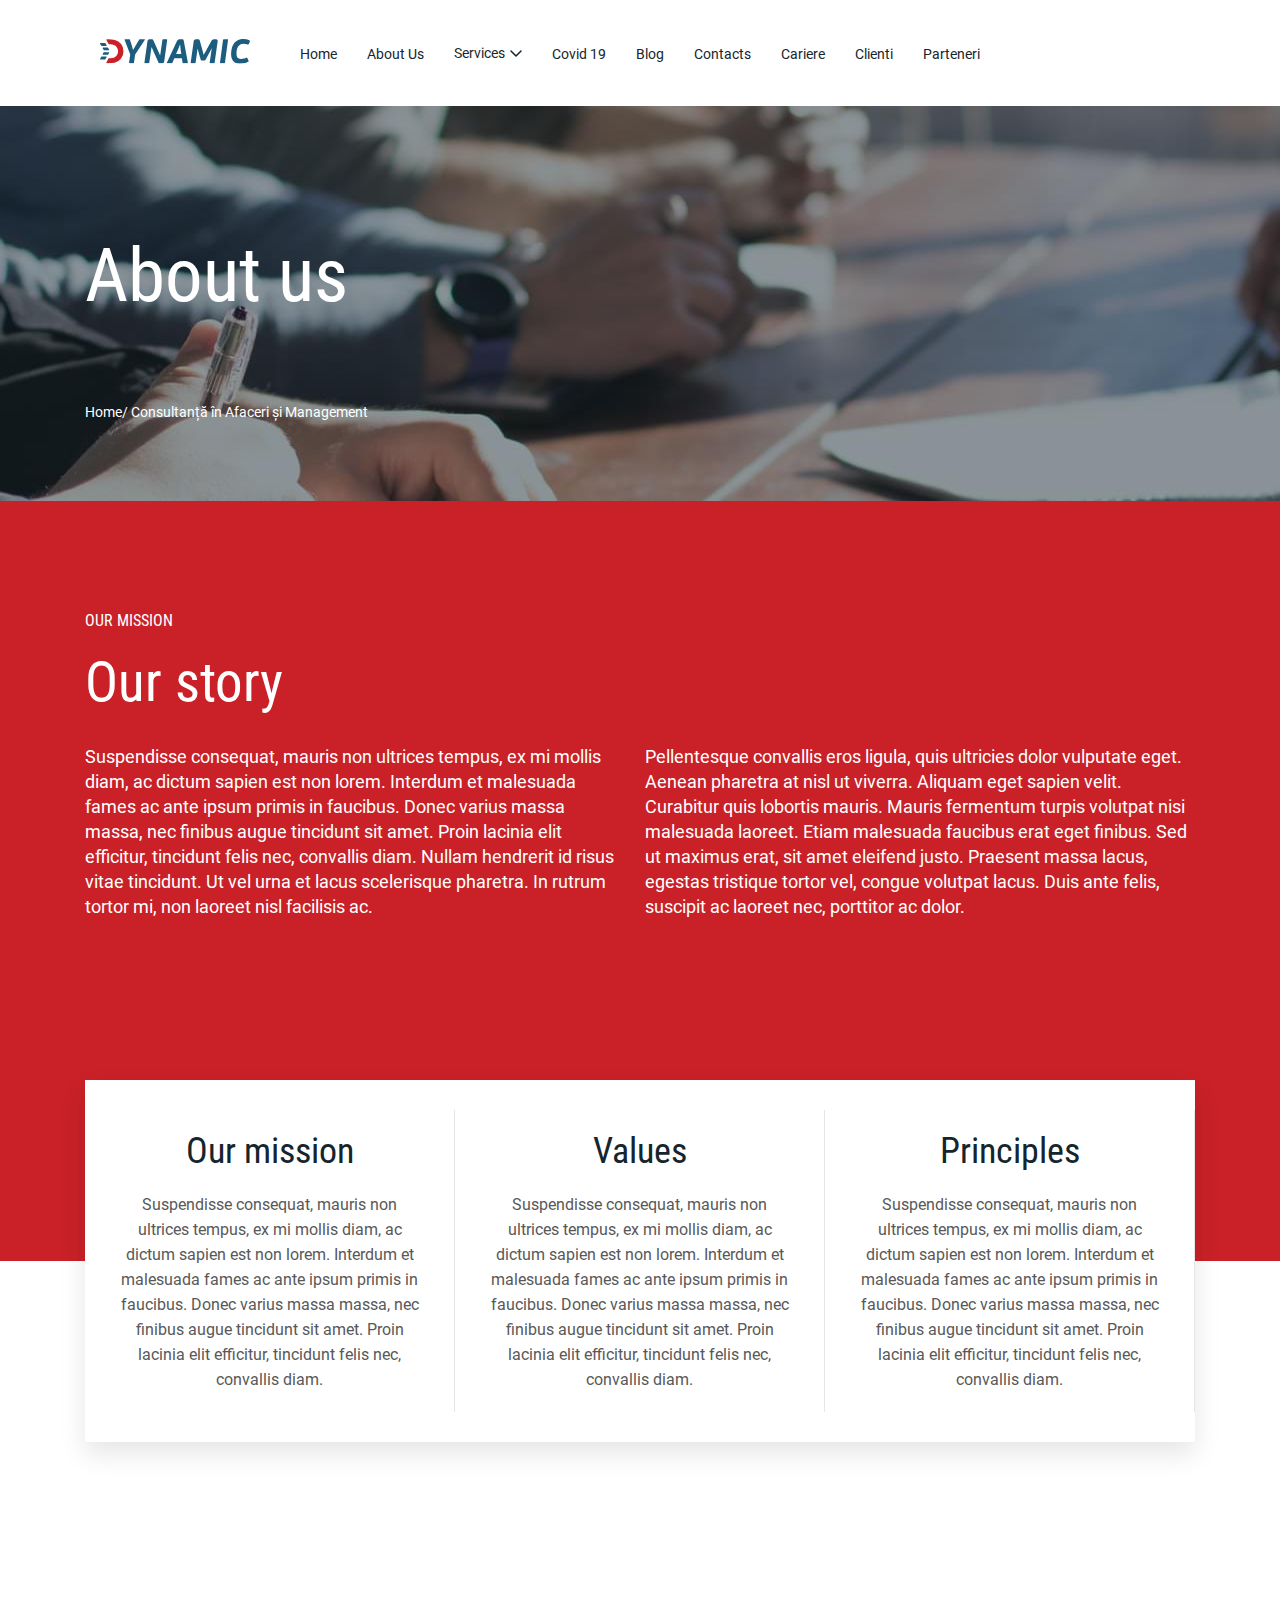
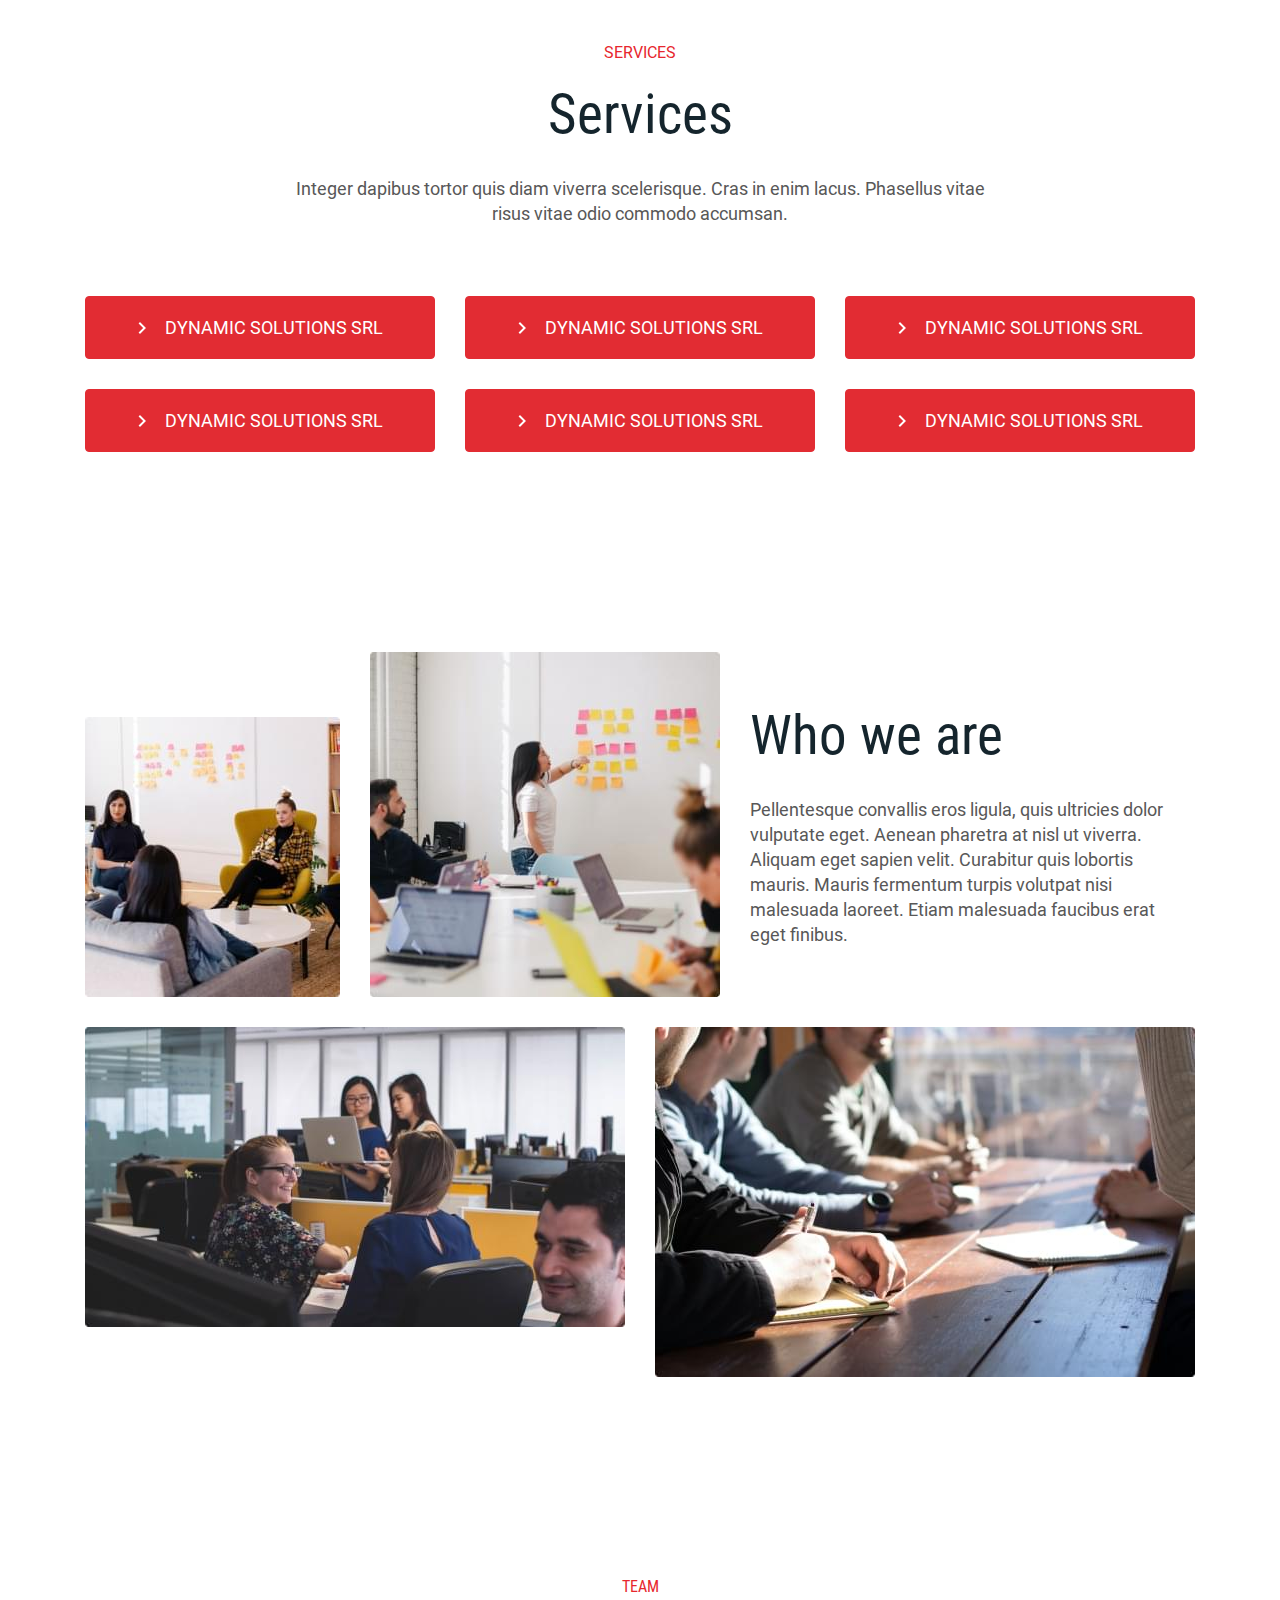
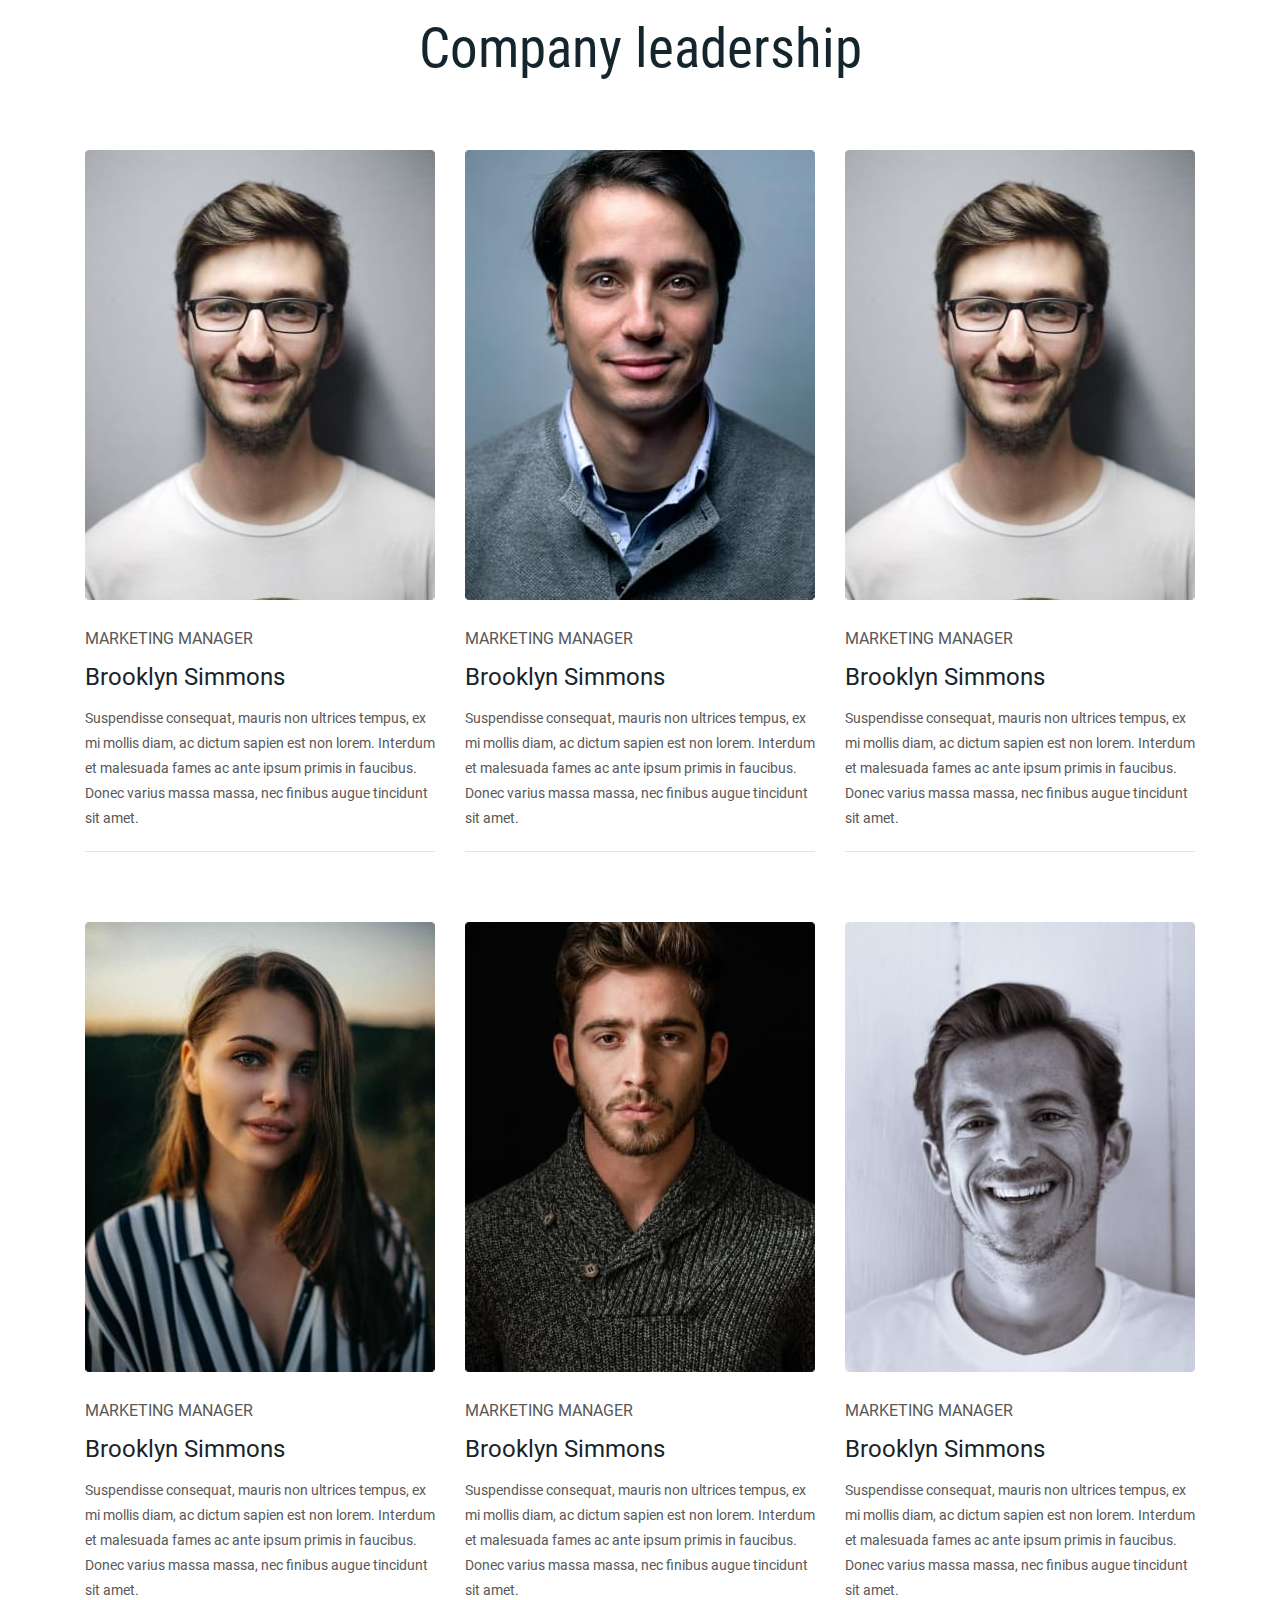
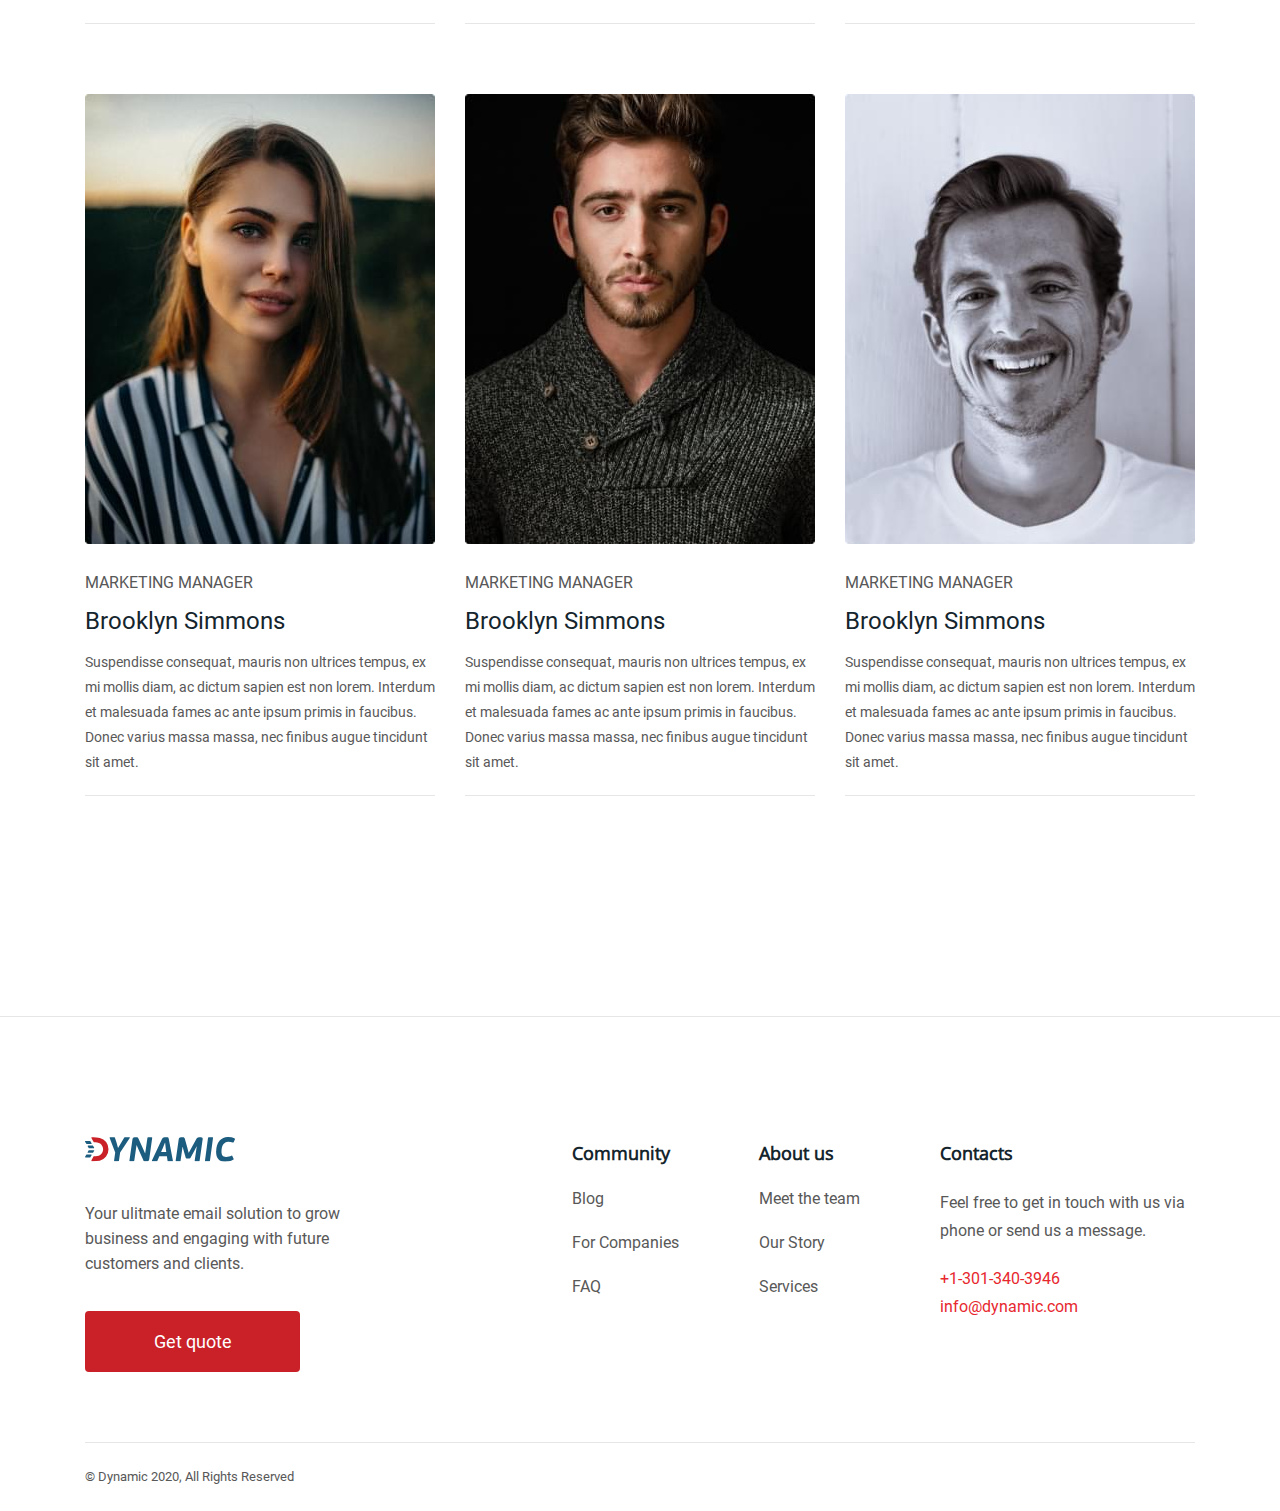
<file: about-us.html>
<!DOCTYPE html>
<html lang="en">

<head>
    <meta charset="UTF-8">
    <meta name="viewport" content="width=device-width, initial-scale=1.0">
    <link rel="stylesheet" href="css/style.min.css">
    <title>Dynamic - About Us</title>
</head>

<body>

    <header class="header" id="header">
    <div class="header_container">
        <div class="burger_menu">
            <span></span>
            <span></span>
            <span></span>
        </div>

        <div class="logo">
            <a href="index.html">
                <img src="img/logo.svg" alt="Header Logo">
            </a>
        </div>

        <nav class="nav_menu">
            <ul class="menu_list">
                <li class="menu_item"><a href="index.html" class="menu_link">Home</a></li>
                <li class="menu_item"><a href="about-us.html" class="menu_link">About Us</a></li>
                <li class="menu_item with_submenu">
                    <a href="#" class="menu_link">
                        <span>Services</span>
                        <svg width="12" height="7" viewBox="0 0 12 7" fill="none" xmlns="http://www.w3.org/2000/svg">
                            <path d="M11 1L6 6L1 1" stroke="#15252D" stroke-width="1.5" stroke-linecap="round" stroke-linejoin="round"/>
                        </svg>
                    </a>
                    <div class="container submenu_container">
                        <div class="submenu_block">
                            <ul class="submenu">
                                <li class="submenu_title">
                                    <span>Consultanță în Afaceri și Management:</span>
                                    <svg width="12" height="7" viewBox="0 0 12 7" fill="none" xmlns="http://www.w3.org/2000/svg">
                                        <path d="M11 1L6 6L1 1" stroke="#15252D" stroke-width="1.5" stroke-linecap="round" stroke-linejoin="round"/>
                                    </svg>
                                </li>
                                <li class="submenu_item"><a href="service-single.html" class="submenu_link">Risk Management</a></li>
                                <li class="submenu_item"><a href="#" class="submenu_link">Tranzacții</a></li>
                                <li class="submenu_item"><a href="#" class="submenu_link">Relații de Export</a></li>
                                <li class="submenu_item"><a href="#" class="submenu_link">Intermediere Comercială</a></li>
                                <li class="submenu_item"><a href="#" class="submenu_link">Atragerea Investițiilor</a></li>
                                <li class="submenu_item"><a href="#" class="submenu_link">Atragerea Granturilor și a altor Fonduri Nerambursabile</a></li>
                                <li class="submenu_item"><a href="#" class="submenu_link">Elaborare și Implementare a Softurilor Operaționale</a></li>
                                <li class="submenu_item"><a href="#" class="submenu_link">Automatizare Business Procese</a></li>
                                <li class="submenu_item"><a href="#" class="submenu_link">Lansare Start-Up</a></li>
                            </ul>
                            <ul class="submenu">
                                <li class="submenu_title">
                                    <span>Consultanță Financiară:</span>
                                    <svg width="12" height="7" viewBox="0 0 12 7" fill="none" xmlns="http://www.w3.org/2000/svg">
                                        <path d="M11 1L6 6L1 1" stroke="#15252D" stroke-width="1.5" stroke-linecap="round" stroke-linejoin="round"/>
                                    </svg>
                                </li>
                                <li class="submenu_item"><a href="#" class="submenu_link">Audit și ale Servicii Conexe</a></li>
                                <li class="submenu_item"><a href="#" class="submenu_link">Contabilitate și alte Servicii Conexe</a></li>
                                <li class="submenu_item"><a href="#" class="submenu_link">Asistență Fiscală</a></li>
                                <li class="submenu_item"><a href="#" class="submenu_link">Elaborare Planuri de Afaceri</a></li>
                                <li class="submenu_item"><a href="#" class="submenu_link">Elaborare Bugete și Executarea lor</a></li>
                            </ul>
                            <ul class="submenu">
                                <li class="submenu_title">
                                    <span>Consultanță Juridică:</span>
                                    <svg width="12" height="7" viewBox="0 0 12 7" fill="none" xmlns="http://www.w3.org/2000/svg">
                                        <path d="M11 1L6 6L1 1" stroke="#15252D" stroke-width="1.5" stroke-linecap="round" stroke-linejoin="round"/>
                                    </svg>
                                </li>
                                <li class="submenu_item"><a href="#" class="submenu_link">Consultanță și Asistență Juridică Națională</a></li>
                                <li class="submenu_item"><a href="#" class="submenu_link">Consultanță și Asistență Juridică Internațională </a></li>
                                <li class="submenu_item"><a href="#" class="submenu_link">Avocatură</a></li>
                                <li class="submenu_item"><a href="#" class="submenu_link">Reorganizarea Afacerilor</a></li>
                            </ul>
                        </div>
                    </div>
                </li>
                <li class="menu_item"><a href="covid.html" class="menu_link">Covid 19</a></li>
                <li class="menu_item"><a href="blog.html" class="menu_link">Blog</a></li>
                <li class="menu_item"><a href="contacts.html" class="menu_link">Contacts</a></li>
                <li class="menu_item"><a href="carrier.html" class="menu_link">Cariere</a></li>
                <li class="menu_item"><a href="clients.html" class="menu_link">Clienti</a></li>
                <li class="menu_item"><a href="partner.html" class="menu_link">Parteneri</a></li>
            </ul>
        </nav>

    </div>
</header>

    <main class="main">
        <div class="page_header" style="background: url('./img/aboutus-header.jpg') 50% 50% / cover no-repeat;">
            <div class="container">
                <h1 class="page_header-title">About us</h1>
                <p class="page_header-subpage">Home/ Consultanță în Afaceri și Management</p>
            </div>
        </div>

        <div class="story">
            <div class="container">
                <div class="story_header">
                    <small class="story_minititle">our mission</small>
                    <h2 class="story_title">Our story</h2>
                </div>
                <div class="story_info">
                    <p class="story_text">Suspendisse consequat, mauris non ultrices tempus, ex mi mollis diam, ac dictum sapien est non lorem. Interdum et malesuada fames ac ante ipsum primis in faucibus. Donec varius massa massa, nec finibus augue tincidunt sit amet. Proin
                        lacinia elit efficitur, tincidunt felis nec, convallis diam. Nullam hendrerit id risus vitae tincidunt. Ut vel urna et lacus scelerisque pharetra. In rutrum tortor mi, non laoreet nisl facilisis ac. </p>
                    <p class="story_text">Pellentesque convallis eros ligula, quis ultricies dolor vulputate eget. Aenean pharetra at nisl ut viverra. Aliquam eget sapien velit. Curabitur quis lobortis mauris. Mauris fermentum turpis volutpat nisi malesuada laoreet. Etiam
                        malesuada faucibus erat eget finibus. Sed ut maximus erat, sit amet eleifend justo. Praesent massa lacus, egestas tristique tortor vel, congue volutpat lacus. Duis ante felis, suscipit ac laoreet nec, porttitor ac dolor.</p>
                </div>
            </div>
        </div>

        <div class="story_cards">
            <div class="container">
                <div class="story_card-body">
                    <div class="story_card">
                        <h3 class="story_card-title">Our mission</h3>
                        <p class="story_card-text">
                            Suspendisse consequat, mauris non ultrices tempus, ex mi mollis diam, ac dictum sapien est non lorem. Interdum et malesuada fames ac ante ipsum primis in faucibus. Donec varius massa massa, nec finibus augue tincidunt sit amet. Proin lacinia elit efficitur,
                            tincidunt felis nec, convallis diam.
                        </p>
                    </div>
                    <div class="story_card">
                        <h3 class="story_card-title">Values</h3>
                        <p class="story_card-text">
                            Suspendisse consequat, mauris non ultrices tempus, ex mi mollis diam, ac dictum sapien est non lorem. Interdum et malesuada fames ac ante ipsum primis in faucibus. Donec varius massa massa, nec finibus augue tincidunt sit amet. Proin lacinia elit efficitur,
                            tincidunt felis nec, convallis diam.
                        </p>
                    </div>
                    <div class="story_card">
                        <h3 class="story_card-title">Principles</h3>
                        <p class="story_card-text">
                            Suspendisse consequat, mauris non ultrices tempus, ex mi mollis diam, ac dictum sapien est non lorem. Interdum et malesuada fames ac ante ipsum primis in faucibus. Donec varius massa massa, nec finibus augue tincidunt sit amet. Proin lacinia elit efficitur,
                            tincidunt felis nec, convallis diam.
                        </p>
                    </div>
                </div>
            </div>
        </div>

        <div class="services">
            <div class="container">
                <div class="services_body">
                    <p class="services_minititle">services</p>
                    <h2 class="services_title">Services</h2>
                    <p class="services_text">Integer dapibus tortor quis diam viverra scelerisque. Cras in enim lacus. Phasellus vitae risus vitae odio commodo accumsan.</p>
                </div>
                <div class="services_buttons">
                    <a href="service-single.html" class="services_button">
                        <svg width="8" height="12" viewBox="0 0 8 12" fill="none" xmlns="http://www.w3.org/2000/svg">
                            <path d="M0.589844 10.59L5.16984 6L0.589844 1.41L1.99984 0L7.99984 6L1.99984 12L0.589844 10.59Z" fill="white"/>
                        </svg> Dynamic solutions SRL
                    </a>

                    <a href="#" class="services_button">
                        <svg width="8" height="12" viewBox="0 0 8 12" fill="none" xmlns="http://www.w3.org/2000/svg">
                            <path d="M0.589844 10.59L5.16984 6L0.589844 1.41L1.99984 0L7.99984 6L1.99984 12L0.589844 10.59Z" fill="white"/>
                        </svg> Dynamic solutions SRL
                    </a>

                    <a href="#" class="services_button">
                        <svg width="8" height="12" viewBox="0 0 8 12" fill="none" xmlns="http://www.w3.org/2000/svg">
                            <path d="M0.589844 10.59L5.16984 6L0.589844 1.41L1.99984 0L7.99984 6L1.99984 12L0.589844 10.59Z" fill="white"/>
                        </svg> Dynamic solutions SRL
                    </a>

                    <a href="#" class="services_button">
                        <svg width="8" height="12" viewBox="0 0 8 12" fill="none" xmlns="http://www.w3.org/2000/svg">
                            <path d="M0.589844 10.59L5.16984 6L0.589844 1.41L1.99984 0L7.99984 6L1.99984 12L0.589844 10.59Z" fill="white"/>
                        </svg> Dynamic solutions SRL
                    </a>

                    <a href="#" class="services_button">
                        <svg width="8" height="12" viewBox="0 0 8 12" fill="none" xmlns="http://www.w3.org/2000/svg">
                            <path d="M0.589844 10.59L5.16984 6L0.589844 1.41L1.99984 0L7.99984 6L1.99984 12L0.589844 10.59Z" fill="white"/>
                        </svg> Dynamic solutions SRL
                    </a>

                    <a href="#" class="services_button">
                        <svg width="8" height="12" viewBox="0 0 8 12" fill="none" xmlns="http://www.w3.org/2000/svg">
                            <path d="M0.589844 10.59L5.16984 6L0.589844 1.41L1.99984 0L7.99984 6L1.99984 12L0.589844 10.59Z" fill="white"/>
                        </svg> Dynamic solutions SRL
                    </a>
                </div>
            </div>
        </div>

        <div class="about">
            <div class="container">
                <div class="about_body">
                    <img class="about_img" src="./img/who1.jpg" alt="">
                    <img class="about_img" src="./img/who2.jpg" alt="">
                    <div class="about_text">
                        <h2 class="about_title">Who we are</h2>
                        <p class="about_descr">
                            Pellentesque convallis eros ligula, quis ultricies dolor vulputate eget. Aenean pharetra at nisl ut viverra. Aliquam eget sapien velit. Curabitur quis lobortis mauris. Mauris fermentum turpis volutpat nisi malesuada laoreet. Etiam malesuada faucibus erat
                            eget finibus.
                        </p>
                    </div>
                    <img class="about_img" src="./img/who3.jpg" alt="">
                    <img class="about_img" src="./img/who4.jpg" alt="">

                </div>
            </div>
        </div>

        <div class="team">
            <div class="container">
                <div class="team_header">
                    <small class="team_minititle">team</small>
                    <h2 class="team_title">Company leadership</h2>
                </div>
                <div class="team_body">
                    <div class="team_cards">
                        <div class="team_card">
                            <img src="./img/person1.jpg" alt="">
                            <p class="team_card-profesion">marketing manager</p>
                            <p class="team_card-name">Brooklyn Simmons</p>
                            <p class="team_card-info">Suspendisse consequat, mauris non ultrices tempus, ex mi mollis diam, ac dictum sapien est non lorem. Interdum et malesuada fames ac ante ipsum primis in faucibus. Donec varius massa massa, nec finibus augue tincidunt sit amet.
                            </p>
                        </div>
                        <div class="team_card">
                            <img src="./img/person2.jpg" alt="">
                            <p class="team_card-profesion">marketing manager</p>
                            <p class="team_card-name">Brooklyn Simmons</p>
                            <p class="team_card-info">Suspendisse consequat, mauris non ultrices tempus, ex mi mollis diam, ac dictum sapien est non lorem. Interdum et malesuada fames ac ante ipsum primis in faucibus. Donec varius massa massa, nec finibus augue tincidunt sit amet.
                            </p>
                        </div>
                        <div class="team_card">
                            <img src="./img/person1.jpg" alt="">
                            <p class="team_card-profesion">marketing manager</p>
                            <p class="team_card-name">Brooklyn Simmons</p>
                            <p class="team_card-info">Suspendisse consequat, mauris non ultrices tempus, ex mi mollis diam, ac dictum sapien est non lorem. Interdum et malesuada fames ac ante ipsum primis in faucibus. Donec varius massa massa, nec finibus augue tincidunt sit amet.
                            </p>
                        </div>
                        <div class="team_card">
                            <img src="./img/person3.jpg" alt="">
                            <p class="team_card-profesion">marketing manager</p>
                            <p class="team_card-name">Brooklyn Simmons</p>
                            <p class="team_card-info">Suspendisse consequat, mauris non ultrices tempus, ex mi mollis diam, ac dictum sapien est non lorem. Interdum et malesuada fames ac ante ipsum primis in faucibus. Donec varius massa massa, nec finibus augue tincidunt sit amet.
                            </p>
                        </div>
                        <div class="team_card">
                            <img src="./img/person4.jpg" alt="">
                            <p class="team_card-profesion">marketing manager</p>
                            <p class="team_card-name">Brooklyn Simmons</p>
                            <p class="team_card-info">Suspendisse consequat, mauris non ultrices tempus, ex mi mollis diam, ac dictum sapien est non lorem. Interdum et malesuada fames ac ante ipsum primis in faucibus. Donec varius massa massa, nec finibus augue tincidunt sit amet.
                            </p>
                        </div>
                        <div class="team_card">
                            <img src="./img/person5.jpg" alt="">
                            <p class="team_card-profesion">marketing manager</p>
                            <p class="team_card-name">Brooklyn Simmons</p>
                            <p class="team_card-info">Suspendisse consequat, mauris non ultrices tempus, ex mi mollis diam, ac dictum sapien est non lorem. Interdum et malesuada fames ac ante ipsum primis in faucibus. Donec varius massa massa, nec finibus augue tincidunt sit amet.
                            </p>
                        </div>
                        <div class="team_card">
                            <img src="./img/person3.jpg" alt="">
                            <p class="team_card-profesion">marketing manager</p>
                            <p class="team_card-name">Brooklyn Simmons</p>
                            <p class="team_card-info">Suspendisse consequat, mauris non ultrices tempus, ex mi mollis diam, ac dictum sapien est non lorem. Interdum et malesuada fames ac ante ipsum primis in faucibus. Donec varius massa massa, nec finibus augue tincidunt sit amet.
                            </p>
                        </div>
                        <div class="team_card">
                            <img src="./img/person4.jpg" alt="">
                            <p class="team_card-profesion">marketing manager</p>
                            <p class="team_card-name">Brooklyn Simmons</p>
                            <p class="team_card-info">Suspendisse consequat, mauris non ultrices tempus, ex mi mollis diam, ac dictum sapien est non lorem. Interdum et malesuada fames ac ante ipsum primis in faucibus. Donec varius massa massa, nec finibus augue tincidunt sit amet.
                            </p>
                        </div>
                        <div class="team_card">
                            <img src="./img/person5.jpg" alt="">
                            <p class="team_card-profesion">marketing manager</p>
                            <p class="team_card-name">Brooklyn Simmons</p>
                            <p class="team_card-info">Suspendisse consequat, mauris non ultrices tempus, ex mi mollis diam, ac dictum sapien est non lorem. Interdum et malesuada fames ac ante ipsum primis in faucibus. Donec varius massa massa, nec finibus augue tincidunt sit amet.
                            </p>
                        </div>
                    </div>
                </div>
            </div>
        </div>
    </main>
    <footer class="footer" id="footer">
    <div class="container">
        <div class="footer_body">
            <div class="footer_company">
                <a href="#" class="footer_logo">
                    <img src="img/logo.svg" alt="Logo">
                </a>
                <p class="company_descr">Your ulitmate email solution to grow business and engaging with future customers and clients.</p>
                <a href="#" class="footer_button accent-btn">Get quote</a>
            </div>
            <div class="footer_lists">
                <div class="list_block">
                    <h4 class="list_title">Community</h4>
                    <ul class="footer_list">
                        <li class="list_item"><a href="#" class="list_link">Blog</a></li>
                        <li class="list_item"><a href="#" class="list_link">For Companies</a></li>
                        <li class="list_item"><a href="#" class="list_link">FAQ</a></li>
                    </ul>
                </div>
                <div class="list_block">
                    <h4 class="list_title">About us</h4>
                    <ul class="footer_list">
                        <li class="list_item"><a href="#" class="list_link">Meet the team</a></li>
                        <li class="list_item"><a href="#" class="list_link">Our Story</a></li>
                        <li class="list_item"><a href="#" class="list_link">Services</a></li>
                    </ul>
                </div>
                <div class="list_block">
                    <h4 class="list_title">Contacts</h4>
                    <p class="contacts_descr">Feel free to get in touch with us via phone or send us a message.</p>
                    <a href="tel:+37367525214" class="contacts_data">+1-301-340-3946</a>
                    <a href="mailto:info@dynamic.com" class="contacts_data">info@dynamic.com</a>
                </div>
            </div>
        </div>
        <div class="footer_devider"></div>
        <p class="footer_copy">© Dynamic 2020, All Rights Reserved</p>
    </div>
</footer>
</body>
<script src="./js/script.js"></script>

</html>
</file>
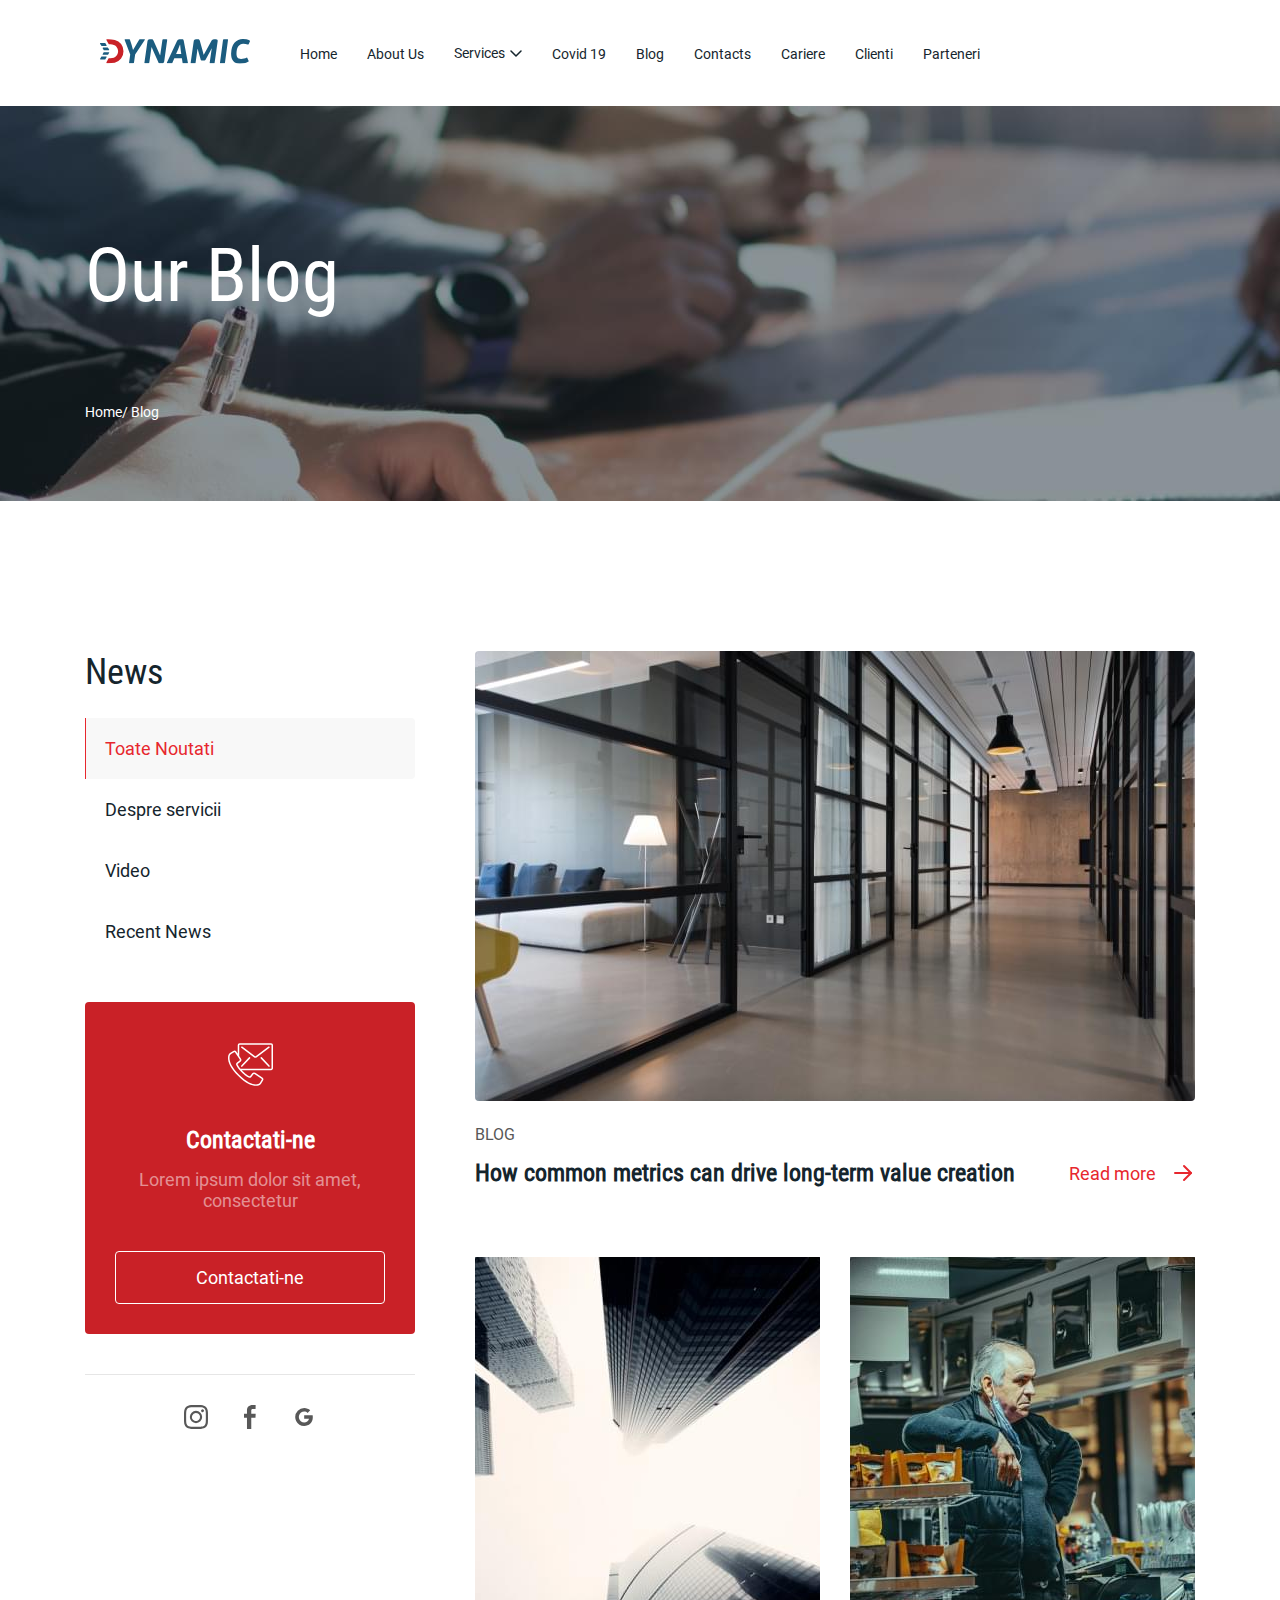
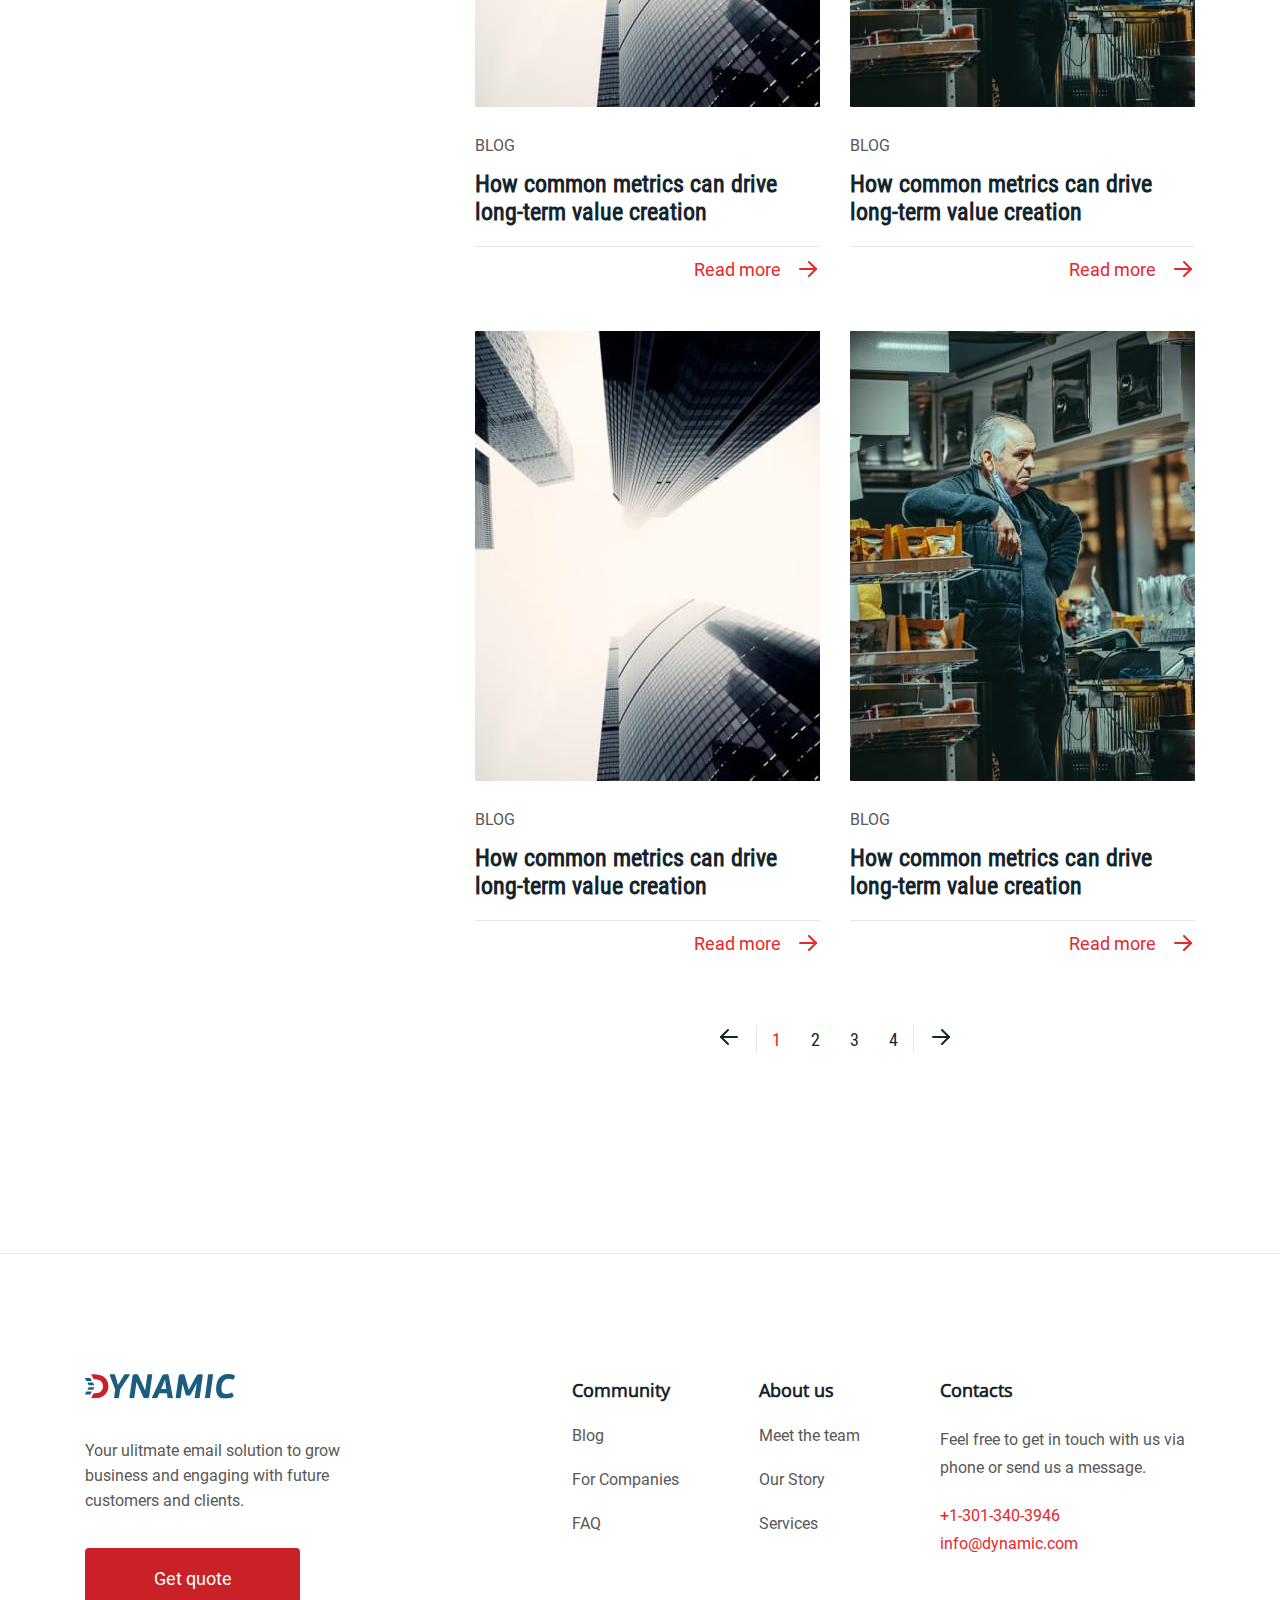
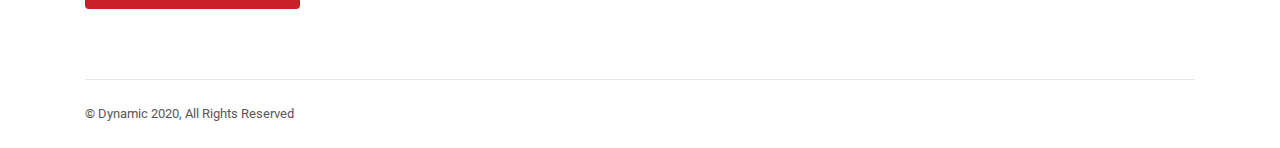
<file: blog.html>
<!DOCTYPE html>
<html lang="en">

<head>
    <meta charset="UTF-8">
    <title>DYNAMIC</title>
    <meta name="viewport" content="width=device-width, initial-scale=1.0">

    <!-- STYLE -->
    <link rel="stylesheet" href="css/style.min.css">
    <!-- STYLE -->
</head>

<body>

    <header class="header" id="header">
    <div class="header_container">
        <div class="burger_menu">
            <span></span>
            <span></span>
            <span></span>
        </div>

        <div class="logo">
            <a href="index.html">
                <img src="img/logo.svg" alt="Header Logo">
            </a>
        </div>

        <nav class="nav_menu">
            <ul class="menu_list">
                <li class="menu_item"><a href="index.html" class="menu_link">Home</a></li>
                <li class="menu_item"><a href="about-us.html" class="menu_link">About Us</a></li>
                <li class="menu_item with_submenu">
                    <a href="#" class="menu_link">
                        <span>Services</span>
                        <svg width="12" height="7" viewBox="0 0 12 7" fill="none" xmlns="http://www.w3.org/2000/svg">
                            <path d="M11 1L6 6L1 1" stroke="#15252D" stroke-width="1.5" stroke-linecap="round" stroke-linejoin="round"/>
                        </svg>
                    </a>
                    <div class="container submenu_container">
                        <div class="submenu_block">
                            <ul class="submenu">
                                <li class="submenu_title">
                                    <span>Consultanță în Afaceri și Management:</span>
                                    <svg width="12" height="7" viewBox="0 0 12 7" fill="none" xmlns="http://www.w3.org/2000/svg">
                                        <path d="M11 1L6 6L1 1" stroke="#15252D" stroke-width="1.5" stroke-linecap="round" stroke-linejoin="round"/>
                                    </svg>
                                </li>
                                <li class="submenu_item"><a href="service-single.html" class="submenu_link">Risk Management</a></li>
                                <li class="submenu_item"><a href="#" class="submenu_link">Tranzacții</a></li>
                                <li class="submenu_item"><a href="#" class="submenu_link">Relații de Export</a></li>
                                <li class="submenu_item"><a href="#" class="submenu_link">Intermediere Comercială</a></li>
                                <li class="submenu_item"><a href="#" class="submenu_link">Atragerea Investițiilor</a></li>
                                <li class="submenu_item"><a href="#" class="submenu_link">Atragerea Granturilor și a altor Fonduri Nerambursabile</a></li>
                                <li class="submenu_item"><a href="#" class="submenu_link">Elaborare și Implementare a Softurilor Operaționale</a></li>
                                <li class="submenu_item"><a href="#" class="submenu_link">Automatizare Business Procese</a></li>
                                <li class="submenu_item"><a href="#" class="submenu_link">Lansare Start-Up</a></li>
                            </ul>
                            <ul class="submenu">
                                <li class="submenu_title">
                                    <span>Consultanță Financiară:</span>
                                    <svg width="12" height="7" viewBox="0 0 12 7" fill="none" xmlns="http://www.w3.org/2000/svg">
                                        <path d="M11 1L6 6L1 1" stroke="#15252D" stroke-width="1.5" stroke-linecap="round" stroke-linejoin="round"/>
                                    </svg>
                                </li>
                                <li class="submenu_item"><a href="#" class="submenu_link">Audit și ale Servicii Conexe</a></li>
                                <li class="submenu_item"><a href="#" class="submenu_link">Contabilitate și alte Servicii Conexe</a></li>
                                <li class="submenu_item"><a href="#" class="submenu_link">Asistență Fiscală</a></li>
                                <li class="submenu_item"><a href="#" class="submenu_link">Elaborare Planuri de Afaceri</a></li>
                                <li class="submenu_item"><a href="#" class="submenu_link">Elaborare Bugete și Executarea lor</a></li>
                            </ul>
                            <ul class="submenu">
                                <li class="submenu_title">
                                    <span>Consultanță Juridică:</span>
                                    <svg width="12" height="7" viewBox="0 0 12 7" fill="none" xmlns="http://www.w3.org/2000/svg">
                                        <path d="M11 1L6 6L1 1" stroke="#15252D" stroke-width="1.5" stroke-linecap="round" stroke-linejoin="round"/>
                                    </svg>
                                </li>
                                <li class="submenu_item"><a href="#" class="submenu_link">Consultanță și Asistență Juridică Națională</a></li>
                                <li class="submenu_item"><a href="#" class="submenu_link">Consultanță și Asistență Juridică Internațională </a></li>
                                <li class="submenu_item"><a href="#" class="submenu_link">Avocatură</a></li>
                                <li class="submenu_item"><a href="#" class="submenu_link">Reorganizarea Afacerilor</a></li>
                            </ul>
                        </div>
                    </div>
                </li>
                <li class="menu_item"><a href="covid.html" class="menu_link">Covid 19</a></li>
                <li class="menu_item"><a href="blog.html" class="menu_link">Blog</a></li>
                <li class="menu_item"><a href="contacts.html" class="menu_link">Contacts</a></li>
                <li class="menu_item"><a href="carrier.html" class="menu_link">Cariere</a></li>
                <li class="menu_item"><a href="clients.html" class="menu_link">Clienti</a></li>
                <li class="menu_item"><a href="partner.html" class="menu_link">Parteneri</a></li>
            </ul>
        </nav>

    </div>
</header>

    <main class="main">
        <div class="page_header page_header-blog" style="background: url('img/blog-header.jpg') 50% 50% / cover no-repeat;">
            <div class="container">
                <h1 class="page_header-title">Our Blog</h1>
                <p class="page_header-subpage">Home/ Blog</p>
            </div>
        </div>

        <div class="content">
            <div class="container content__container">
                <aside class="sidebar blog-sidebar">
                    <div class="news-categories">
                        <h3 class="news-categories__title">News</h3>
                        <ul class="news-categories__list">
                            <li class="news-categories__item active">
                                <a href="#" class="news-categories__link">Toate Noutati</a>
                            </li>
                            <li class="news-categories__item">
                                <a href="#" class="news-categories__link">Despre servicii</a>
                            </li>
                            <li class="news-categories__item">
                                <a href="#" class="news-categories__link">Video</a>
                            </li>
                            <li class="news-categories__item">
                                <a href="#" class="news-categories__link">Recent News</a>
                            </li>
                        </ul>
                    </div>

                    <div class="contact_us">
                        <img class="contact_us-logo" src="img/sidebar-contact.svg">
                        <h4 class="contact_us-title">Contactati-ne</h4>
                        <p class="contact_us-text">Lorem ipsum dolor sit amet, consectetur </p>
                        <a href="#" class="contact_us-btn transparent-btn">Contactati-ne</a>
                    </div>

                    <div class="sidebar__devider"></div>
                    <div class="sidebar__socials">
                        <a href="#">
                            <img src="img/inst.svg" alt="Instagram" class="social">
                        </a>
                        <a href="#">
                            <img src="img/fb.svg" alt="Facebook" class="social">
                        </a>
                        <a href="#">
                            <img src="img/google.svg" alt="Google" class="social">
                        </a>
                    </div>
                </aside>

                <div class="articles">
                    <article class="blog-article blog-article--main">
                        <img src="img/blog-post1.jpg" alt="Firs Post" class="post_thumb">
                        <p class="blog-article__category">BLOG</p>
                        <div class="blog-article__more">
                            <h5 class="blog-article__title">How common metrics can drive long-term value creation</h5>
                            <div class="blog-article__devider"></div>

                            <a href="blog-single.html" class="post_permalink">
                                <span>Read more</span>
                                <svg width="24" height="24" viewBox="0 0 24 24" fill="none" xmlns="http://www.w3.org/2000/svg">
                                    <path d="M4 12H20" stroke="#E7272E" stroke-width="2" stroke-linecap="round" stroke-linejoin="round"/>
                                    <path d="M13 5L20 12L13 19" stroke="#E7272E" stroke-width="2" stroke-linecap="round" stroke-linejoin="round"/>
                                </svg>
                            </a>
                        </div>
                    </article>

                    <ul class="article-grid">
                        <li class="article-grid__item">
                            <article class="blog-article">
                                <img src="img/blog-post2.jpg" alt="Firs Post" class="post_thumb">
                                <p class="blog-article__category">BLOG</p>
                                <h5 class="blog-article__title">How common metrics can drive long-term value creation</h5>
                                <div class="blog-article__devider"></div>
                                <a href="#" class="post_permalink">
                                    <span>Read more</span>
                                    <svg width="24" height="24" viewBox="0 0 24 24" fill="none" xmlns="http://www.w3.org/2000/svg">
                                        <path d="M4 12H20" stroke="#E7272E" stroke-width="2" stroke-linecap="round" stroke-linejoin="round"/>
                                        <path d="M13 5L20 12L13 19" stroke="#E7272E" stroke-width="2" stroke-linecap="round" stroke-linejoin="round"/>
                                    </svg>
                                </a>
                            </article>
                        </li>

                        <li class="article-grid__item">
                            <article class="blog-article">
                                <img src="img/blog-post3.jpg" alt="Firs Post" class="post_thumb">
                                <p class="blog-article__category">BLOG</p>
                                <h5 class="blog-article__title">How common metrics can drive long-term value creation</h5>
                                <div class="blog-article__devider"></div>
                                <a href="#" class="post_permalink">
                                    <span>Read more</span>
                                    <svg width="24" height="24" viewBox="0 0 24 24" fill="none" xmlns="http://www.w3.org/2000/svg">
                                        <path d="M4 12H20" stroke="#E7272E" stroke-width="2" stroke-linecap="round" stroke-linejoin="round"/>
                                        <path d="M13 5L20 12L13 19" stroke="#E7272E" stroke-width="2" stroke-linecap="round" stroke-linejoin="round"/>
                                    </svg>
                                </a>
                            </article>
                        </li>

                        <li class="article-grid__item">
                            <article class="blog-article">
                                <img src="img/blog-post2.jpg" alt="Firs Post" class="post_thumb">
                                <p class="blog-article__category">BLOG</p>
                                <h5 class="blog-article__title">How common metrics can drive long-term value creation</h5>
                                <div class="blog-article__devider"></div>
                                <a href="#" class="post_permalink">
                                    <span>Read more</span>
                                    <svg width="24" height="24" viewBox="0 0 24 24" fill="none" xmlns="http://www.w3.org/2000/svg">
                                        <path d="M4 12H20" stroke="#E7272E" stroke-width="2" stroke-linecap="round" stroke-linejoin="round"/>
                                        <path d="M13 5L20 12L13 19" stroke="#E7272E" stroke-width="2" stroke-linecap="round" stroke-linejoin="round"/>
                                    </svg>
                                </a>
                            </article>
                        </li>

                        <li class="article-grid__item">
                            <article class="blog-article">
                                <img src="img/blog-post3.jpg" alt="Firs Post" class="post_thumb">
                                <p class="blog-article__category">BLOG</p>
                                <h5 class="blog-article__title">How common metrics can drive long-term value creation</h5>
                                <div class="blog-article__devider"></div>
                                <a href="#" class="post_permalink">
                                    <span>Read more</span>
                                    <svg width="24" height="24" viewBox="0 0 24 24" fill="none" xmlns="http://www.w3.org/2000/svg">
                                        <path d="M4 12H20" stroke="#E7272E" stroke-width="2" stroke-linecap="round" stroke-linejoin="round"/>
                                        <path d="M13 5L20 12L13 19" stroke="#E7272E" stroke-width="2" stroke-linecap="round" stroke-linejoin="round"/>
                                    </svg>
                                </a>
                            </article>
                        </li>
                    </ul>

                    <ul class="pagination">
                        <li class="pagination__item pagination__prev">
                            <a href="#" class="pagination__link">
                                <svg width="24" height="24" viewBox="0 0 24 24" fill="none" xmlns="http://www.w3.org/2000/svg">
                                    <path d="M20 12H4" stroke="#15252D" stroke-width="2" stroke-linecap="round" stroke-linejoin="round"/>
                                    <path d="M11 5L4 12L11 19" stroke="#15252D" stroke-width="2" stroke-linecap="round" stroke-linejoin="round"/>
                                </svg>
                            </a>
                        </li>
                        <li class="pagination__item"><a class="pagination__link pagination__link--current">1</a></li>
                        <li class="pagination__item"><a href="#" class="pagination__link">2</a></li>
                        <li class="pagination__item"><a href="#" class="pagination__link">3</a></li>
                        <li class="pagination__item"><a href="#" class="pagination__link">4</a></li>
                        <li class="pagination__item pagination__next">
                            <a href="#" class="pagination__link">
                                <svg width="24" height="24" viewBox="0 0 24 24" fill="none" xmlns="http://www.w3.org/2000/svg">
                                    <path d="M4 12H20" stroke="#15252D" stroke-width="2" stroke-linecap="round" stroke-linejoin="round"/>
                                    <path d="M13 5L20 12L13 19" stroke="#15252D" stroke-width="2" stroke-linecap="round" stroke-linejoin="round"/>
                                </svg>
                            </a>
                        </li>
                    </ul>
                </div>
            </div>
        </div>
    </main>

    <footer class="footer" id="footer">
    <div class="container">
        <div class="footer_body">
            <div class="footer_company">
                <a href="#" class="footer_logo">
                    <img src="img/logo.svg" alt="Logo">
                </a>
                <p class="company_descr">Your ulitmate email solution to grow business and engaging with future customers and clients.</p>
                <a href="#" class="footer_button accent-btn">Get quote</a>
            </div>
            <div class="footer_lists">
                <div class="list_block">
                    <h4 class="list_title">Community</h4>
                    <ul class="footer_list">
                        <li class="list_item"><a href="#" class="list_link">Blog</a></li>
                        <li class="list_item"><a href="#" class="list_link">For Companies</a></li>
                        <li class="list_item"><a href="#" class="list_link">FAQ</a></li>
                    </ul>
                </div>
                <div class="list_block">
                    <h4 class="list_title">About us</h4>
                    <ul class="footer_list">
                        <li class="list_item"><a href="#" class="list_link">Meet the team</a></li>
                        <li class="list_item"><a href="#" class="list_link">Our Story</a></li>
                        <li class="list_item"><a href="#" class="list_link">Services</a></li>
                    </ul>
                </div>
                <div class="list_block">
                    <h4 class="list_title">Contacts</h4>
                    <p class="contacts_descr">Feel free to get in touch with us via phone or send us a message.</p>
                    <a href="tel:+37367525214" class="contacts_data">+1-301-340-3946</a>
                    <a href="mailto:info@dynamic.com" class="contacts_data">info@dynamic.com</a>
                </div>
            </div>
        </div>
        <div class="footer_devider"></div>
        <p class="footer_copy">© Dynamic 2020, All Rights Reserved</p>
    </div>
</footer>
    <!-- SCRTIPTS -->
    <script src="js/script.js"></script>
    <!-- SCRTIPTS -->
</body>

</html>
</file>
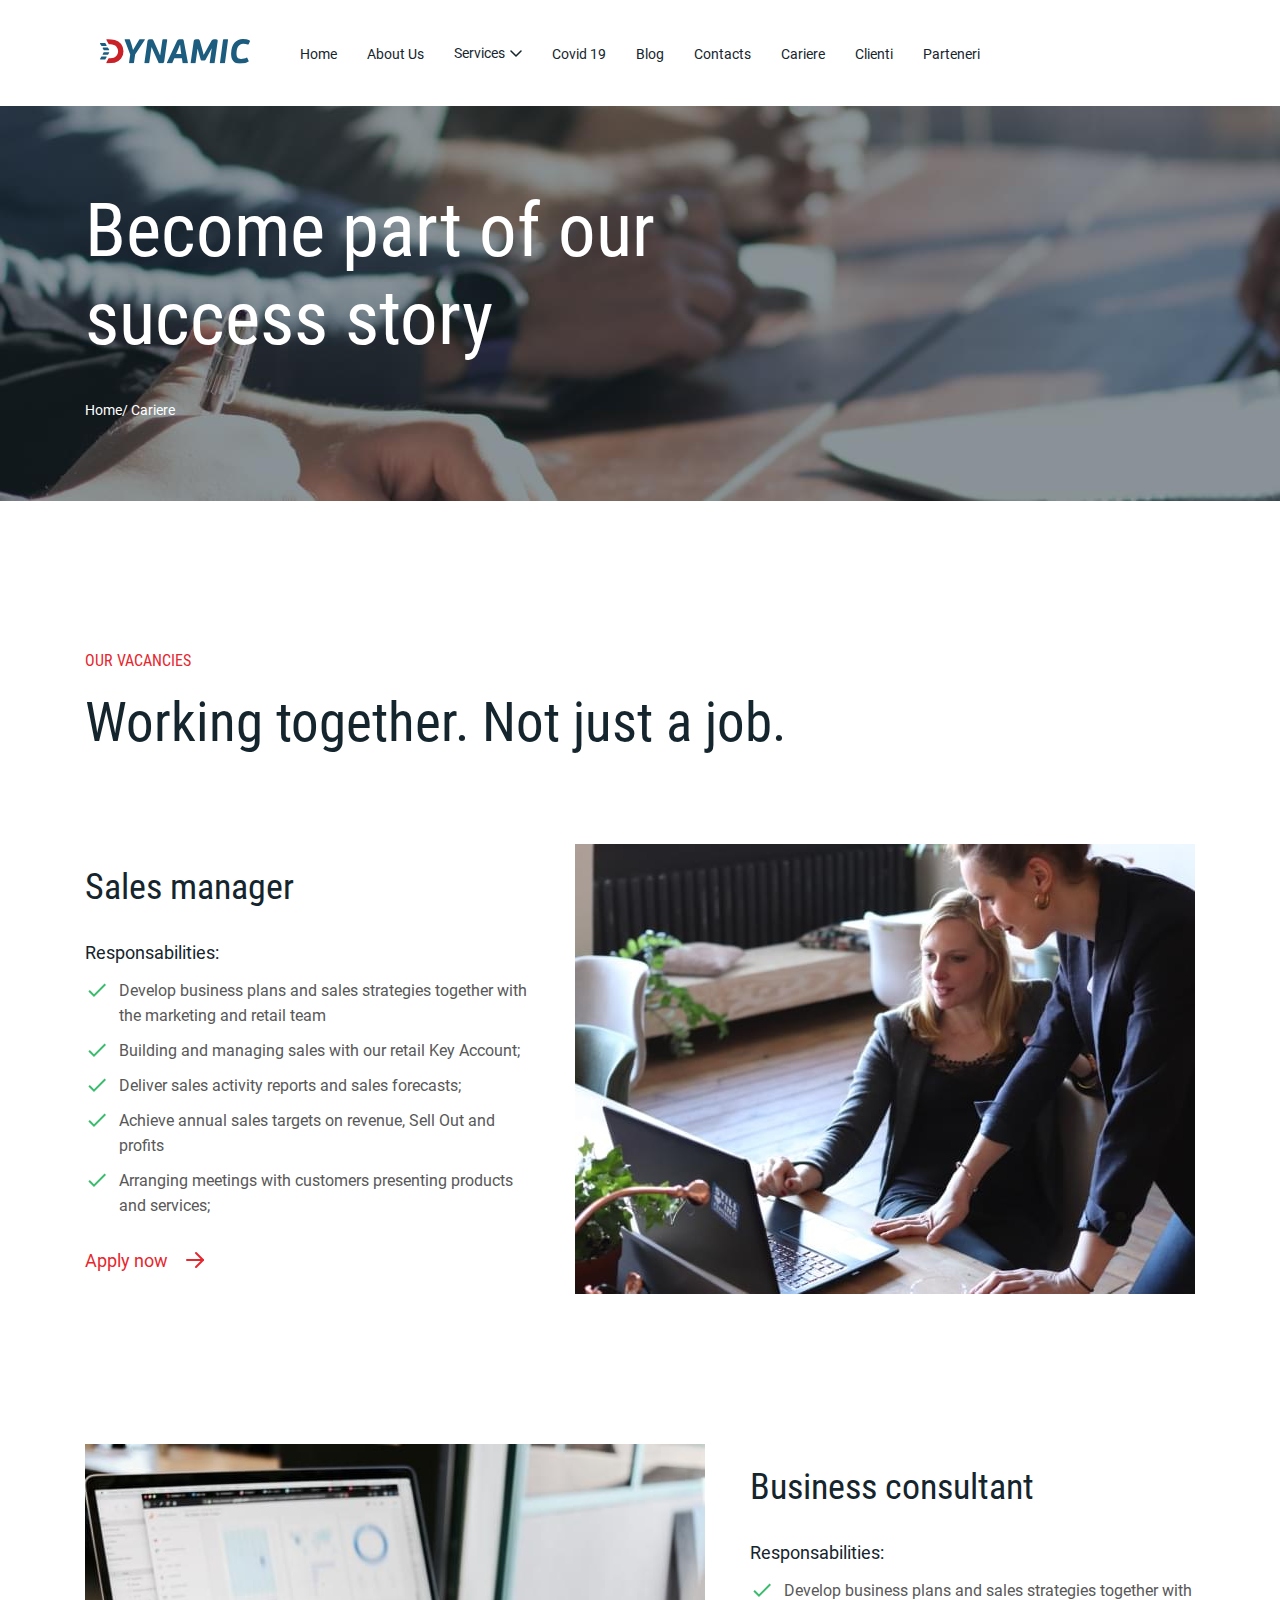
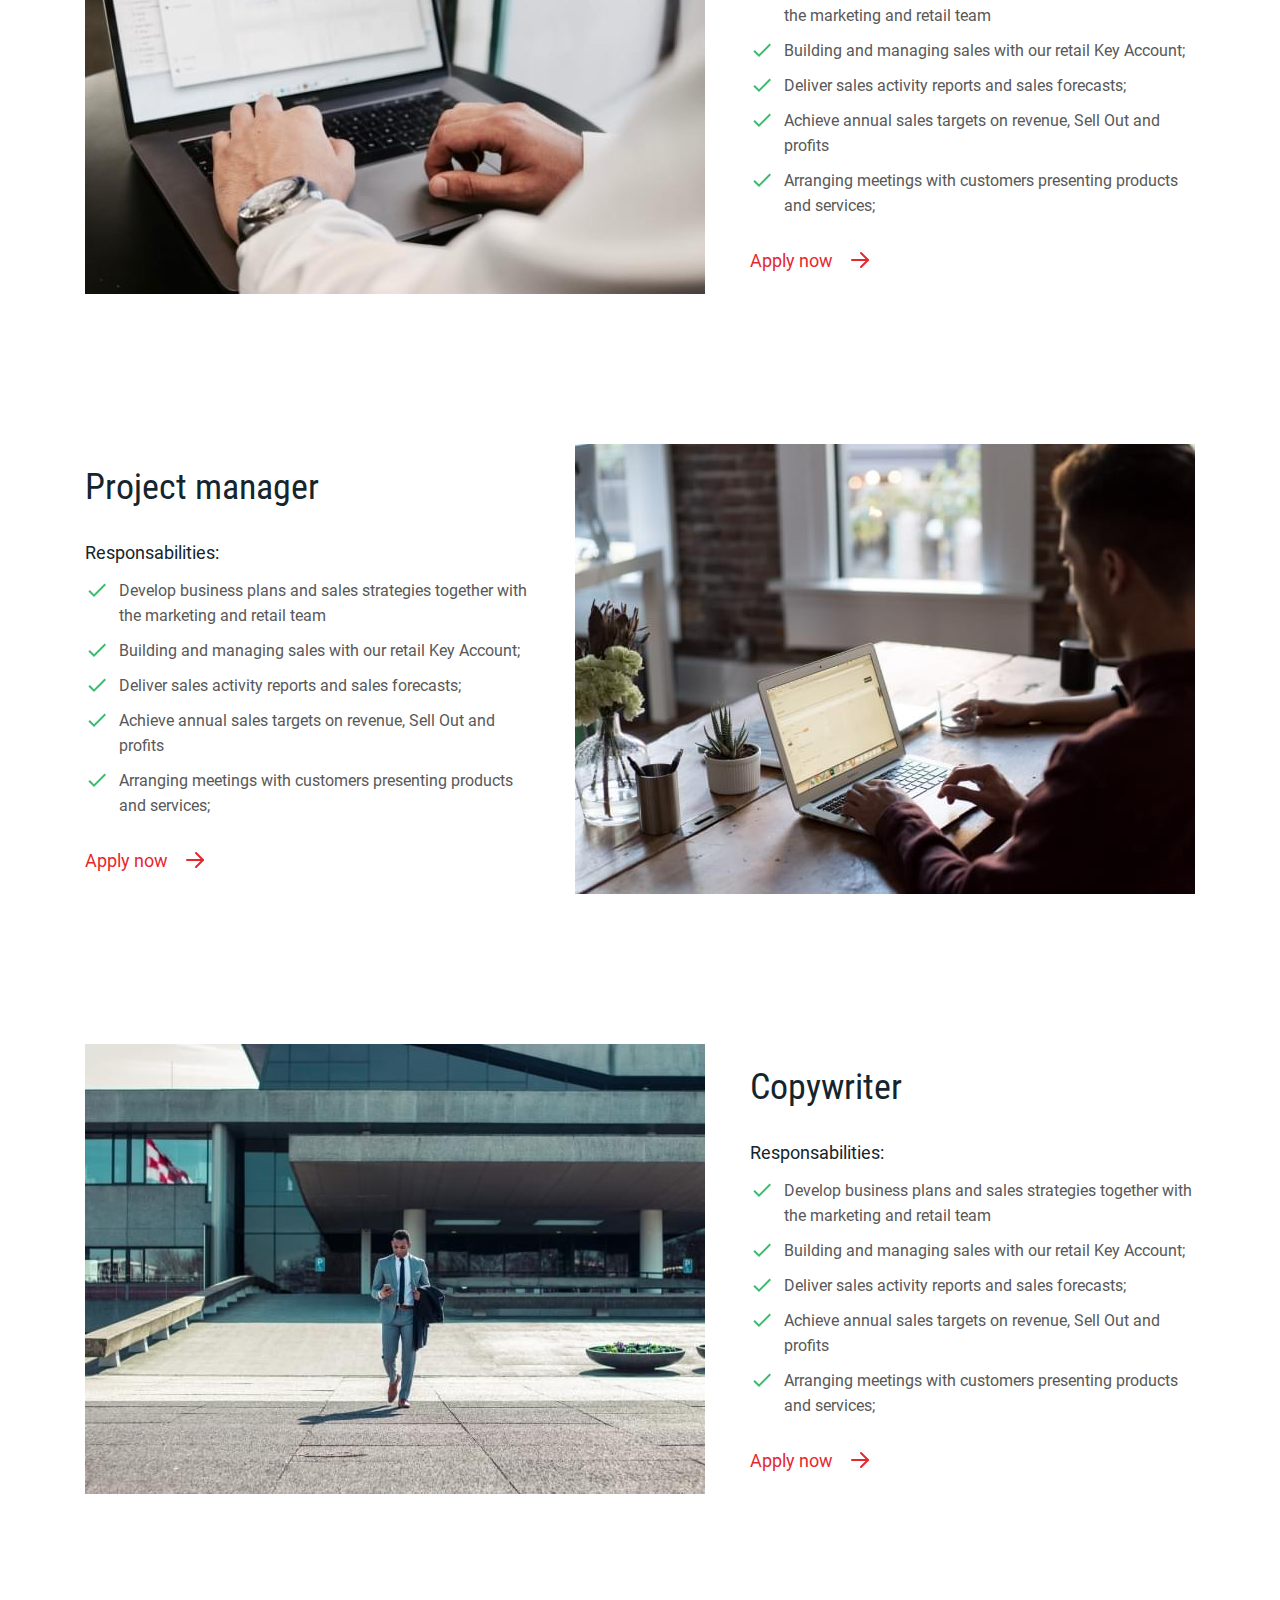
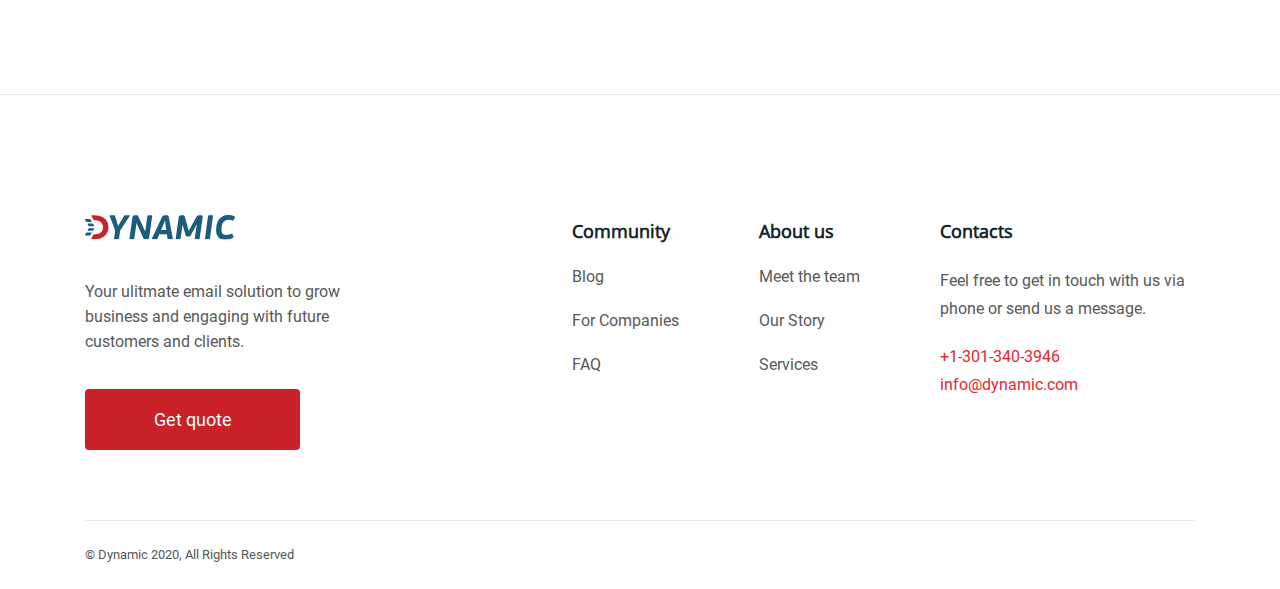
<file: carrier.html>
<!DOCTYPE html>
<html lang="en">

<head>
    <meta charset="UTF-8">
    <title>DYNAMIC</title>
    <meta name="viewport" content="width=device-width, initial-scale=1.0">

    <!-- STYLE -->
    <link rel="stylesheet" href="css/style.min.css">
    <!-- STYLE -->
</head>

<body>

    <header class="header" id="header">
    <div class="header_container">
        <div class="burger_menu">
            <span></span>
            <span></span>
            <span></span>
        </div>

        <div class="logo">
            <a href="index.html">
                <img src="img/logo.svg" alt="Header Logo">
            </a>
        </div>

        <nav class="nav_menu">
            <ul class="menu_list">
                <li class="menu_item"><a href="index.html" class="menu_link">Home</a></li>
                <li class="menu_item"><a href="about-us.html" class="menu_link">About Us</a></li>
                <li class="menu_item with_submenu">
                    <a href="#" class="menu_link">
                        <span>Services</span>
                        <svg width="12" height="7" viewBox="0 0 12 7" fill="none" xmlns="http://www.w3.org/2000/svg">
                            <path d="M11 1L6 6L1 1" stroke="#15252D" stroke-width="1.5" stroke-linecap="round" stroke-linejoin="round"/>
                        </svg>
                    </a>
                    <div class="container submenu_container">
                        <div class="submenu_block">
                            <ul class="submenu">
                                <li class="submenu_title">
                                    <span>Consultanță în Afaceri și Management:</span>
                                    <svg width="12" height="7" viewBox="0 0 12 7" fill="none" xmlns="http://www.w3.org/2000/svg">
                                        <path d="M11 1L6 6L1 1" stroke="#15252D" stroke-width="1.5" stroke-linecap="round" stroke-linejoin="round"/>
                                    </svg>
                                </li>
                                <li class="submenu_item"><a href="service-single.html" class="submenu_link">Risk Management</a></li>
                                <li class="submenu_item"><a href="#" class="submenu_link">Tranzacții</a></li>
                                <li class="submenu_item"><a href="#" class="submenu_link">Relații de Export</a></li>
                                <li class="submenu_item"><a href="#" class="submenu_link">Intermediere Comercială</a></li>
                                <li class="submenu_item"><a href="#" class="submenu_link">Atragerea Investițiilor</a></li>
                                <li class="submenu_item"><a href="#" class="submenu_link">Atragerea Granturilor și a altor Fonduri Nerambursabile</a></li>
                                <li class="submenu_item"><a href="#" class="submenu_link">Elaborare și Implementare a Softurilor Operaționale</a></li>
                                <li class="submenu_item"><a href="#" class="submenu_link">Automatizare Business Procese</a></li>
                                <li class="submenu_item"><a href="#" class="submenu_link">Lansare Start-Up</a></li>
                            </ul>
                            <ul class="submenu">
                                <li class="submenu_title">
                                    <span>Consultanță Financiară:</span>
                                    <svg width="12" height="7" viewBox="0 0 12 7" fill="none" xmlns="http://www.w3.org/2000/svg">
                                        <path d="M11 1L6 6L1 1" stroke="#15252D" stroke-width="1.5" stroke-linecap="round" stroke-linejoin="round"/>
                                    </svg>
                                </li>
                                <li class="submenu_item"><a href="#" class="submenu_link">Audit și ale Servicii Conexe</a></li>
                                <li class="submenu_item"><a href="#" class="submenu_link">Contabilitate și alte Servicii Conexe</a></li>
                                <li class="submenu_item"><a href="#" class="submenu_link">Asistență Fiscală</a></li>
                                <li class="submenu_item"><a href="#" class="submenu_link">Elaborare Planuri de Afaceri</a></li>
                                <li class="submenu_item"><a href="#" class="submenu_link">Elaborare Bugete și Executarea lor</a></li>
                            </ul>
                            <ul class="submenu">
                                <li class="submenu_title">
                                    <span>Consultanță Juridică:</span>
                                    <svg width="12" height="7" viewBox="0 0 12 7" fill="none" xmlns="http://www.w3.org/2000/svg">
                                        <path d="M11 1L6 6L1 1" stroke="#15252D" stroke-width="1.5" stroke-linecap="round" stroke-linejoin="round"/>
                                    </svg>
                                </li>
                                <li class="submenu_item"><a href="#" class="submenu_link">Consultanță și Asistență Juridică Națională</a></li>
                                <li class="submenu_item"><a href="#" class="submenu_link">Consultanță și Asistență Juridică Internațională </a></li>
                                <li class="submenu_item"><a href="#" class="submenu_link">Avocatură</a></li>
                                <li class="submenu_item"><a href="#" class="submenu_link">Reorganizarea Afacerilor</a></li>
                            </ul>
                        </div>
                    </div>
                </li>
                <li class="menu_item"><a href="covid.html" class="menu_link">Covid 19</a></li>
                <li class="menu_item"><a href="blog.html" class="menu_link">Blog</a></li>
                <li class="menu_item"><a href="contacts.html" class="menu_link">Contacts</a></li>
                <li class="menu_item"><a href="carrier.html" class="menu_link">Cariere</a></li>
                <li class="menu_item"><a href="clients.html" class="menu_link">Clienti</a></li>
                <li class="menu_item"><a href="partner.html" class="menu_link">Parteneri</a></li>
            </ul>
        </nav>

    </div>
</header>

    <main class="main">
        <div class="page_header page_header-service" style="background: url('img/blog-header.jpg') 50% 50% / cover no-repeat;">
            <div class="container">
                <h1 class="page_header-title page_header-bigtitle">Become part of our success story</h1>
                <p class="page_header-subpage">Home/ Cariere</p>
            </div>
        </div>

        <div class="content carrier-content">
            <div class="container">
                <div class="carrier-header">
                    <small class="carrier-header__minititle">Our vacancies</small>
                    <h2 class="carrier-header__title">Working together. Not just a job.</h2>
                </div>

                <div class="carrier-body">
                    <article class="carrier-card">
                        <img src="img/vacancies1.jpg" alt="" class="carrier-card__image">
                        <div class="carrier-card__descr">
                            <h3 class="carrier-card__title">Sales manager</h3>
                            <p class="carrier-card__listitle">Responsabilities:</p>
                            <ul class="carrier-card__list">
                                <li class="carrier-card__item">
                                    <svg width="24" height="24" viewBox="0 0 24 24" fill="none" xmlns="http://www.w3.org/2000/svg">
                                        <path d="M8.99991 16.17L4.82991 12L3.40991 13.41L8.99991 19L20.9999 7.00003L19.5899 5.59003L8.99991 16.17Z" fill="#39BC6D"/>
                                    </svg>
                                    <span>Develop business plans and sales strategies together with the marketing and retail team</span>
                                </li>
                                <li class="carrier-card__item">
                                    <svg width="24" height="24" viewBox="0 0 24 24" fill="none" xmlns="http://www.w3.org/2000/svg">
                                        <path d="M8.99991 16.17L4.82991 12L3.40991 13.41L8.99991 19L20.9999 7.00003L19.5899 5.59003L8.99991 16.17Z" fill="#39BC6D"/>
                                    </svg>
                                    <span>Building and managing sales with our retail Key Account;</span>
                                </li>
                                <li class="carrier-card__item">
                                    <svg width="24" height="24" viewBox="0 0 24 24" fill="none" xmlns="http://www.w3.org/2000/svg">
                                        <path d="M8.99991 16.17L4.82991 12L3.40991 13.41L8.99991 19L20.9999 7.00003L19.5899 5.59003L8.99991 16.17Z" fill="#39BC6D"/>
                                    </svg>
                                    <span>Deliver sales activity reports and sales forecasts;</span>
                                </li>
                                <li class="carrier-card__item">
                                    <svg width="24" height="24" viewBox="0 0 24 24" fill="none" xmlns="http://www.w3.org/2000/svg">
                                        <path d="M8.99991 16.17L4.82991 12L3.40991 13.41L8.99991 19L20.9999 7.00003L19.5899 5.59003L8.99991 16.17Z" fill="#39BC6D"/>
                                    </svg>
                                    <span>Achieve annual sales targets on revenue, Sell Out and profits</span>
                                </li>
                                <li class="carrier-card__item">
                                    <svg width="24" height="24" viewBox="0 0 24 24" fill="none" xmlns="http://www.w3.org/2000/svg">
                                        <path d="M8.99991 16.17L4.82991 12L3.40991 13.41L8.99991 19L20.9999 7.00003L19.5899 5.59003L8.99991 16.17Z" fill="#39BC6D"/>
                                    </svg>
                                    <span>Arranging meetings with customers presenting products and services;</span>
                                </li>
                            </ul>
                            <a href="carriere-form.html" class="post_permalink">
                                <span>Apply now</span>
                                <svg width="24" height="24" viewBox="0 0 24 24" fill="none" xmlns="http://www.w3.org/2000/svg">
                                    <path d="M4 12H20" stroke="#E7272E" stroke-width="2" stroke-linecap="round" stroke-linejoin="round"/>
                                    <path d="M13 5L20 12L13 19" stroke="#E7272E" stroke-width="2" stroke-linecap="round" stroke-linejoin="round"/>
                                </svg>
                            </a>
                        </div>
                    </article>

                    <article class="carrier-card">
                        <img src="img/vacancies2.jpg" alt="" class="carrier-card__image">
                        <div class="carrier-card__descr">
                            <h3 class="carrier-card__title">Business consultant</h3>
                            <p class="carrier-card__listitle">Responsabilities:</p>
                            <ul class="carrier-card__list">
                                <li class="carrier-card__item">
                                    <svg width="24" height="24" viewBox="0 0 24 24" fill="none" xmlns="http://www.w3.org/2000/svg">
                                        <path d="M8.99991 16.17L4.82991 12L3.40991 13.41L8.99991 19L20.9999 7.00003L19.5899 5.59003L8.99991 16.17Z" fill="#39BC6D"/>
                                    </svg>
                                    <span>Develop business plans and sales strategies together with the marketing and retail team</span>
                                </li>
                                <li class="carrier-card__item">
                                    <svg width="24" height="24" viewBox="0 0 24 24" fill="none" xmlns="http://www.w3.org/2000/svg">
                                        <path d="M8.99991 16.17L4.82991 12L3.40991 13.41L8.99991 19L20.9999 7.00003L19.5899 5.59003L8.99991 16.17Z" fill="#39BC6D"/>
                                    </svg>
                                    <span>Building and managing sales with our retail Key Account;</span>
                                </li>
                                <li class="carrier-card__item">
                                    <svg width="24" height="24" viewBox="0 0 24 24" fill="none" xmlns="http://www.w3.org/2000/svg">
                                        <path d="M8.99991 16.17L4.82991 12L3.40991 13.41L8.99991 19L20.9999 7.00003L19.5899 5.59003L8.99991 16.17Z" fill="#39BC6D"/>
                                    </svg>
                                    <span>Deliver sales activity reports and sales forecasts;</span>
                                </li>
                                <li class="carrier-card__item">
                                    <svg width="24" height="24" viewBox="0 0 24 24" fill="none" xmlns="http://www.w3.org/2000/svg">
                                        <path d="M8.99991 16.17L4.82991 12L3.40991 13.41L8.99991 19L20.9999 7.00003L19.5899 5.59003L8.99991 16.17Z" fill="#39BC6D"/>
                                    </svg>
                                    <span>Achieve annual sales targets on revenue, Sell Out and profits</span>
                                </li>
                                <li class="carrier-card__item">
                                    <svg width="24" height="24" viewBox="0 0 24 24" fill="none" xmlns="http://www.w3.org/2000/svg">
                                        <path d="M8.99991 16.17L4.82991 12L3.40991 13.41L8.99991 19L20.9999 7.00003L19.5899 5.59003L8.99991 16.17Z" fill="#39BC6D"/>
                                    </svg>
                                    <span>Arranging meetings with customers presenting products and services;</span>
                                </li>
                            </ul>
                            <a href="blog-single.html" class="post_permalink">
                                <span>Apply now</span>
                                <svg width="24" height="24" viewBox="0 0 24 24" fill="none" xmlns="http://www.w3.org/2000/svg">
                                    <path d="M4 12H20" stroke="#E7272E" stroke-width="2" stroke-linecap="round" stroke-linejoin="round"/>
                                    <path d="M13 5L20 12L13 19" stroke="#E7272E" stroke-width="2" stroke-linecap="round" stroke-linejoin="round"/>
                                </svg>
                            </a>
                        </div>
                    </article>

                    <article class="carrier-card">
                        <img src="img/vacancies3.jpg" alt="" class="carrier-card__image">
                        <div class="carrier-card__descr">
                            <h3 class="carrier-card__title">Project manager</h3>
                            <p class="carrier-card__listitle">Responsabilities:</p>
                            <ul class="carrier-card__list">
                                <li class="carrier-card__item">
                                    <svg width="24" height="24" viewBox="0 0 24 24" fill="none" xmlns="http://www.w3.org/2000/svg">
                                        <path d="M8.99991 16.17L4.82991 12L3.40991 13.41L8.99991 19L20.9999 7.00003L19.5899 5.59003L8.99991 16.17Z" fill="#39BC6D"/>
                                    </svg>
                                    <span>Develop business plans and sales strategies together with the marketing and retail team</span>
                                </li>
                                <li class="carrier-card__item">
                                    <svg width="24" height="24" viewBox="0 0 24 24" fill="none" xmlns="http://www.w3.org/2000/svg">
                                        <path d="M8.99991 16.17L4.82991 12L3.40991 13.41L8.99991 19L20.9999 7.00003L19.5899 5.59003L8.99991 16.17Z" fill="#39BC6D"/>
                                    </svg>
                                    <span>Building and managing sales with our retail Key Account;</span>
                                </li>
                                <li class="carrier-card__item">
                                    <svg width="24" height="24" viewBox="0 0 24 24" fill="none" xmlns="http://www.w3.org/2000/svg">
                                        <path d="M8.99991 16.17L4.82991 12L3.40991 13.41L8.99991 19L20.9999 7.00003L19.5899 5.59003L8.99991 16.17Z" fill="#39BC6D"/>
                                    </svg>
                                    <span>Deliver sales activity reports and sales forecasts;</span>
                                </li>
                                <li class="carrier-card__item">
                                    <svg width="24" height="24" viewBox="0 0 24 24" fill="none" xmlns="http://www.w3.org/2000/svg">
                                        <path d="M8.99991 16.17L4.82991 12L3.40991 13.41L8.99991 19L20.9999 7.00003L19.5899 5.59003L8.99991 16.17Z" fill="#39BC6D"/>
                                    </svg>
                                    <span>Achieve annual sales targets on revenue, Sell Out and profits</span>
                                </li>
                                <li class="carrier-card__item">
                                    <svg width="24" height="24" viewBox="0 0 24 24" fill="none" xmlns="http://www.w3.org/2000/svg">
                                        <path d="M8.99991 16.17L4.82991 12L3.40991 13.41L8.99991 19L20.9999 7.00003L19.5899 5.59003L8.99991 16.17Z" fill="#39BC6D"/>
                                    </svg>
                                    <span>Arranging meetings with customers presenting products and services;</span>
                                </li>
                            </ul>
                            <a href="blog-single.html" class="post_permalink">
                                <span>Apply now</span>
                                <svg width="24" height="24" viewBox="0 0 24 24" fill="none" xmlns="http://www.w3.org/2000/svg">
                                    <path d="M4 12H20" stroke="#E7272E" stroke-width="2" stroke-linecap="round" stroke-linejoin="round"/>
                                    <path d="M13 5L20 12L13 19" stroke="#E7272E" stroke-width="2" stroke-linecap="round" stroke-linejoin="round"/>
                                </svg>
                            </a>
                        </div>
                    </article>

                    <article class="carrier-card">
                        <img src="img/vacancies4.jpg" alt="" class="carrier-card__image">
                        <div class="carrier-card__descr">
                            <h3 class="carrier-card__title">Copywriter</h3>
                            <p class="carrier-card__listitle">Responsabilities:</p>
                            <ul class="carrier-card__list">
                                <li class="carrier-card__item">
                                    <svg width="24" height="24" viewBox="0 0 24 24" fill="none" xmlns="http://www.w3.org/2000/svg">
                                        <path d="M8.99991 16.17L4.82991 12L3.40991 13.41L8.99991 19L20.9999 7.00003L19.5899 5.59003L8.99991 16.17Z" fill="#39BC6D"/>
                                    </svg>
                                    <span>Develop business plans and sales strategies together with the marketing and retail team</span>
                                </li>
                                <li class="carrier-card__item">
                                    <svg width="24" height="24" viewBox="0 0 24 24" fill="none" xmlns="http://www.w3.org/2000/svg">
                                        <path d="M8.99991 16.17L4.82991 12L3.40991 13.41L8.99991 19L20.9999 7.00003L19.5899 5.59003L8.99991 16.17Z" fill="#39BC6D"/>
                                    </svg>
                                    <span>Building and managing sales with our retail Key Account;</span>
                                </li>
                                <li class="carrier-card__item">
                                    <svg width="24" height="24" viewBox="0 0 24 24" fill="none" xmlns="http://www.w3.org/2000/svg">
                                        <path d="M8.99991 16.17L4.82991 12L3.40991 13.41L8.99991 19L20.9999 7.00003L19.5899 5.59003L8.99991 16.17Z" fill="#39BC6D"/>
                                    </svg>
                                    <span>Deliver sales activity reports and sales forecasts;</span>
                                </li>
                                <li class="carrier-card__item">
                                    <svg width="24" height="24" viewBox="0 0 24 24" fill="none" xmlns="http://www.w3.org/2000/svg">
                                        <path d="M8.99991 16.17L4.82991 12L3.40991 13.41L8.99991 19L20.9999 7.00003L19.5899 5.59003L8.99991 16.17Z" fill="#39BC6D"/>
                                    </svg>
                                    <span>Achieve annual sales targets on revenue, Sell Out and profits</span>
                                </li>
                                <li class="carrier-card__item">
                                    <svg width="24" height="24" viewBox="0 0 24 24" fill="none" xmlns="http://www.w3.org/2000/svg">
                                        <path d="M8.99991 16.17L4.82991 12L3.40991 13.41L8.99991 19L20.9999 7.00003L19.5899 5.59003L8.99991 16.17Z" fill="#39BC6D"/>
                                    </svg>
                                    <span>Arranging meetings with customers presenting products and services;</span>
                                </li>
                            </ul>
                            <a href="blog-single.html" class="post_permalink">
                                <span>Apply now</span>
                                <svg width="24" height="24" viewBox="0 0 24 24" fill="none" xmlns="http://www.w3.org/2000/svg">
                                    <path d="M4 12H20" stroke="#E7272E" stroke-width="2" stroke-linecap="round" stroke-linejoin="round"/>
                                    <path d="M13 5L20 12L13 19" stroke="#E7272E" stroke-width="2" stroke-linecap="round" stroke-linejoin="round"/>
                                </svg>
                            </a>
                        </div>
                    </article>

                </div>
            </div>
        </div>
    </main>

    <footer class="footer" id="footer">
    <div class="container">
        <div class="footer_body">
            <div class="footer_company">
                <a href="#" class="footer_logo">
                    <img src="img/logo.svg" alt="Logo">
                </a>
                <p class="company_descr">Your ulitmate email solution to grow business and engaging with future customers and clients.</p>
                <a href="#" class="footer_button accent-btn">Get quote</a>
            </div>
            <div class="footer_lists">
                <div class="list_block">
                    <h4 class="list_title">Community</h4>
                    <ul class="footer_list">
                        <li class="list_item"><a href="#" class="list_link">Blog</a></li>
                        <li class="list_item"><a href="#" class="list_link">For Companies</a></li>
                        <li class="list_item"><a href="#" class="list_link">FAQ</a></li>
                    </ul>
                </div>
                <div class="list_block">
                    <h4 class="list_title">About us</h4>
                    <ul class="footer_list">
                        <li class="list_item"><a href="#" class="list_link">Meet the team</a></li>
                        <li class="list_item"><a href="#" class="list_link">Our Story</a></li>
                        <li class="list_item"><a href="#" class="list_link">Services</a></li>
                    </ul>
                </div>
                <div class="list_block">
                    <h4 class="list_title">Contacts</h4>
                    <p class="contacts_descr">Feel free to get in touch with us via phone or send us a message.</p>
                    <a href="tel:+37367525214" class="contacts_data">+1-301-340-3946</a>
                    <a href="mailto:info@dynamic.com" class="contacts_data">info@dynamic.com</a>
                </div>
            </div>
        </div>
        <div class="footer_devider"></div>
        <p class="footer_copy">© Dynamic 2020, All Rights Reserved</p>
    </div>
</footer>
    <!-- SCRTIPTS -->
    <script src="js/script.js"></script>
    <!-- SCRTIPTS -->
</body>

</html>
</file>
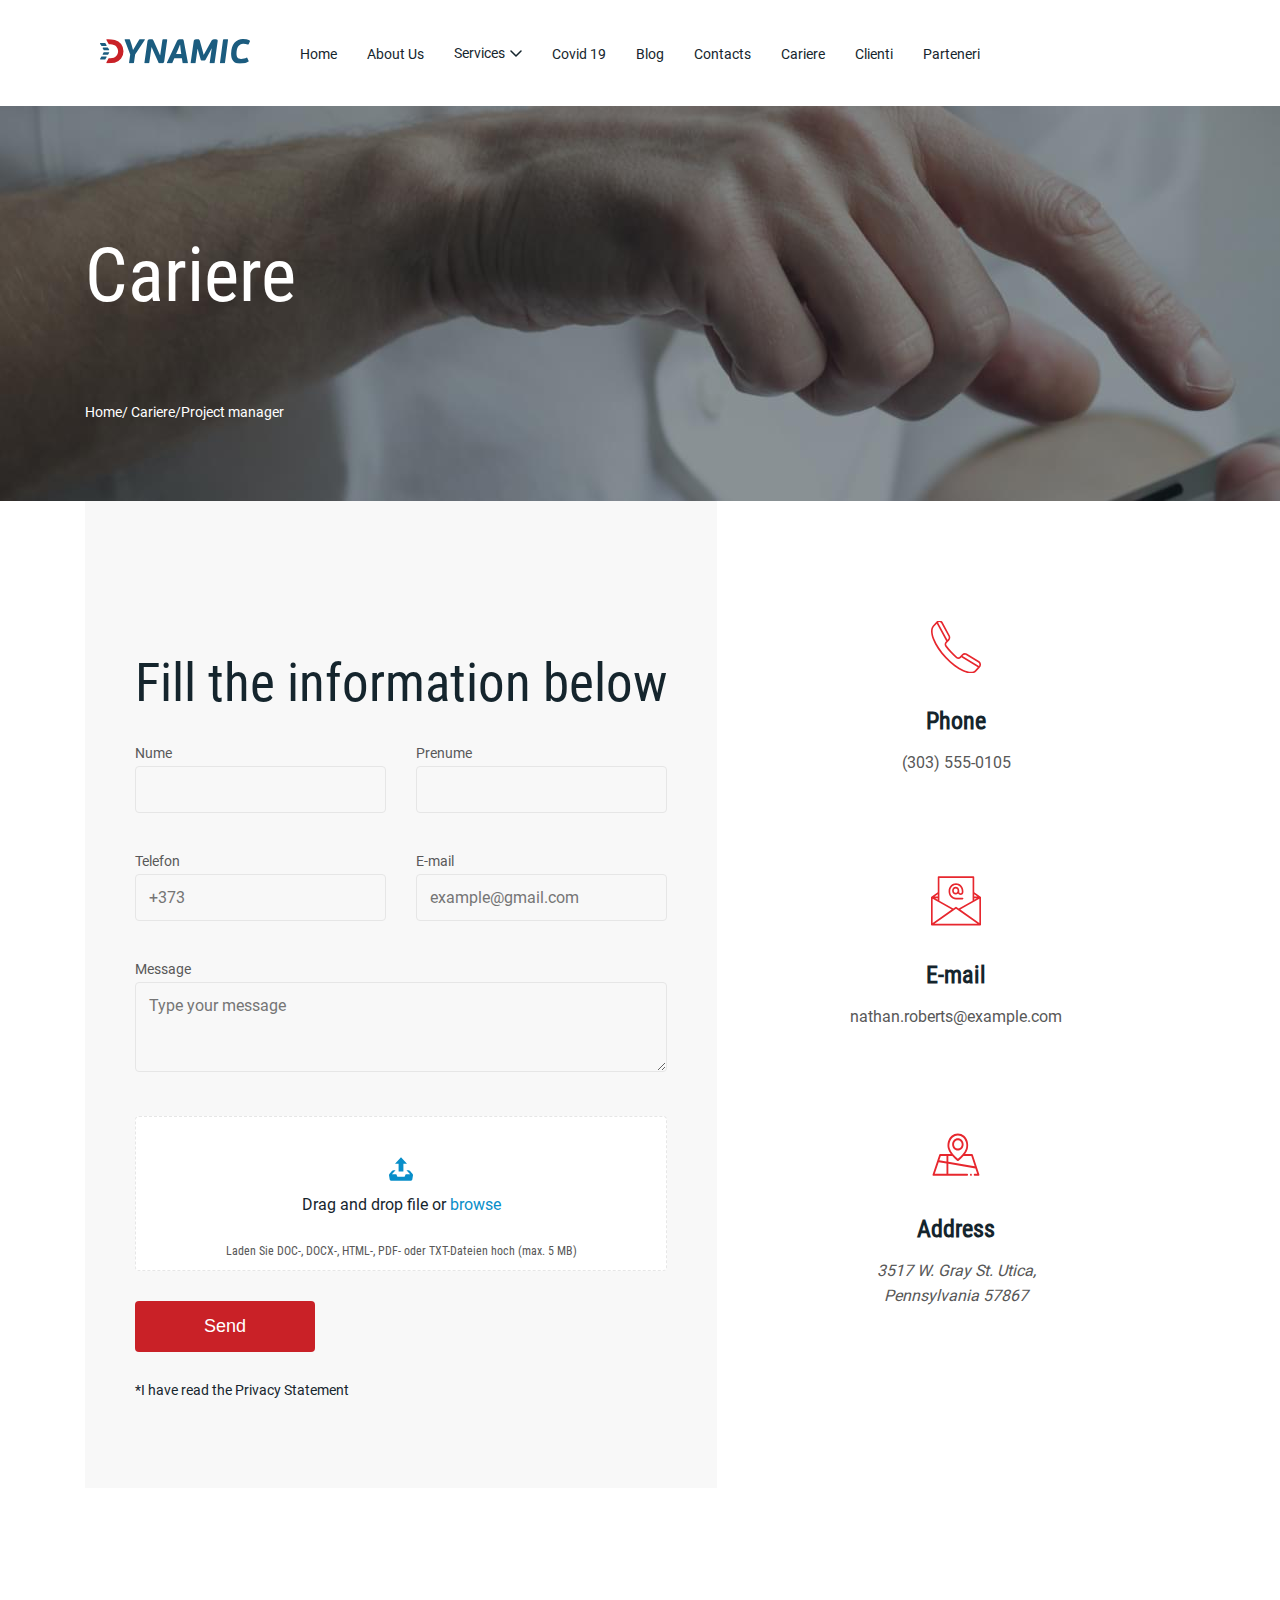
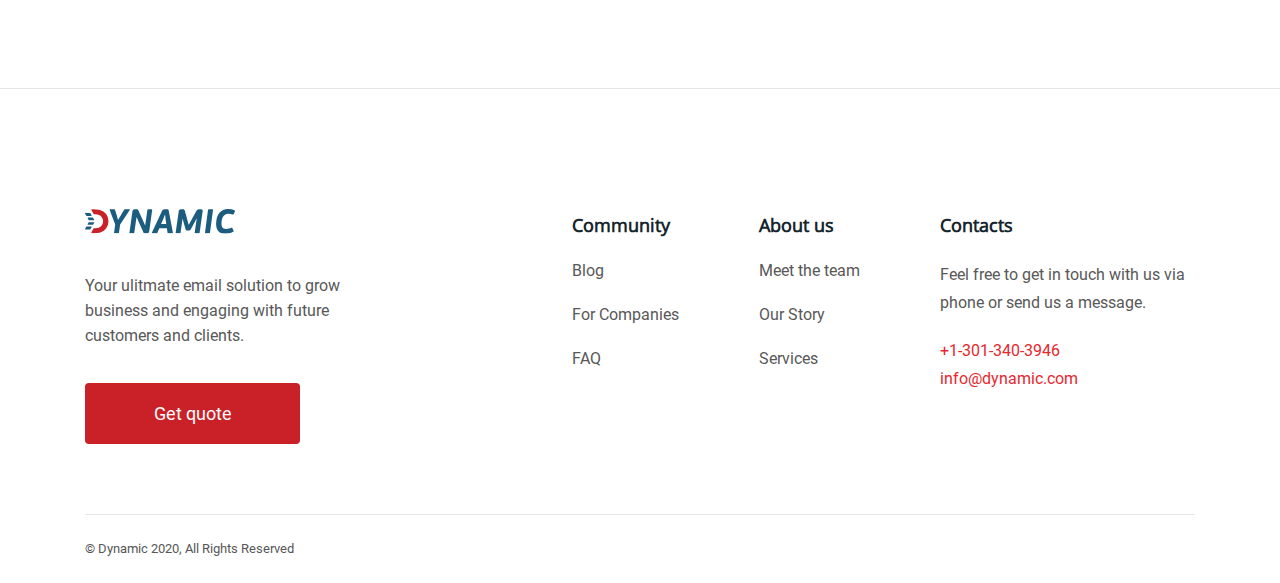
<file: carriere-form.html>
<!DOCTYPE html>
<html lang="en">

<head>
    <meta charset="UTF-8">
    <title>DYNAMIC</title>
    <meta name="viewport" content="width=device-width, initial-scale=1.0">

    <!-- STYLE -->
    <link rel="stylesheet" href="css/style.min.css">
    <!-- STYLE -->
</head>

<body>

    <header class="header" id="header">
    <div class="header_container">
        <div class="burger_menu">
            <span></span>
            <span></span>
            <span></span>
        </div>

        <div class="logo">
            <a href="index.html">
                <img src="img/logo.svg" alt="Header Logo">
            </a>
        </div>

        <nav class="nav_menu">
            <ul class="menu_list">
                <li class="menu_item"><a href="index.html" class="menu_link">Home</a></li>
                <li class="menu_item"><a href="about-us.html" class="menu_link">About Us</a></li>
                <li class="menu_item with_submenu">
                    <a href="#" class="menu_link">
                        <span>Services</span>
                        <svg width="12" height="7" viewBox="0 0 12 7" fill="none" xmlns="http://www.w3.org/2000/svg">
                            <path d="M11 1L6 6L1 1" stroke="#15252D" stroke-width="1.5" stroke-linecap="round" stroke-linejoin="round"/>
                        </svg>
                    </a>
                    <div class="container submenu_container">
                        <div class="submenu_block">
                            <ul class="submenu">
                                <li class="submenu_title">
                                    <span>Consultanță în Afaceri și Management:</span>
                                    <svg width="12" height="7" viewBox="0 0 12 7" fill="none" xmlns="http://www.w3.org/2000/svg">
                                        <path d="M11 1L6 6L1 1" stroke="#15252D" stroke-width="1.5" stroke-linecap="round" stroke-linejoin="round"/>
                                    </svg>
                                </li>
                                <li class="submenu_item"><a href="service-single.html" class="submenu_link">Risk Management</a></li>
                                <li class="submenu_item"><a href="#" class="submenu_link">Tranzacții</a></li>
                                <li class="submenu_item"><a href="#" class="submenu_link">Relații de Export</a></li>
                                <li class="submenu_item"><a href="#" class="submenu_link">Intermediere Comercială</a></li>
                                <li class="submenu_item"><a href="#" class="submenu_link">Atragerea Investițiilor</a></li>
                                <li class="submenu_item"><a href="#" class="submenu_link">Atragerea Granturilor și a altor Fonduri Nerambursabile</a></li>
                                <li class="submenu_item"><a href="#" class="submenu_link">Elaborare și Implementare a Softurilor Operaționale</a></li>
                                <li class="submenu_item"><a href="#" class="submenu_link">Automatizare Business Procese</a></li>
                                <li class="submenu_item"><a href="#" class="submenu_link">Lansare Start-Up</a></li>
                            </ul>
                            <ul class="submenu">
                                <li class="submenu_title">
                                    <span>Consultanță Financiară:</span>
                                    <svg width="12" height="7" viewBox="0 0 12 7" fill="none" xmlns="http://www.w3.org/2000/svg">
                                        <path d="M11 1L6 6L1 1" stroke="#15252D" stroke-width="1.5" stroke-linecap="round" stroke-linejoin="round"/>
                                    </svg>
                                </li>
                                <li class="submenu_item"><a href="#" class="submenu_link">Audit și ale Servicii Conexe</a></li>
                                <li class="submenu_item"><a href="#" class="submenu_link">Contabilitate și alte Servicii Conexe</a></li>
                                <li class="submenu_item"><a href="#" class="submenu_link">Asistență Fiscală</a></li>
                                <li class="submenu_item"><a href="#" class="submenu_link">Elaborare Planuri de Afaceri</a></li>
                                <li class="submenu_item"><a href="#" class="submenu_link">Elaborare Bugete și Executarea lor</a></li>
                            </ul>
                            <ul class="submenu">
                                <li class="submenu_title">
                                    <span>Consultanță Juridică:</span>
                                    <svg width="12" height="7" viewBox="0 0 12 7" fill="none" xmlns="http://www.w3.org/2000/svg">
                                        <path d="M11 1L6 6L1 1" stroke="#15252D" stroke-width="1.5" stroke-linecap="round" stroke-linejoin="round"/>
                                    </svg>
                                </li>
                                <li class="submenu_item"><a href="#" class="submenu_link">Consultanță și Asistență Juridică Națională</a></li>
                                <li class="submenu_item"><a href="#" class="submenu_link">Consultanță și Asistență Juridică Internațională </a></li>
                                <li class="submenu_item"><a href="#" class="submenu_link">Avocatură</a></li>
                                <li class="submenu_item"><a href="#" class="submenu_link">Reorganizarea Afacerilor</a></li>
                            </ul>
                        </div>
                    </div>
                </li>
                <li class="menu_item"><a href="covid.html" class="menu_link">Covid 19</a></li>
                <li class="menu_item"><a href="blog.html" class="menu_link">Blog</a></li>
                <li class="menu_item"><a href="contacts.html" class="menu_link">Contacts</a></li>
                <li class="menu_item"><a href="carrier.html" class="menu_link">Cariere</a></li>
                <li class="menu_item"><a href="clients.html" class="menu_link">Clienti</a></li>
                <li class="menu_item"><a href="partner.html" class="menu_link">Parteneri</a></li>
            </ul>
        </nav>

    </div>
</header>

    <main class="main">
        <div class="page_header" style="background: url('img/page_header_contacts.jpg') 50% 50% / cover no-repeat;">
            <div class="container">
                <h1 class="page_header-title">Cariere</h1>
                <p class="page_header-subpage">Home/ Cariere/Project manager</p>
            </div>
        </div>

        <div class="contacts_main contacts_main-carrier">
            <div class="container contacts_main-container">
                <div class="contacts_right">
                    <h2 class="form_title">Fill the information below</h2>
                    <form action="#" class="contact_form">
                        <div class="form_grid">
                            <div class="form_field">
                                <label for="name" class="form_label">Nume</label>
                                <input type="text" id="name" class="form_input">
                            </div>
                            <div class="form_field">
                                <label for="last_name" class="form_label">Prenume</label>
                                <input type="text" id="last_name" class="form_input">
                            </div>
                            <div class="form_field">
                                <label for="tel" class="form_label">Telefon</label>
                                <input placeholder="+373" type="tel" id="tel" class="form_input">
                            </div>
                            <div class="form_field">
                                <label for="email" class="form_label">E-mail</label>
                                <input placeholder="example@gmail.com" type="email" id="email" class="form_input">
                            </div>
                            <div class="form_field">
                                <label for="message" class="form_label">Message</label>
                                <textarea placeholder="Type your message" name="message" id="message" class="form_textarea"></textarea>
                            </div>

                            <div id="file-upload-form" class="form_field uploader">
                                <input type="file" id="file" class="file-uploader hidden">
                                <div class="uploader__content">
                                    <img src="img/upload.svg" class="upload-image" alt="">
                                    <p>Drag and drop file or <span>browse</span></p>
                                    <small class="format">Laden Sie DOC-, DOCX-, HTML-, PDF- oder TXT-Dateien hoch (max. 5 MB)</small>
                                </div>
                            </div>

                            <div id="file-upload-form" class="form_field uploaded off">
                                <div class="document">
                                    <img src="img/document.svg" alt="document">
                                </div>
                                <div class="uploaded__content">
                                    <p class="file-name"></p>
                                    <p class="file-size" id="file-size"></p>
                                    <p class="file-state">
                                        <svg width="24" height="24" viewBox="0 0 24 24" fill="none" xmlns="http://www.w3.org/2000/svg">
                                            <path d="M8.99991 16.17L4.82991 12L3.40991 13.41L8.99991 19L20.9999 7.00003L19.5899 5.59003L8.99991 16.17Z" fill="#39BC6D"/>
                                        </svg>
                                        <span>Success upload</span>
                                    </p>
                                </div>
                                <div class="clear__file">
                                    <svg width="24" height="24" viewBox="0 0 24 24" fill="none" xmlns="http://www.w3.org/2000/svg">
                                        <path d="M8.4375 4.3125H8.25C8.35313 4.3125 8.4375 4.22812 8.4375 4.125V4.3125H15.5625V4.125C15.5625 4.22812 15.6469 4.3125 15.75 4.3125H15.5625V6H17.25V4.125C17.25 3.29766 16.5773 2.625 15.75 2.625H8.25C7.42266 2.625 6.75 3.29766 6.75 4.125V6H8.4375V4.3125ZM20.25 6H3.75C3.33516 6 3 6.33516 3 6.75V7.5C3 7.60313 3.08437 7.6875 3.1875 7.6875H4.60312L5.18203 19.9453C5.21953 20.7445 5.88047 21.375 6.67969 21.375H17.3203C18.1219 21.375 18.7805 20.7469 18.818 19.9453L19.3969 7.6875H20.8125C20.9156 7.6875 21 7.60313 21 7.5V6.75C21 6.33516 20.6648 6 20.25 6ZM17.1398 19.6875H6.86016L6.29297 7.6875H17.707L17.1398 19.6875Z" fill="#585858"/>
                                    </svg>
                                </div>
                            </div>
                        </div>
                        <button type="submit" class="form_submit accent-btn">Send</button>

                        <p class="form_privacy">*I have read the Privacy Statement</p>
                    </form>
                </div>

                <div class="contacts_left">
                    <div class="contacts_info">
                        <img src="img/phone.svg" alt="phone" class="contacts_info-icon">
                        <h4 class="contacts_info-title">Phone</h4>
                        <a href="tel:067525214" class="contacts_info-data">(303) 555-0105</a>
                    </div>
                    <div class="contacts_info">
                        <img src="img/email.svg" alt="phone" class="contacts_info-icon">
                        <h4 class="contacts_info-title">E-mail</h4>
                        <a href="mailto:nathan.roberts@example.com" class="contacts_info-data">nathan.roberts@example.com</a>
                    </div>
                    <div class="contacts_info">
                        <img src="img/geo.svg" alt="phone" class="contacts_info-icon">
                        <h4 class="contacts_info-title">Address</h4>
                        <address class="contacts_info-data">3517 W. Gray St. Utica,<br> Pennsylvania 57867</address>
                    </div>
                </div>
            </div>
        </div>
    </main>

    <footer class="footer" id="footer">
    <div class="container">
        <div class="footer_body">
            <div class="footer_company">
                <a href="#" class="footer_logo">
                    <img src="img/logo.svg" alt="Logo">
                </a>
                <p class="company_descr">Your ulitmate email solution to grow business and engaging with future customers and clients.</p>
                <a href="#" class="footer_button accent-btn">Get quote</a>
            </div>
            <div class="footer_lists">
                <div class="list_block">
                    <h4 class="list_title">Community</h4>
                    <ul class="footer_list">
                        <li class="list_item"><a href="#" class="list_link">Blog</a></li>
                        <li class="list_item"><a href="#" class="list_link">For Companies</a></li>
                        <li class="list_item"><a href="#" class="list_link">FAQ</a></li>
                    </ul>
                </div>
                <div class="list_block">
                    <h4 class="list_title">About us</h4>
                    <ul class="footer_list">
                        <li class="list_item"><a href="#" class="list_link">Meet the team</a></li>
                        <li class="list_item"><a href="#" class="list_link">Our Story</a></li>
                        <li class="list_item"><a href="#" class="list_link">Services</a></li>
                    </ul>
                </div>
                <div class="list_block">
                    <h4 class="list_title">Contacts</h4>
                    <p class="contacts_descr">Feel free to get in touch with us via phone or send us a message.</p>
                    <a href="tel:+37367525214" class="contacts_data">+1-301-340-3946</a>
                    <a href="mailto:info@dynamic.com" class="contacts_data">info@dynamic.com</a>
                </div>
            </div>
        </div>
        <div class="footer_devider"></div>
        <p class="footer_copy">© Dynamic 2020, All Rights Reserved</p>
    </div>
</footer>
    <!-- SCRTIPTS -->
    <script src="js/script.js"></script>
    <!-- SCRTIPTS -->
</body>

</html>
</file>
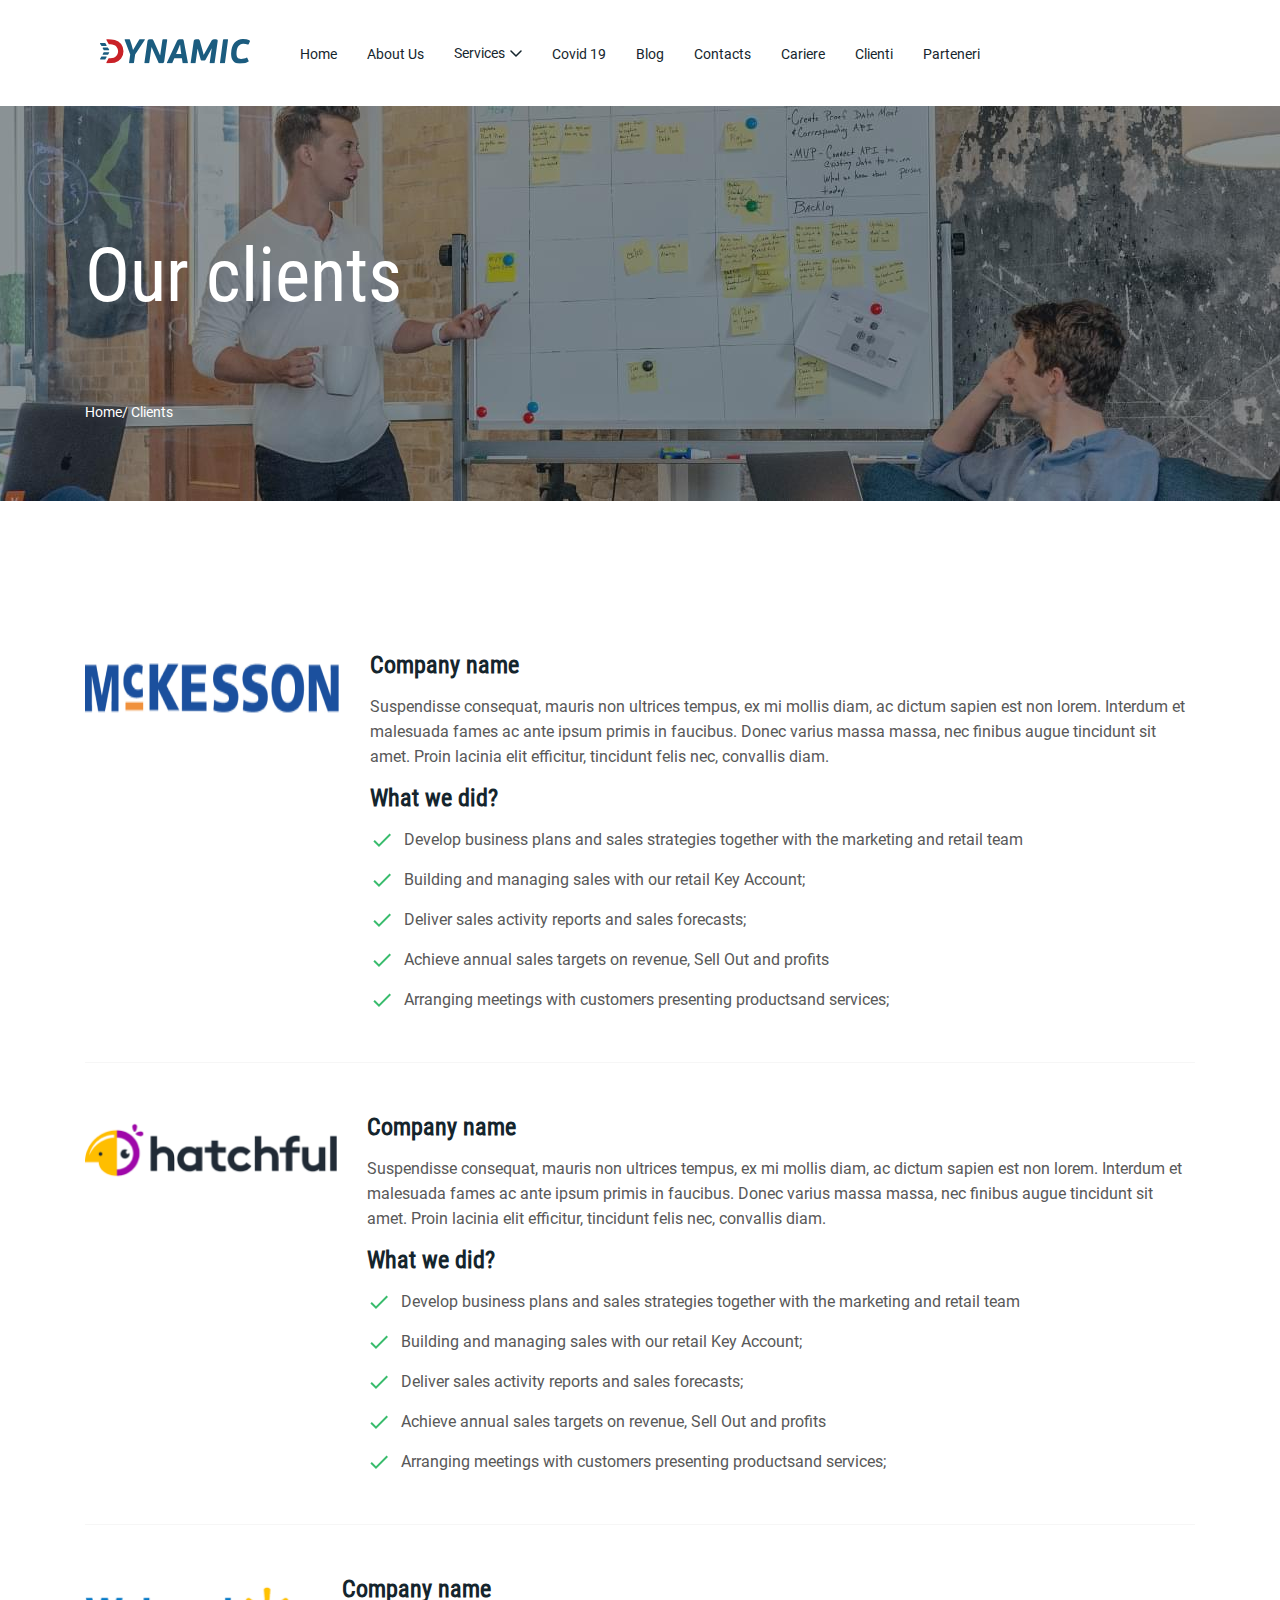
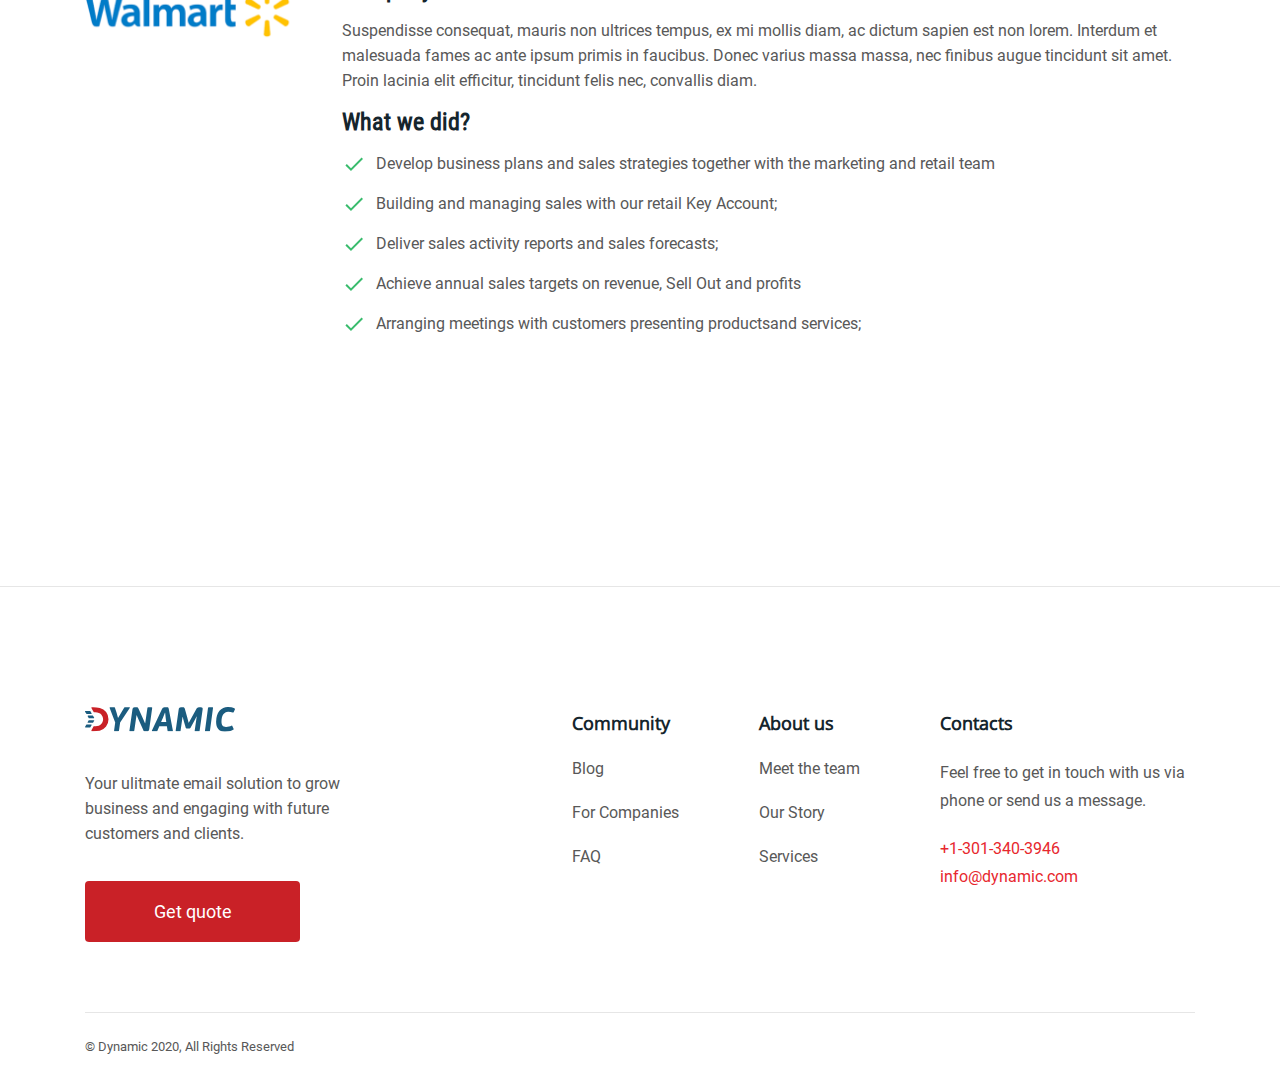
<file: clients.html>
<!DOCTYPE html>
<html lang="en">

<head>
    <meta charset="UTF-8">
    <title>DYNAMIC - Clients</title>
    <meta name="viewport" content="width=device-width, initial-scale=1.0">

    <!-- STYLE -->
    <link rel="stylesheet" href="css/style.min.css">
    <!-- STYLE -->
</head>

<body>

    <header class="header" id="header">
    <div class="header_container">
        <div class="burger_menu">
            <span></span>
            <span></span>
            <span></span>
        </div>

        <div class="logo">
            <a href="index.html">
                <img src="img/logo.svg" alt="Header Logo">
            </a>
        </div>

        <nav class="nav_menu">
            <ul class="menu_list">
                <li class="menu_item"><a href="index.html" class="menu_link">Home</a></li>
                <li class="menu_item"><a href="about-us.html" class="menu_link">About Us</a></li>
                <li class="menu_item with_submenu">
                    <a href="#" class="menu_link">
                        <span>Services</span>
                        <svg width="12" height="7" viewBox="0 0 12 7" fill="none" xmlns="http://www.w3.org/2000/svg">
                            <path d="M11 1L6 6L1 1" stroke="#15252D" stroke-width="1.5" stroke-linecap="round" stroke-linejoin="round"/>
                        </svg>
                    </a>
                    <div class="container submenu_container">
                        <div class="submenu_block">
                            <ul class="submenu">
                                <li class="submenu_title">
                                    <span>Consultanță în Afaceri și Management:</span>
                                    <svg width="12" height="7" viewBox="0 0 12 7" fill="none" xmlns="http://www.w3.org/2000/svg">
                                        <path d="M11 1L6 6L1 1" stroke="#15252D" stroke-width="1.5" stroke-linecap="round" stroke-linejoin="round"/>
                                    </svg>
                                </li>
                                <li class="submenu_item"><a href="service-single.html" class="submenu_link">Risk Management</a></li>
                                <li class="submenu_item"><a href="#" class="submenu_link">Tranzacții</a></li>
                                <li class="submenu_item"><a href="#" class="submenu_link">Relații de Export</a></li>
                                <li class="submenu_item"><a href="#" class="submenu_link">Intermediere Comercială</a></li>
                                <li class="submenu_item"><a href="#" class="submenu_link">Atragerea Investițiilor</a></li>
                                <li class="submenu_item"><a href="#" class="submenu_link">Atragerea Granturilor și a altor Fonduri Nerambursabile</a></li>
                                <li class="submenu_item"><a href="#" class="submenu_link">Elaborare și Implementare a Softurilor Operaționale</a></li>
                                <li class="submenu_item"><a href="#" class="submenu_link">Automatizare Business Procese</a></li>
                                <li class="submenu_item"><a href="#" class="submenu_link">Lansare Start-Up</a></li>
                            </ul>
                            <ul class="submenu">
                                <li class="submenu_title">
                                    <span>Consultanță Financiară:</span>
                                    <svg width="12" height="7" viewBox="0 0 12 7" fill="none" xmlns="http://www.w3.org/2000/svg">
                                        <path d="M11 1L6 6L1 1" stroke="#15252D" stroke-width="1.5" stroke-linecap="round" stroke-linejoin="round"/>
                                    </svg>
                                </li>
                                <li class="submenu_item"><a href="#" class="submenu_link">Audit și ale Servicii Conexe</a></li>
                                <li class="submenu_item"><a href="#" class="submenu_link">Contabilitate și alte Servicii Conexe</a></li>
                                <li class="submenu_item"><a href="#" class="submenu_link">Asistență Fiscală</a></li>
                                <li class="submenu_item"><a href="#" class="submenu_link">Elaborare Planuri de Afaceri</a></li>
                                <li class="submenu_item"><a href="#" class="submenu_link">Elaborare Bugete și Executarea lor</a></li>
                            </ul>
                            <ul class="submenu">
                                <li class="submenu_title">
                                    <span>Consultanță Juridică:</span>
                                    <svg width="12" height="7" viewBox="0 0 12 7" fill="none" xmlns="http://www.w3.org/2000/svg">
                                        <path d="M11 1L6 6L1 1" stroke="#15252D" stroke-width="1.5" stroke-linecap="round" stroke-linejoin="round"/>
                                    </svg>
                                </li>
                                <li class="submenu_item"><a href="#" class="submenu_link">Consultanță și Asistență Juridică Națională</a></li>
                                <li class="submenu_item"><a href="#" class="submenu_link">Consultanță și Asistență Juridică Internațională </a></li>
                                <li class="submenu_item"><a href="#" class="submenu_link">Avocatură</a></li>
                                <li class="submenu_item"><a href="#" class="submenu_link">Reorganizarea Afacerilor</a></li>
                            </ul>
                        </div>
                    </div>
                </li>
                <li class="menu_item"><a href="covid.html" class="menu_link">Covid 19</a></li>
                <li class="menu_item"><a href="blog.html" class="menu_link">Blog</a></li>
                <li class="menu_item"><a href="contacts.html" class="menu_link">Contacts</a></li>
                <li class="menu_item"><a href="carrier.html" class="menu_link">Cariere</a></li>
                <li class="menu_item"><a href="clients.html" class="menu_link">Clienti</a></li>
                <li class="menu_item"><a href="partner.html" class="menu_link">Parteneri</a></li>
            </ul>
        </nav>

    </div>
</header>

    <main class="main gray_main">
        <div class="page_header page_header-blog" style="background: url('img/clients-header.jpg') 50% 50% / cover no-repeat;">
            <div class="container">
                <h1 class="page_header-title">Our clients</h1>
                <p class="page_header-subpage">Home/ Clients</p>
            </div>
        </div>

        <div class="content client-content">
            <div class="container">

                <div class="client__body">
                    <div class="client__item">
                        <img src="img/clientImg1.png" alt="client logo" class="client__logo">
                        <div class="client__info">
                            <h4 class="company__title">Company name</h4>
                            <p class="company__text">
                                Suspendisse consequat, mauris non ultrices tempus, ex mi mollis diam, ac dictum sapien est non lorem. Interdum et malesuada fames ac ante ipsum primis in faucibus. Donec varius massa massa, nec finibus augue tincidunt sit amet. Proin lacinia elit efficitur,
                                tincidunt felis nec, convallis diam.
                            </p>
                            <h4 class="company__title">What we did?</h4>
                            <ul class="company__list">
                                <li class="company__item">
                                    <svg width="24" height="24" viewBox="0 0 24 24" fill="none" xmlns="http://www.w3.org/2000/svg">
                                        <path d="M8.99991 16.17L4.82991 12L3.40991 13.41L8.99991 19L20.9999 7.00003L19.5899 5.59003L8.99991 16.17Z" fill="#39BC6D"/>
                                    </svg>
                                    <span>Develop business plans and sales strategies together with the marketing and retail team</span>
                                </li>
                                <li class="company__item">
                                    <svg width="24" height="24" viewBox="0 0 24 24" fill="none" xmlns="http://www.w3.org/2000/svg">
                                        <path d="M8.99991 16.17L4.82991 12L3.40991 13.41L8.99991 19L20.9999 7.00003L19.5899 5.59003L8.99991 16.17Z" fill="#39BC6D"/>
                                    </svg>
                                    <span>Building and managing sales with our retail Key Account;</span>
                                </li>
                                <li class="company__item">
                                    <svg width="24" height="24" viewBox="0 0 24 24" fill="none" xmlns="http://www.w3.org/2000/svg">
                                        <path d="M8.99991 16.17L4.82991 12L3.40991 13.41L8.99991 19L20.9999 7.00003L19.5899 5.59003L8.99991 16.17Z" fill="#39BC6D"/>
                                    </svg>
                                    <span>Deliver sales activity reports and sales forecasts;</span>
                                </li>
                                <li class="company__item">
                                    <svg width="24" height="24" viewBox="0 0 24 24" fill="none" xmlns="http://www.w3.org/2000/svg">
                                        <path d="M8.99991 16.17L4.82991 12L3.40991 13.41L8.99991 19L20.9999 7.00003L19.5899 5.59003L8.99991 16.17Z" fill="#39BC6D"/>
                                    </svg>
                                    <span>Achieve annual sales targets on revenue, Sell Out and profits</span>
                                </li>
                                <li class="company__item">
                                    <svg width="24" height="24" viewBox="0 0 24 24" fill="none" xmlns="http://www.w3.org/2000/svg">
                                        <path d="M8.99991 16.17L4.82991 12L3.40991 13.41L8.99991 19L20.9999 7.00003L19.5899 5.59003L8.99991 16.17Z" fill="#39BC6D"/>
                                    </svg>
                                    <span>Arranging meetings with customers presenting productsand services;</span>
                                </li>
                            </ul>
                        </div>
                    </div>
                    <div class="client__item">
                        <img src="img/clientImg2.png" alt="client logo" class="client__logo">
                        <div class="client__info">
                            <h4 class="company__title">Company name</h4>
                            <p class="company__text">
                                Suspendisse consequat, mauris non ultrices tempus, ex mi mollis diam, ac dictum sapien est non lorem. Interdum et malesuada fames ac ante ipsum primis in faucibus. Donec varius massa massa, nec finibus augue tincidunt sit amet. Proin lacinia elit efficitur,
                                tincidunt felis nec, convallis diam.
                            </p>
                            <h4 class="company__title">What we did?</h4>
                            <ul class="company__list">
                                <li class="company__item">
                                    <svg width="24" height="24" viewBox="0 0 24 24" fill="none" xmlns="http://www.w3.org/2000/svg">
                                        <path d="M8.99991 16.17L4.82991 12L3.40991 13.41L8.99991 19L20.9999 7.00003L19.5899 5.59003L8.99991 16.17Z" fill="#39BC6D"/>
                                    </svg>
                                    <span>Develop business plans and sales strategies together with the marketing and retail team</span>
                                </li>
                                <li class="company__item">
                                    <svg width="24" height="24" viewBox="0 0 24 24" fill="none" xmlns="http://www.w3.org/2000/svg">
                                        <path d="M8.99991 16.17L4.82991 12L3.40991 13.41L8.99991 19L20.9999 7.00003L19.5899 5.59003L8.99991 16.17Z" fill="#39BC6D"/>
                                    </svg>
                                    <span>Building and managing sales with our retail Key Account;</span>
                                </li>
                                <li class="company__item">
                                    <svg width="24" height="24" viewBox="0 0 24 24" fill="none" xmlns="http://www.w3.org/2000/svg">
                                        <path d="M8.99991 16.17L4.82991 12L3.40991 13.41L8.99991 19L20.9999 7.00003L19.5899 5.59003L8.99991 16.17Z" fill="#39BC6D"/>
                                    </svg>
                                    <span>Deliver sales activity reports and sales forecasts;</span>
                                </li>
                                <li class="company__item">
                                    <svg width="24" height="24" viewBox="0 0 24 24" fill="none" xmlns="http://www.w3.org/2000/svg">
                                        <path d="M8.99991 16.17L4.82991 12L3.40991 13.41L8.99991 19L20.9999 7.00003L19.5899 5.59003L8.99991 16.17Z" fill="#39BC6D"/>
                                    </svg>
                                    <span>Achieve annual sales targets on revenue, Sell Out and profits</span>
                                </li>
                                <li class="company__item">
                                    <svg width="24" height="24" viewBox="0 0 24 24" fill="none" xmlns="http://www.w3.org/2000/svg">
                                        <path d="M8.99991 16.17L4.82991 12L3.40991 13.41L8.99991 19L20.9999 7.00003L19.5899 5.59003L8.99991 16.17Z" fill="#39BC6D"/>
                                    </svg>
                                    <span>Arranging meetings with customers presenting productsand services;</span>
                                </li>
                            </ul>
                        </div>
                    </div>
                    <div class="client__item">
                        <img src="img/clientImg3.png" alt="client logo" class="client__logo">
                        <div class="client__info">
                            <h4 class="company__title">Company name</h4>
                            <p class="company__text">
                                Suspendisse consequat, mauris non ultrices tempus, ex mi mollis diam, ac dictum sapien est non lorem. Interdum et malesuada fames ac ante ipsum primis in faucibus. Donec varius massa massa, nec finibus augue tincidunt sit amet. Proin lacinia elit efficitur,
                                tincidunt felis nec, convallis diam.
                            </p>
                            <h4 class="company__title">What we did?</h4>
                            <ul class="company__list">
                                <li class="company__item">
                                    <svg width="24" height="24" viewBox="0 0 24 24" fill="none" xmlns="http://www.w3.org/2000/svg">
                                        <path d="M8.99991 16.17L4.82991 12L3.40991 13.41L8.99991 19L20.9999 7.00003L19.5899 5.59003L8.99991 16.17Z" fill="#39BC6D"/>
                                    </svg>
                                    <span>Develop business plans and sales strategies together with the marketing and retail team</span>
                                </li>
                                <li class="company__item">
                                    <svg width="24" height="24" viewBox="0 0 24 24" fill="none" xmlns="http://www.w3.org/2000/svg">
                                        <path d="M8.99991 16.17L4.82991 12L3.40991 13.41L8.99991 19L20.9999 7.00003L19.5899 5.59003L8.99991 16.17Z" fill="#39BC6D"/>
                                    </svg>
                                    <span>Building and managing sales with our retail Key Account;</span>
                                </li>
                                <li class="company__item">
                                    <svg width="24" height="24" viewBox="0 0 24 24" fill="none" xmlns="http://www.w3.org/2000/svg">
                                        <path d="M8.99991 16.17L4.82991 12L3.40991 13.41L8.99991 19L20.9999 7.00003L19.5899 5.59003L8.99991 16.17Z" fill="#39BC6D"/>
                                    </svg>
                                    <span>Deliver sales activity reports and sales forecasts;</span>
                                </li>
                                <li class="company__item">
                                    <svg width="24" height="24" viewBox="0 0 24 24" fill="none" xmlns="http://www.w3.org/2000/svg">
                                        <path d="M8.99991 16.17L4.82991 12L3.40991 13.41L8.99991 19L20.9999 7.00003L19.5899 5.59003L8.99991 16.17Z" fill="#39BC6D"/>
                                    </svg>
                                    <span>Achieve annual sales targets on revenue, Sell Out and profits</span>
                                </li>
                                <li class="company__item">
                                    <svg width="24" height="24" viewBox="0 0 24 24" fill="none" xmlns="http://www.w3.org/2000/svg">
                                        <path d="M8.99991 16.17L4.82991 12L3.40991 13.41L8.99991 19L20.9999 7.00003L19.5899 5.59003L8.99991 16.17Z" fill="#39BC6D"/>
                                    </svg>
                                    <span>Arranging meetings with customers presenting productsand services;</span>
                                </li>
                            </ul>
                        </div>
                    </div>
                </div>

            </div>
        </div>
    </main>

    <footer class="footer" id="footer">
    <div class="container">
        <div class="footer_body">
            <div class="footer_company">
                <a href="#" class="footer_logo">
                    <img src="img/logo.svg" alt="Logo">
                </a>
                <p class="company_descr">Your ulitmate email solution to grow business and engaging with future customers and clients.</p>
                <a href="#" class="footer_button accent-btn">Get quote</a>
            </div>
            <div class="footer_lists">
                <div class="list_block">
                    <h4 class="list_title">Community</h4>
                    <ul class="footer_list">
                        <li class="list_item"><a href="#" class="list_link">Blog</a></li>
                        <li class="list_item"><a href="#" class="list_link">For Companies</a></li>
                        <li class="list_item"><a href="#" class="list_link">FAQ</a></li>
                    </ul>
                </div>
                <div class="list_block">
                    <h4 class="list_title">About us</h4>
                    <ul class="footer_list">
                        <li class="list_item"><a href="#" class="list_link">Meet the team</a></li>
                        <li class="list_item"><a href="#" class="list_link">Our Story</a></li>
                        <li class="list_item"><a href="#" class="list_link">Services</a></li>
                    </ul>
                </div>
                <div class="list_block">
                    <h4 class="list_title">Contacts</h4>
                    <p class="contacts_descr">Feel free to get in touch with us via phone or send us a message.</p>
                    <a href="tel:+37367525214" class="contacts_data">+1-301-340-3946</a>
                    <a href="mailto:info@dynamic.com" class="contacts_data">info@dynamic.com</a>
                </div>
            </div>
        </div>
        <div class="footer_devider"></div>
        <p class="footer_copy">© Dynamic 2020, All Rights Reserved</p>
    </div>
</footer>
    <!-- SCRTIPTS -->
    <script src="js/script.js"></script>
    <!-- SCRTIPTS -->
</body>

</html>
</file>
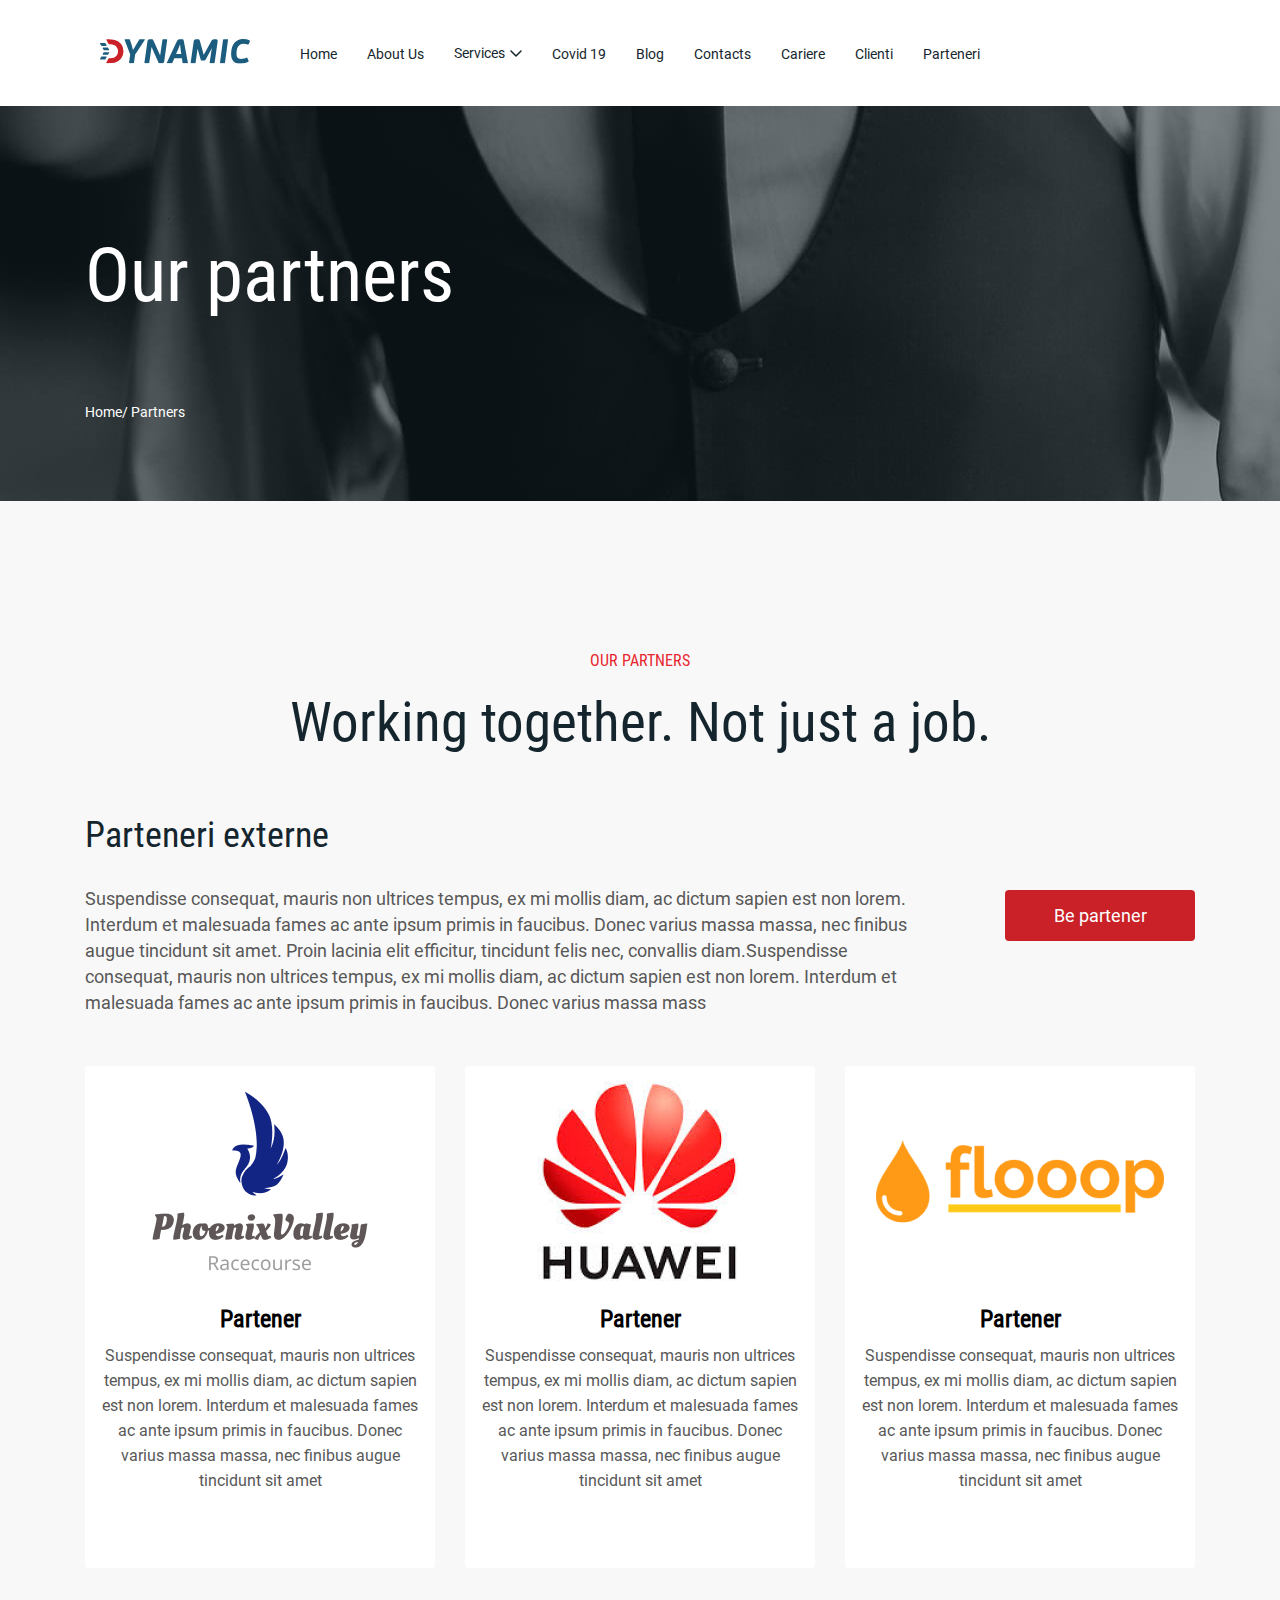
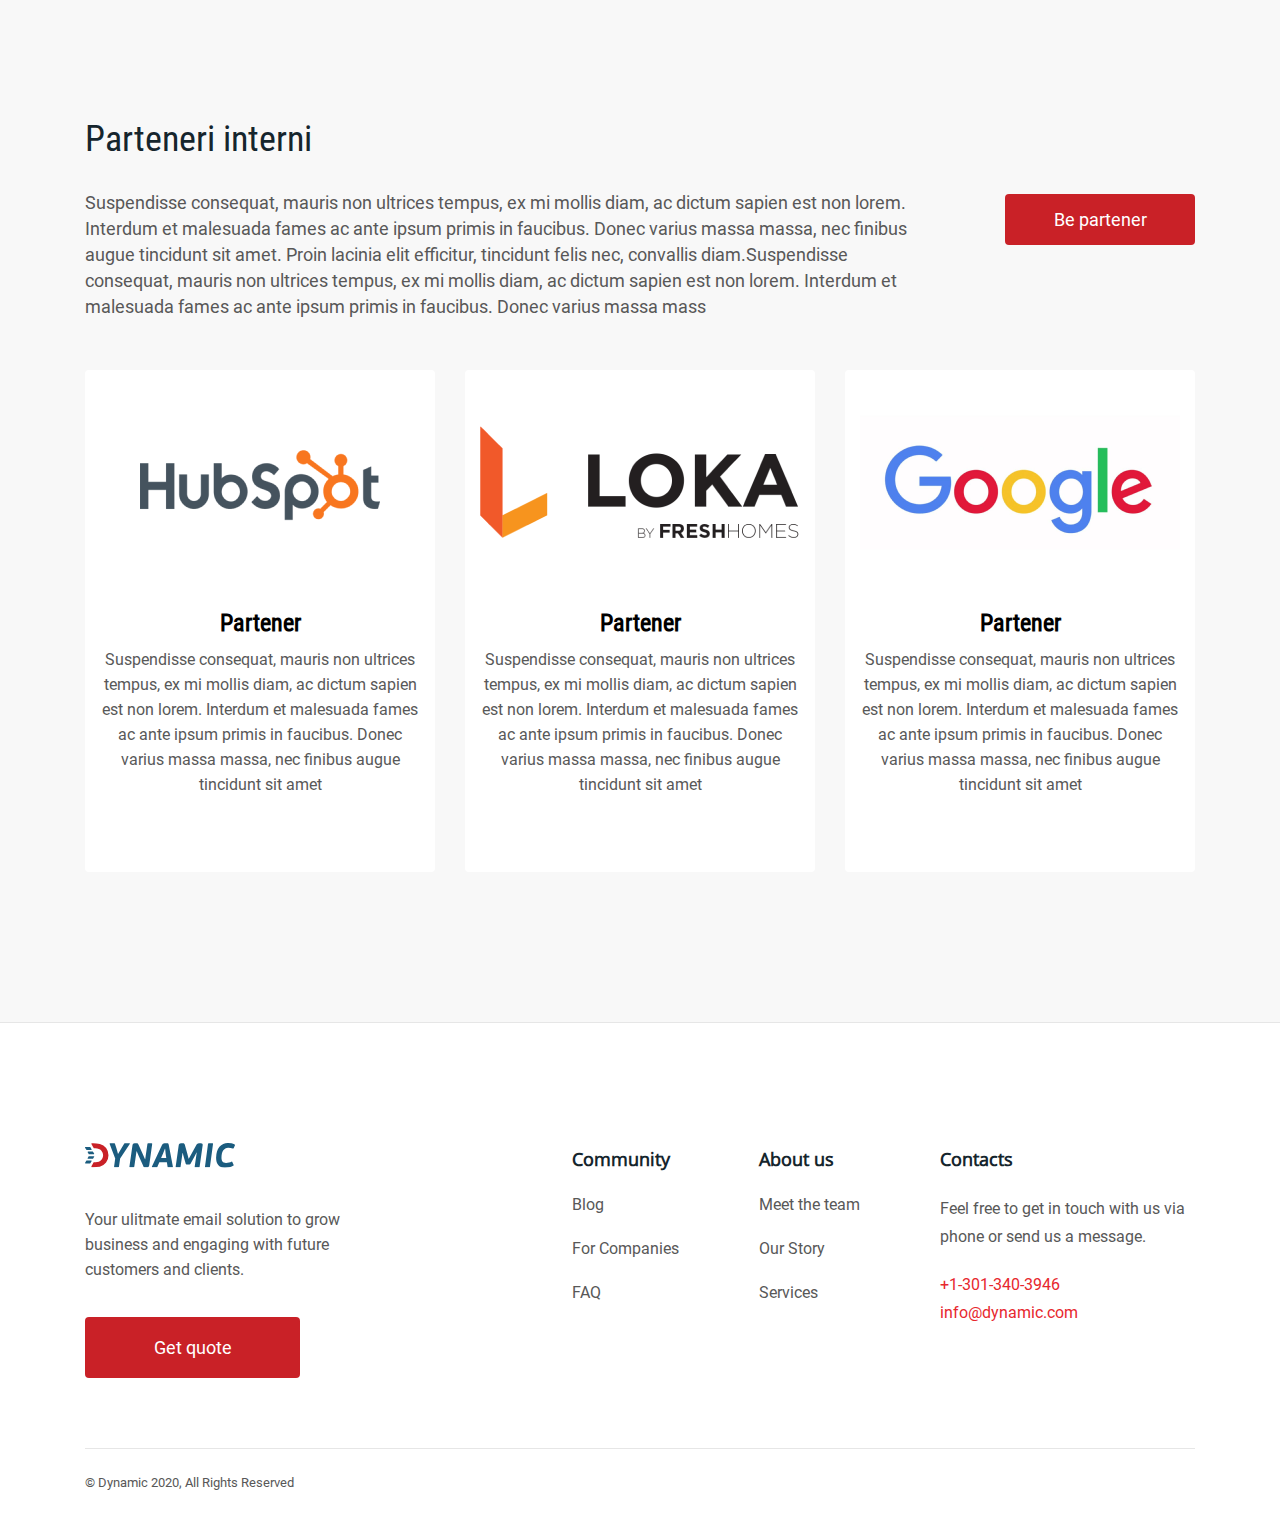
<file: partner.html>
<!DOCTYPE html>
<html lang="en">

<head>
    <meta charset="UTF-8">
    <title>DYNAMIC - Partner</title>
    <meta name="viewport" content="width=device-width, initial-scale=1.0">

    <!-- STYLE -->
    <link rel="stylesheet" href="css/style.min.css">
    <!-- STYLE -->
</head>

<body style="background-color: #f8f8f8;">

    <header class="header" id="header">
    <div class="header_container">
        <div class="burger_menu">
            <span></span>
            <span></span>
            <span></span>
        </div>

        <div class="logo">
            <a href="index.html">
                <img src="img/logo.svg" alt="Header Logo">
            </a>
        </div>

        <nav class="nav_menu">
            <ul class="menu_list">
                <li class="menu_item"><a href="index.html" class="menu_link">Home</a></li>
                <li class="menu_item"><a href="about-us.html" class="menu_link">About Us</a></li>
                <li class="menu_item with_submenu">
                    <a href="#" class="menu_link">
                        <span>Services</span>
                        <svg width="12" height="7" viewBox="0 0 12 7" fill="none" xmlns="http://www.w3.org/2000/svg">
                            <path d="M11 1L6 6L1 1" stroke="#15252D" stroke-width="1.5" stroke-linecap="round" stroke-linejoin="round"/>
                        </svg>
                    </a>
                    <div class="container submenu_container">
                        <div class="submenu_block">
                            <ul class="submenu">
                                <li class="submenu_title">
                                    <span>Consultanță în Afaceri și Management:</span>
                                    <svg width="12" height="7" viewBox="0 0 12 7" fill="none" xmlns="http://www.w3.org/2000/svg">
                                        <path d="M11 1L6 6L1 1" stroke="#15252D" stroke-width="1.5" stroke-linecap="round" stroke-linejoin="round"/>
                                    </svg>
                                </li>
                                <li class="submenu_item"><a href="service-single.html" class="submenu_link">Risk Management</a></li>
                                <li class="submenu_item"><a href="#" class="submenu_link">Tranzacții</a></li>
                                <li class="submenu_item"><a href="#" class="submenu_link">Relații de Export</a></li>
                                <li class="submenu_item"><a href="#" class="submenu_link">Intermediere Comercială</a></li>
                                <li class="submenu_item"><a href="#" class="submenu_link">Atragerea Investițiilor</a></li>
                                <li class="submenu_item"><a href="#" class="submenu_link">Atragerea Granturilor și a altor Fonduri Nerambursabile</a></li>
                                <li class="submenu_item"><a href="#" class="submenu_link">Elaborare și Implementare a Softurilor Operaționale</a></li>
                                <li class="submenu_item"><a href="#" class="submenu_link">Automatizare Business Procese</a></li>
                                <li class="submenu_item"><a href="#" class="submenu_link">Lansare Start-Up</a></li>
                            </ul>
                            <ul class="submenu">
                                <li class="submenu_title">
                                    <span>Consultanță Financiară:</span>
                                    <svg width="12" height="7" viewBox="0 0 12 7" fill="none" xmlns="http://www.w3.org/2000/svg">
                                        <path d="M11 1L6 6L1 1" stroke="#15252D" stroke-width="1.5" stroke-linecap="round" stroke-linejoin="round"/>
                                    </svg>
                                </li>
                                <li class="submenu_item"><a href="#" class="submenu_link">Audit și ale Servicii Conexe</a></li>
                                <li class="submenu_item"><a href="#" class="submenu_link">Contabilitate și alte Servicii Conexe</a></li>
                                <li class="submenu_item"><a href="#" class="submenu_link">Asistență Fiscală</a></li>
                                <li class="submenu_item"><a href="#" class="submenu_link">Elaborare Planuri de Afaceri</a></li>
                                <li class="submenu_item"><a href="#" class="submenu_link">Elaborare Bugete și Executarea lor</a></li>
                            </ul>
                            <ul class="submenu">
                                <li class="submenu_title">
                                    <span>Consultanță Juridică:</span>
                                    <svg width="12" height="7" viewBox="0 0 12 7" fill="none" xmlns="http://www.w3.org/2000/svg">
                                        <path d="M11 1L6 6L1 1" stroke="#15252D" stroke-width="1.5" stroke-linecap="round" stroke-linejoin="round"/>
                                    </svg>
                                </li>
                                <li class="submenu_item"><a href="#" class="submenu_link">Consultanță și Asistență Juridică Națională</a></li>
                                <li class="submenu_item"><a href="#" class="submenu_link">Consultanță și Asistență Juridică Internațională </a></li>
                                <li class="submenu_item"><a href="#" class="submenu_link">Avocatură</a></li>
                                <li class="submenu_item"><a href="#" class="submenu_link">Reorganizarea Afacerilor</a></li>
                            </ul>
                        </div>
                    </div>
                </li>
                <li class="menu_item"><a href="covid.html" class="menu_link">Covid 19</a></li>
                <li class="menu_item"><a href="blog.html" class="menu_link">Blog</a></li>
                <li class="menu_item"><a href="contacts.html" class="menu_link">Contacts</a></li>
                <li class="menu_item"><a href="carrier.html" class="menu_link">Cariere</a></li>
                <li class="menu_item"><a href="clients.html" class="menu_link">Clienti</a></li>
                <li class="menu_item"><a href="partner.html" class="menu_link">Parteneri</a></li>
            </ul>
        </nav>

    </div>
</header>

    <main class="main gray_main">
        <div class="page_header page_header-blog" style="background: url('img/partner-header.jpg') 50% 50% / cover no-repeat;">
            <div class="container">
                <h1 class="page_header-title">Our partners</h1>
                <p class="page_header-subpage">Home/ Partners</p>
            </div>
        </div>

        <div class="content partner-content">
            <div class="container">
                <small class="partner__minititle">our partners</small>
                <h2 class="partner__title">Working together. Not just a job.</h2>

                <div class="partner">
                    <div class="container">
                        <div class="partner-header">
                            <div class="partner-header__text">
                                <h3 class="partner-header__title">Parteneri externe</h3>
                                <p class="partner-header__descr">
                                    Suspendisse consequat, mauris non ultrices tempus, ex mi mollis diam, ac dictum sapien est non lorem. Interdum et malesuada fames ac ante ipsum primis in faucibus. Donec varius massa massa, nec finibus augue tincidunt sit amet. Proin lacinia elit efficitur,
                                    tincidunt felis nec, convallis diam.Suspendisse consequat, mauris non ultrices tempus, ex mi mollis diam, ac dictum sapien est non lorem. Interdum et malesuada fames ac ante ipsum primis in faucibus. Donec varius massa
                                    mass
                                </p>
                            </div>
                            <a href="#" class="partner-header__button accent-btn">Be partener</a>
                        </div>

                        <div class="partner-body">
                            <div class="partner__item">
                                <img src="img/partner1.png" alt="partener">
                                <h4 class="partner__item-title">Partener</h4>
                                <p class="partner__item-text">
                                    Suspendisse consequat, mauris non ultrices tempus, ex mi mollis diam, ac dictum sapien est non lorem. Interdum et malesuada fames ac ante ipsum primis in faucibus. Donec varius massa massa, nec finibus augue tincidunt sit amet
                                </p>
                            </div>

                            <div class="partner__item">
                                <img src="img/partner2.png" alt="partener">
                                <h4 class="partner__item-title">Partener</h4>
                                <p class="partner__item-text">
                                    Suspendisse consequat, mauris non ultrices tempus, ex mi mollis diam, ac dictum sapien est non lorem. Interdum et malesuada fames ac ante ipsum primis in faucibus. Donec varius massa massa, nec finibus augue tincidunt sit amet
                                </p>
                            </div>

                            <div class="partner__item">
                                <img src="img/partner3.png" alt="partener">
                                <h4 class="partner__item-title">Partener</h4>
                                <p class="partner__item-text">
                                    Suspendisse consequat, mauris non ultrices tempus, ex mi mollis diam, ac dictum sapien est non lorem. Interdum et malesuada fames ac ante ipsum primis in faucibus. Donec varius massa massa, nec finibus augue tincidunt sit amet
                                </p>
                            </div>
                        </div>
                    </div>
                </div>

                <div class="partner">
                    <div class="container">
                        <div class="partner-header">
                            <div class="partner-header__text">
                                <h3 class="partner-header__title">Parteneri interni</h3>
                                <p class="partner-header__descr">
                                    Suspendisse consequat, mauris non ultrices tempus, ex mi mollis diam, ac dictum sapien est non lorem. Interdum et malesuada fames ac ante ipsum primis in faucibus. Donec varius massa massa, nec finibus augue tincidunt sit amet. Proin lacinia elit efficitur,
                                    tincidunt felis nec, convallis diam.Suspendisse consequat, mauris non ultrices tempus, ex mi mollis diam, ac dictum sapien est non lorem. Interdum et malesuada fames ac ante ipsum primis in faucibus. Donec varius massa
                                    mass
                                </p>
                            </div>
                            <a href="#" class="partner-header__button accent-btn">Be partener</a>
                        </div>

                        <div class="partner-body">
                            <div class="partner__item">
                                <img src="img/partner4.png" alt="partener">
                                <h4 class="partner__item-title">Partener</h4>
                                <p class="partner__item-text">
                                    Suspendisse consequat, mauris non ultrices tempus, ex mi mollis diam, ac dictum sapien est non lorem. Interdum et malesuada fames ac ante ipsum primis in faucibus. Donec varius massa massa, nec finibus augue tincidunt sit amet
                                </p>
                            </div>

                            <div class="partner__item">
                                <img src="img/partner5.png" alt="partener">
                                <h4 class="partner__item-title">Partener</h4>
                                <p class="partner__item-text">
                                    Suspendisse consequat, mauris non ultrices tempus, ex mi mollis diam, ac dictum sapien est non lorem. Interdum et malesuada fames ac ante ipsum primis in faucibus. Donec varius massa massa, nec finibus augue tincidunt sit amet
                                </p>
                            </div>

                            <div class="partner__item">
                                <img src="img/partner6.png" alt="partener">
                                <h4 class="partner__item-title">Partener</h4>
                                <p class="partner__item-text">
                                    Suspendisse consequat, mauris non ultrices tempus, ex mi mollis diam, ac dictum sapien est non lorem. Interdum et malesuada fames ac ante ipsum primis in faucibus. Donec varius massa massa, nec finibus augue tincidunt sit amet
                                </p>
                            </div>
                        </div>
                    </div>
                </div>

            </div>
        </div>
    </main>

    <footer class="footer" id="footer">
    <div class="container">
        <div class="footer_body">
            <div class="footer_company">
                <a href="#" class="footer_logo">
                    <img src="img/logo.svg" alt="Logo">
                </a>
                <p class="company_descr">Your ulitmate email solution to grow business and engaging with future customers and clients.</p>
                <a href="#" class="footer_button accent-btn">Get quote</a>
            </div>
            <div class="footer_lists">
                <div class="list_block">
                    <h4 class="list_title">Community</h4>
                    <ul class="footer_list">
                        <li class="list_item"><a href="#" class="list_link">Blog</a></li>
                        <li class="list_item"><a href="#" class="list_link">For Companies</a></li>
                        <li class="list_item"><a href="#" class="list_link">FAQ</a></li>
                    </ul>
                </div>
                <div class="list_block">
                    <h4 class="list_title">About us</h4>
                    <ul class="footer_list">
                        <li class="list_item"><a href="#" class="list_link">Meet the team</a></li>
                        <li class="list_item"><a href="#" class="list_link">Our Story</a></li>
                        <li class="list_item"><a href="#" class="list_link">Services</a></li>
                    </ul>
                </div>
                <div class="list_block">
                    <h4 class="list_title">Contacts</h4>
                    <p class="contacts_descr">Feel free to get in touch with us via phone or send us a message.</p>
                    <a href="tel:+37367525214" class="contacts_data">+1-301-340-3946</a>
                    <a href="mailto:info@dynamic.com" class="contacts_data">info@dynamic.com</a>
                </div>
            </div>
        </div>
        <div class="footer_devider"></div>
        <p class="footer_copy">© Dynamic 2020, All Rights Reserved</p>
    </div>
</footer>
    <!-- SCRTIPTS -->
    <script src="js/script.js"></script>
    <!-- SCRTIPTS -->
</body>

</html>
</file>
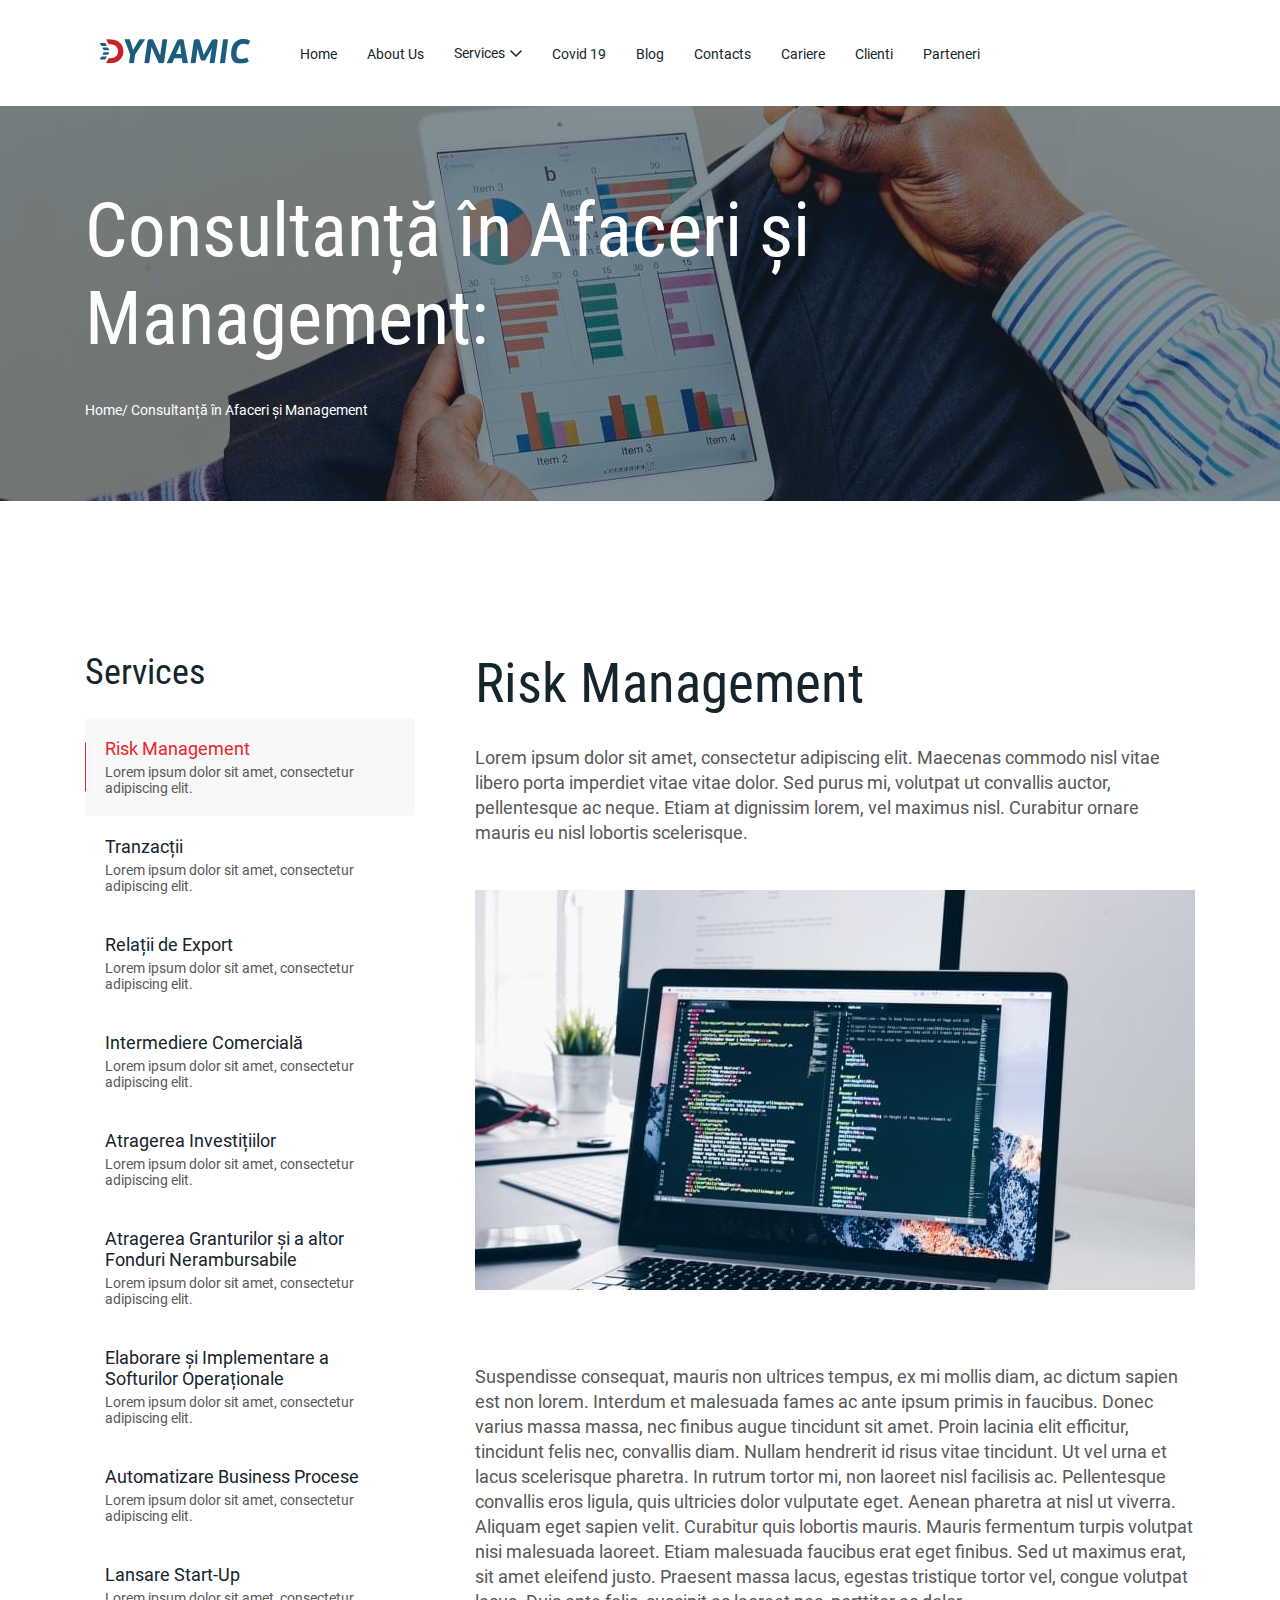
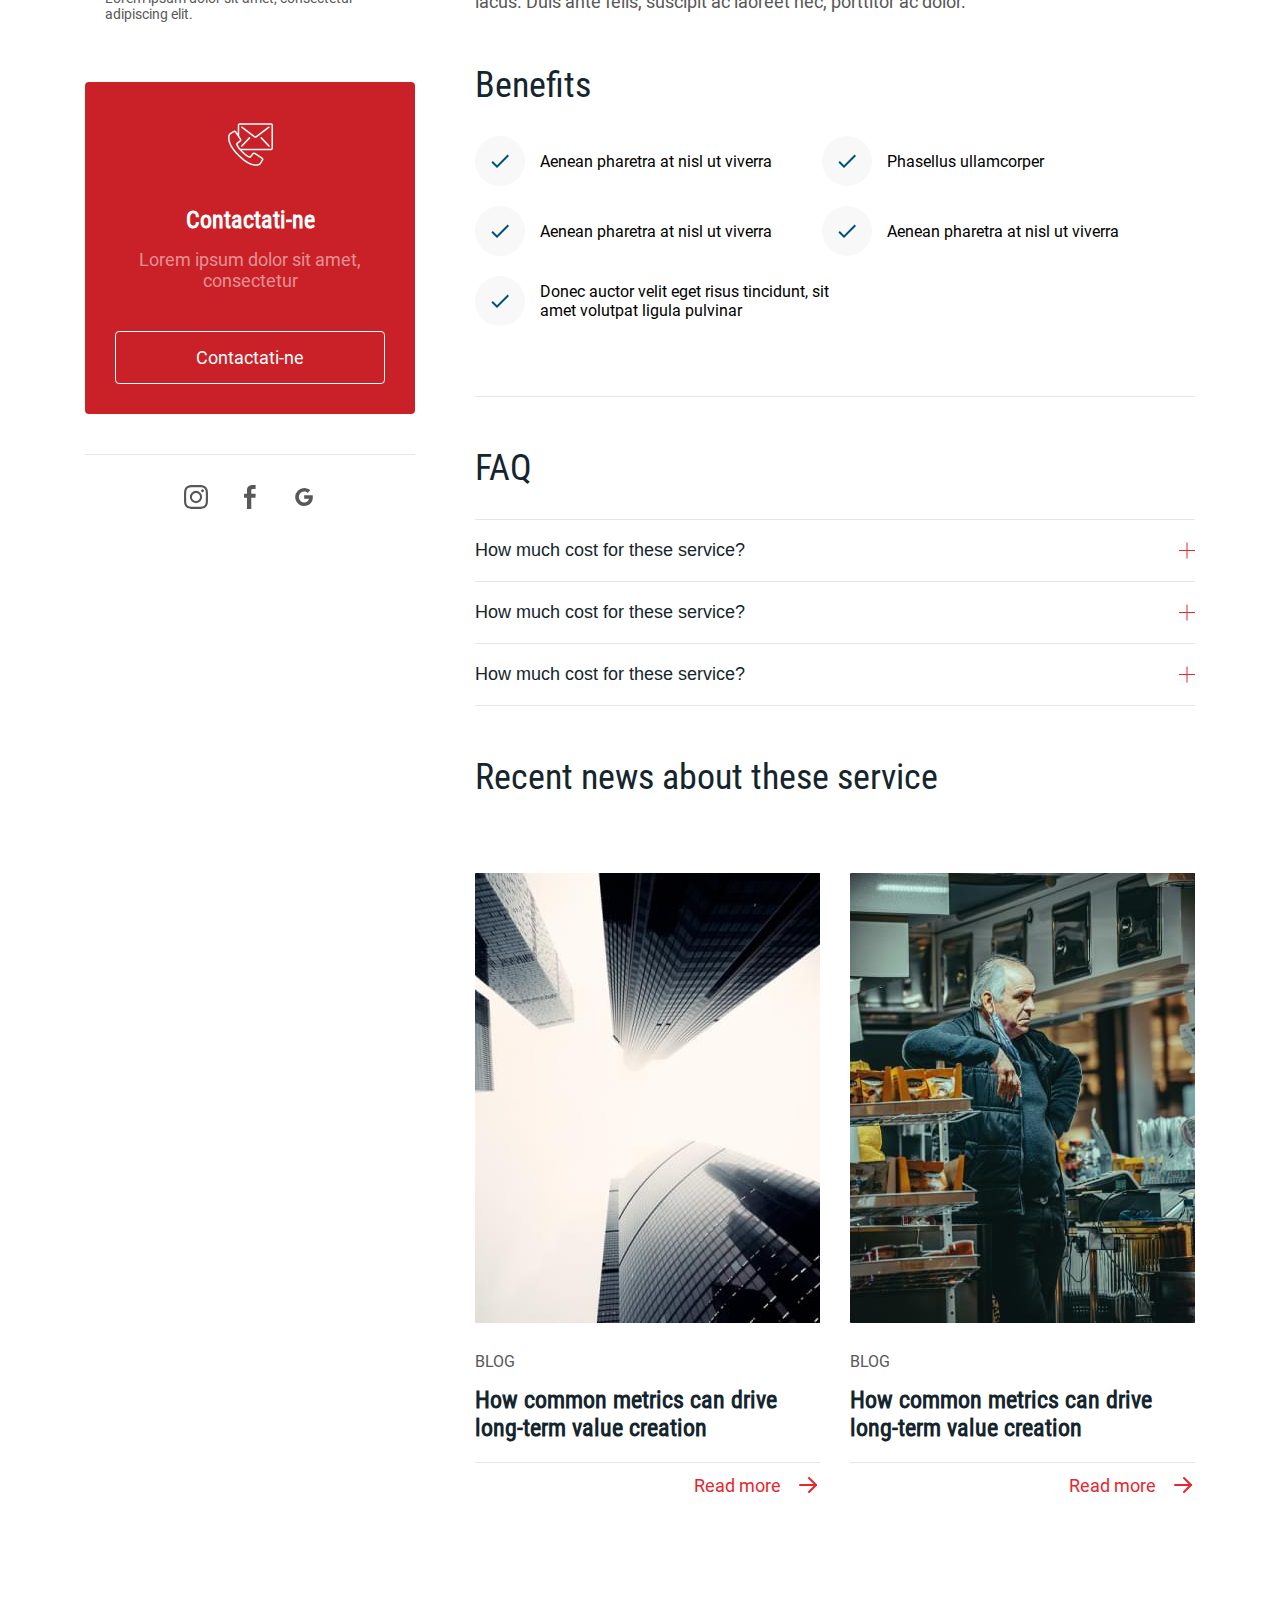
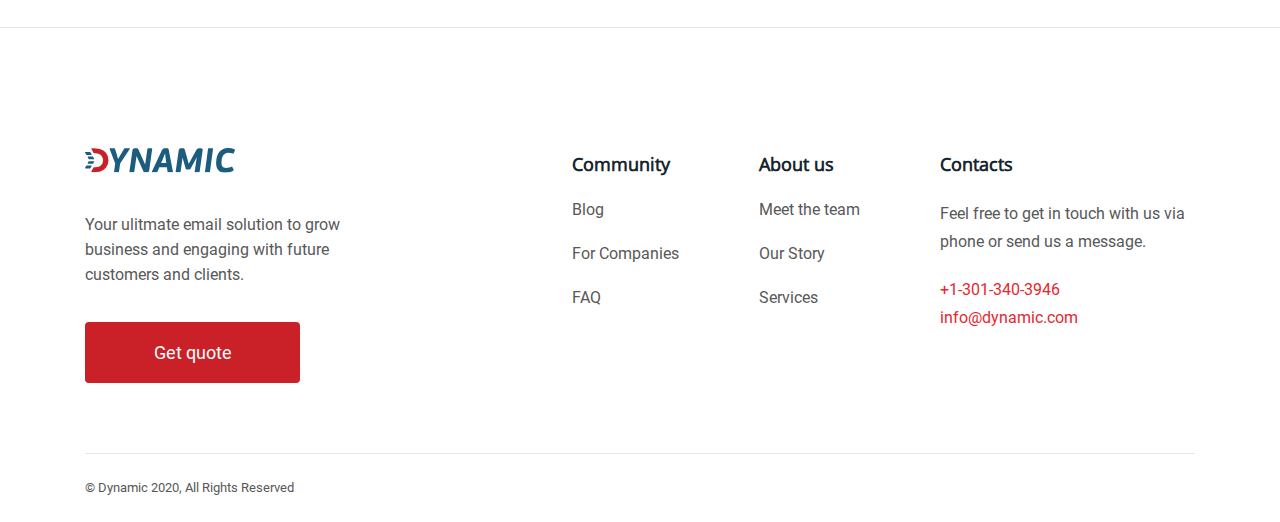
<file: service-single.html>
<!DOCTYPE html>
<html lang="en">

<head>
    <meta charset="UTF-8">
    <title>DYNAMIC</title>
    <meta name="viewport" content="width=device-width, initial-scale=1.0">

    <!-- STYLE -->
    <link rel="stylesheet" href="css/style.min.css">
    <!-- STYLE -->
</head>

<body>

    <header class="header" id="header">
    <div class="header_container">
        <div class="burger_menu">
            <span></span>
            <span></span>
            <span></span>
        </div>

        <div class="logo">
            <a href="index.html">
                <img src="img/logo.svg" alt="Header Logo">
            </a>
        </div>

        <nav class="nav_menu">
            <ul class="menu_list">
                <li class="menu_item"><a href="index.html" class="menu_link">Home</a></li>
                <li class="menu_item"><a href="about-us.html" class="menu_link">About Us</a></li>
                <li class="menu_item with_submenu">
                    <a href="#" class="menu_link">
                        <span>Services</span>
                        <svg width="12" height="7" viewBox="0 0 12 7" fill="none" xmlns="http://www.w3.org/2000/svg">
                            <path d="M11 1L6 6L1 1" stroke="#15252D" stroke-width="1.5" stroke-linecap="round" stroke-linejoin="round"/>
                        </svg>
                    </a>
                    <div class="container submenu_container">
                        <div class="submenu_block">
                            <ul class="submenu">
                                <li class="submenu_title">
                                    <span>Consultanță în Afaceri și Management:</span>
                                    <svg width="12" height="7" viewBox="0 0 12 7" fill="none" xmlns="http://www.w3.org/2000/svg">
                                        <path d="M11 1L6 6L1 1" stroke="#15252D" stroke-width="1.5" stroke-linecap="round" stroke-linejoin="round"/>
                                    </svg>
                                </li>
                                <li class="submenu_item"><a href="service-single.html" class="submenu_link">Risk Management</a></li>
                                <li class="submenu_item"><a href="#" class="submenu_link">Tranzacții</a></li>
                                <li class="submenu_item"><a href="#" class="submenu_link">Relații de Export</a></li>
                                <li class="submenu_item"><a href="#" class="submenu_link">Intermediere Comercială</a></li>
                                <li class="submenu_item"><a href="#" class="submenu_link">Atragerea Investițiilor</a></li>
                                <li class="submenu_item"><a href="#" class="submenu_link">Atragerea Granturilor și a altor Fonduri Nerambursabile</a></li>
                                <li class="submenu_item"><a href="#" class="submenu_link">Elaborare și Implementare a Softurilor Operaționale</a></li>
                                <li class="submenu_item"><a href="#" class="submenu_link">Automatizare Business Procese</a></li>
                                <li class="submenu_item"><a href="#" class="submenu_link">Lansare Start-Up</a></li>
                            </ul>
                            <ul class="submenu">
                                <li class="submenu_title">
                                    <span>Consultanță Financiară:</span>
                                    <svg width="12" height="7" viewBox="0 0 12 7" fill="none" xmlns="http://www.w3.org/2000/svg">
                                        <path d="M11 1L6 6L1 1" stroke="#15252D" stroke-width="1.5" stroke-linecap="round" stroke-linejoin="round"/>
                                    </svg>
                                </li>
                                <li class="submenu_item"><a href="#" class="submenu_link">Audit și ale Servicii Conexe</a></li>
                                <li class="submenu_item"><a href="#" class="submenu_link">Contabilitate și alte Servicii Conexe</a></li>
                                <li class="submenu_item"><a href="#" class="submenu_link">Asistență Fiscală</a></li>
                                <li class="submenu_item"><a href="#" class="submenu_link">Elaborare Planuri de Afaceri</a></li>
                                <li class="submenu_item"><a href="#" class="submenu_link">Elaborare Bugete și Executarea lor</a></li>
                            </ul>
                            <ul class="submenu">
                                <li class="submenu_title">
                                    <span>Consultanță Juridică:</span>
                                    <svg width="12" height="7" viewBox="0 0 12 7" fill="none" xmlns="http://www.w3.org/2000/svg">
                                        <path d="M11 1L6 6L1 1" stroke="#15252D" stroke-width="1.5" stroke-linecap="round" stroke-linejoin="round"/>
                                    </svg>
                                </li>
                                <li class="submenu_item"><a href="#" class="submenu_link">Consultanță și Asistență Juridică Națională</a></li>
                                <li class="submenu_item"><a href="#" class="submenu_link">Consultanță și Asistență Juridică Internațională </a></li>
                                <li class="submenu_item"><a href="#" class="submenu_link">Avocatură</a></li>
                                <li class="submenu_item"><a href="#" class="submenu_link">Reorganizarea Afacerilor</a></li>
                            </ul>
                        </div>
                    </div>
                </li>
                <li class="menu_item"><a href="covid.html" class="menu_link">Covid 19</a></li>
                <li class="menu_item"><a href="blog.html" class="menu_link">Blog</a></li>
                <li class="menu_item"><a href="contacts.html" class="menu_link">Contacts</a></li>
                <li class="menu_item"><a href="carrier.html" class="menu_link">Cariere</a></li>
                <li class="menu_item"><a href="clients.html" class="menu_link">Clienti</a></li>
                <li class="menu_item"><a href="partner.html" class="menu_link">Parteneri</a></li>
            </ul>
        </nav>

    </div>
</header>

    <main class="main">
        <div class="page_header page_header-service" style="background: url('img/service-page-header.jpg') 50% 50% / cover no-repeat;">
            <div class="container">
                <h1 class="page_header-title page_header-bigtitle">Consultanță în Afaceri și Management:</h1>
                <p class="page_header-subpage">Home/ Consultanță în Afaceri și Management</p>
            </div>
        </div>

        <div class="content service-page__content">
            <div class="container content__container">
                <aside class="sidebar blog-sidebar">
                    <div class="news-categories">
                        <h3 class="news-categories__title">Services</h3>
                        <ul class="news-categories__list">
                            <li class="news-categories__item single-service active">
                                <a href="#" class="news-categories__link">Risk Management</a>
                                <p class="news-categories__text">Lorem ipsum dolor sit amet, consectetur adipiscing elit.</p>
                            </li>
                            <li class="news-categories__item single-service">
                                <a href="#" class="news-categories__link">Tranzacții</a>
                                <p class="news-categories__text">Lorem ipsum dolor sit amet, consectetur adipiscing elit.</p>
                            </li>
                            <li class="news-categories__item single-service">
                                <a href="#" class="news-categories__link">Relații de Export</a>
                                <p class="news-categories__text">Lorem ipsum dolor sit amet, consectetur adipiscing elit.</p>
                            </li>
                            <li class="news-categories__item single-service">
                                <a href="#" class="news-categories__link">Intermediere Comercială</a>
                                <p class="news-categories__text">Lorem ipsum dolor sit amet, consectetur adipiscing elit.</p>
                            </li>
                            <li class="news-categories__item single-service">
                                <a href="#" class="news-categories__link">Atragerea Investițiilor</a>
                                <p class="news-categories__text">Lorem ipsum dolor sit amet, consectetur adipiscing elit.</p>
                            </li>
                            <li class="news-categories__item single-service">
                                <a href="#" class="news-categories__link">Atragerea Granturilor și a altor Fonduri Nerambursabile</a>
                                <p class="news-categories__text">Lorem ipsum dolor sit amet, consectetur adipiscing elit.</p>
                            </li>
                            <li class="news-categories__item single-service">
                                <a href="#" class="news-categories__link">Elaborare și Implementare a Softurilor Operaționale</a>
                                <p class="news-categories__text">Lorem ipsum dolor sit amet, consectetur adipiscing elit.</p>
                            </li>
                            <li class="news-categories__item single-service">
                                <a href="#" class="news-categories__link">Automatizare Business Procese</a>
                                <p class="news-categories__text">Lorem ipsum dolor sit amet, consectetur adipiscing elit.</p>
                            </li>
                            <li class="news-categories__item single-service">
                                <a href="#" class="news-categories__link">Lansare Start-Up</a>
                                <p class="news-categories__text">Lorem ipsum dolor sit amet, consectetur adipiscing elit.</p>
                            </li>
                        </ul>
                    </div>

                    <div class="contact_us">
                        <img class="contact_us-logo" src="img/sidebar-contact.svg">
                        <h4 class="contact_us-title">Contactati-ne</h4>
                        <p class="contact_us-text">Lorem ipsum dolor sit amet, consectetur </p>
                        <a href="#" class="contact_us-btn transparent-btn">Contactati-ne</a>
                    </div>

                    <div class="sidebar__devider"></div>
                    <div class="sidebar__socials">
                        <a href="#">
                            <img src="img/inst.svg" alt="Instagram" class="social">
                        </a>
                        <a href="#">
                            <img src="img/fb.svg" alt="Facebook" class="social">
                        </a>
                        <a href="#">
                            <img src="img/google.svg" alt="Google" class="social">
                        </a>
                    </div>
                </aside>

                <div class="single-content single-content__service">
                    <h2>Risk Management</h2>
                    <p>
                        Lorem ipsum dolor sit amet, consectetur adipiscing elit. Maecenas commodo nisl vitae libero porta imperdiet vitae vitae dolor. Sed purus mi, volutpat ut convallis auctor, pellentesque ac neque. Etiam at dignissim lorem, vel maximus nisl. Curabitur ornare
                        mauris eu nisl lobortis scelerisque.
                    </p>
                    <img src="img/single-image.jpg" alt="post image">
                    <p>
                        Suspendisse consequat, mauris non ultrices tempus, ex mi mollis diam, ac dictum sapien est non lorem. Interdum et malesuada fames ac ante ipsum primis in faucibus. Donec varius massa massa, nec finibus augue tincidunt sit amet. Proin lacinia elit efficitur,
                        tincidunt felis nec, convallis diam. Nullam hendrerit id risus vitae tincidunt. Ut vel urna et lacus scelerisque pharetra. In rutrum tortor mi, non laoreet nisl facilisis ac. Pellentesque convallis eros ligula, quis ultricies dolor
                        vulputate eget. Aenean pharetra at nisl ut viverra. Aliquam eget sapien velit. Curabitur quis lobortis mauris. Mauris fermentum turpis volutpat nisi malesuada laoreet. Etiam malesuada faucibus erat eget finibus. Sed ut maximus
                        erat, sit amet eleifend justo. Praesent massa lacus, egestas tristique tortor vel, congue volutpat lacus. Duis ante felis, suscipit ac laoreet nec, porttitor ac dolor.
                    </p>
                    <h3>Benefits</h3>

                    <ul class="service-benefits__list">
                        <li class="service-benefits__item">
                            <svg width="50" height="50" viewBox="0 0 50 50" fill="none" xmlns="http://www.w3.org/2000/svg">
                                <circle cx="25" cy="25" r="25" fill="#F8F8F8"/>
                                <path d="M22.0002 29.17L17.8302 25L16.4102 26.41L22.0002 32L34.0002 20L32.5902 18.59L22.0002 29.17Z" fill="#005179"/>
                            </svg>
                            <span>Aenean pharetra at nisl ut viverra</span>
                        </li>
                        <li class="service-benefits__item">
                            <svg width="50" height="50" viewBox="0 0 50 50" fill="none" xmlns="http://www.w3.org/2000/svg">
                                <circle cx="25" cy="25" r="25" fill="#F8F8F8"/>
                                <path d="M22.0002 29.17L17.8302 25L16.4102 26.41L22.0002 32L34.0002 20L32.5902 18.59L22.0002 29.17Z" fill="#005179"/>
                            </svg>
                            <span>Phasellus ullamcorper</span>
                        </li>
                        <li class="service-benefits__item">
                            <svg width="50" height="50" viewBox="0 0 50 50" fill="none" xmlns="http://www.w3.org/2000/svg">
                                <circle cx="25" cy="25" r="25" fill="#F8F8F8"/>
                                <path d="M22.0002 29.17L17.8302 25L16.4102 26.41L22.0002 32L34.0002 20L32.5902 18.59L22.0002 29.17Z" fill="#005179"/>
                            </svg>
                            <span>Aenean pharetra at nisl ut viverra</span>
                        </li>
                        <li class="service-benefits__item">
                            <svg width="50" height="50" viewBox="0 0 50 50" fill="none" xmlns="http://www.w3.org/2000/svg">
                                <circle cx="25" cy="25" r="25" fill="#F8F8F8"/>
                                <path d="M22.0002 29.17L17.8302 25L16.4102 26.41L22.0002 32L34.0002 20L32.5902 18.59L22.0002 29.17Z" fill="#005179"/>
                            </svg>
                            <span>Aenean pharetra at nisl ut viverra</span>
                        </li>
                        <li class="service-benefits__item">
                            <svg width="50" height="50" viewBox="0 0 50 50" fill="none" xmlns="http://www.w3.org/2000/svg">
                                <circle cx="25" cy="25" r="25" fill="#F8F8F8"/>
                                <path d="M22.0002 29.17L17.8302 25L16.4102 26.41L22.0002 32L34.0002 20L32.5902 18.59L22.0002 29.17Z" fill="#005179"/>
                            </svg>
                            <span>Donec auctor velit eget risus tincidunt, sit amet volutpat ligula pulvinar</span>
                        </li>
                    </ul>

                    <div class="accordion_block">
                        <h3 class="accordion_title">FAQ</h3>
                        <ul class="accordion__list">
                            <li class="accordion">
                                <button class="accordion__control" aria-expanded="false"> 
                                    <span class="accordion__title"> 
                                        How much cost for these service?
                                    </span> 
                                    <span class="accordion__icon"></span> 
                                </button>
                                <div class="accordion__content" aria-hidden="true">
                                    <p class="content__text">
                                        Suspendisse consequat, mauris non ultrices tempus, ex mi mollis diam, ac dictum sapien est non lorem. Interdum et malesuada fames ac ante ipsum primis in faucibus. Donec varius massa massa, nec finibus augue tincidunt sit amet. Proin lacinia
                                    </p>
                                </div>
                            </li>

                            <li class="accordion">
                                <button class="accordion__control" aria-expanded="false"> 
                                    <span class="accordion__title"> 
                                        How much cost for these service?
                                    </span> 
                                    <span class="accordion__icon"></span> 
                                </button>
                                <div class="accordion__content" aria-hidden="true">
                                    <p class="content__text">
                                        Suspendisse consequat, mauris non ultrices tempus, ex mi mollis diam, ac dictum sapien est non lorem. Interdum et malesuada fames ac ante ipsum primis in faucibus. Donec varius massa massa, nec finibus augue tincidunt sit amet. Proin lacinia
                                    </p>
                                </div>
                            </li>

                            <li class="accordion">
                                <button class="accordion__control" aria-expanded="false"> 
                                    <span class="accordion__title"> 
                                        How much cost for these service?
                                    </span> 
                                    <span class="accordion__icon"></span> 
                                </button>
                                <div class="accordion__content" aria-hidden="true">
                                    <p class="content__text">
                                        Suspendisse consequat, mauris non ultrices tempus, ex mi mollis diam, ac dictum sapien est non lorem. Interdum et malesuada fames ac ante ipsum primis in faucibus. Donec varius massa massa, nec finibus augue tincidunt sit amet. Proin lacinia
                                    </p>
                                </div>
                            </li>
                        </ul>
                    </div>

                    <h3>Recent news about these service</h3>

                    <ul class="article-grid">
                        <li class="article-grid__item">
                            <article class="blog-article">
                                <img src="img/blog-post2.jpg" alt="Firs Post" class="post_thumb">
                                <p class="blog-article__category">BLOG</p>
                                <h5 class="blog-article__title">How common metrics can drive long-term value creation</h5>
                                <div class="blog-article__devider"></div>
                                <a href="#" class="post_permalink">
                                    <span>Read more</span>
                                    <svg width="24" height="24" viewBox="0 0 24 24" fill="none" xmlns="http://www.w3.org/2000/svg">
                                        <path d="M4 12H20" stroke="#E7272E" stroke-width="2" stroke-linecap="round" stroke-linejoin="round"/>
                                        <path d="M13 5L20 12L13 19" stroke="#E7272E" stroke-width="2" stroke-linecap="round" stroke-linejoin="round"/>
                                    </svg>
                                </a>
                            </article>
                        </li>

                        <li class="article-grid__item">
                            <article class="blog-article">
                                <img src="img/blog-post3.jpg" alt="Firs Post" class="post_thumb">
                                <p class="blog-article__category">BLOG</p>
                                <h5 class="blog-article__title">How common metrics can drive long-term value creation</h5>
                                <div class="blog-article__devider"></div>
                                <a href="#" class="post_permalink">
                                    <span>Read more</span>
                                    <svg width="24" height="24" viewBox="0 0 24 24" fill="none" xmlns="http://www.w3.org/2000/svg">
                                        <path d="M4 12H20" stroke="#E7272E" stroke-width="2" stroke-linecap="round" stroke-linejoin="round"/>
                                        <path d="M13 5L20 12L13 19" stroke="#E7272E" stroke-width="2" stroke-linecap="round" stroke-linejoin="round"/>
                                    </svg>
                                </a>
                            </article>
                        </li>
                    </ul>
                </div>
            </div>
        </div>



    </main>

    <footer class="footer" id="footer">
    <div class="container">
        <div class="footer_body">
            <div class="footer_company">
                <a href="#" class="footer_logo">
                    <img src="img/logo.svg" alt="Logo">
                </a>
                <p class="company_descr">Your ulitmate email solution to grow business and engaging with future customers and clients.</p>
                <a href="#" class="footer_button accent-btn">Get quote</a>
            </div>
            <div class="footer_lists">
                <div class="list_block">
                    <h4 class="list_title">Community</h4>
                    <ul class="footer_list">
                        <li class="list_item"><a href="#" class="list_link">Blog</a></li>
                        <li class="list_item"><a href="#" class="list_link">For Companies</a></li>
                        <li class="list_item"><a href="#" class="list_link">FAQ</a></li>
                    </ul>
                </div>
                <div class="list_block">
                    <h4 class="list_title">About us</h4>
                    <ul class="footer_list">
                        <li class="list_item"><a href="#" class="list_link">Meet the team</a></li>
                        <li class="list_item"><a href="#" class="list_link">Our Story</a></li>
                        <li class="list_item"><a href="#" class="list_link">Services</a></li>
                    </ul>
                </div>
                <div class="list_block">
                    <h4 class="list_title">Contacts</h4>
                    <p class="contacts_descr">Feel free to get in touch with us via phone or send us a message.</p>
                    <a href="tel:+37367525214" class="contacts_data">+1-301-340-3946</a>
                    <a href="mailto:info@dynamic.com" class="contacts_data">info@dynamic.com</a>
                </div>
            </div>
        </div>
        <div class="footer_devider"></div>
        <p class="footer_copy">© Dynamic 2020, All Rights Reserved</p>
    </div>
</footer>

    <!-- SCRTIPTS -->
    <script src="js/script.js"></script>
    <!-- SCRTIPTS -->
</body>

</html>
</file>
<file: css/style.min.css>
@font-face{font-family:OpenSans;font-display:swap;src:url(../fonts/OpenSans-Regular.woff) format("woff"),url(../fonts/OpenSans-Regular.woff2) format("woff2");font-weight:400;font-style:normal}@font-face{font-family:Roboto;font-display:swap;src:url(../fonts/Roboto-Regular.woff) format("woff"),url(../fonts/Roboto-Regular.woff2) format("woff2");font-weight:400;font-style:normal}@font-face{font-family:RobotoCondensed;font-display:swap;src:url(../fonts/RobotoCondensed-Regular.woff) format("woff"),url(../fonts/RobotoCondensed-Regular.woff2) format("woff2");font-weight:400;font-style:normal}*,::after,::before{margin:0;padding:0;-webkit-box-sizing:border-box;box-sizing:border-box}body{font-family:Roboto,sans-serif;overflow-x:hidden}body.lock{overflow:hidden}.wrapper{width:100%;min-height:100%;overflow:hidden}.container{max-width:1110px;margin:0 auto;width:100%}aside,footer,header,nav,section{display:block}li{list-style:none}small{display:block;font-family:RobotoCondensed}h1,h2,h3,h4,h5,h6{margin:0;color:#15252d;font-family:RobotoCondensed}a{text-decoration:none}a:active,a:focus{outline:0}button{outline:0;cursor:pointer;background-color:transparent}.header{position:relative;background-color:#fff;z-index:2}.header .header_container{display:-webkit-box;display:-ms-flexbox;display:flex;-webkit-box-align:center;-ms-flex-align:center;align-items:center}.header .header_container .burger_menu{display:none}.header .header_container .logo{position:absolute;left:100px}.header .header_container .logo img{width:150px;height:25px}.header .header_container .nav_menu{display:block;margin:0 auto}.header .header_container .nav_menu .menu_list{display:-webkit-box;display:-ms-flexbox;display:flex;-webkit-box-align:center;-ms-flex-align:center;align-items:center;-webkit-box-pack:center;-ms-flex-pack:center;justify-content:center}.header .header_container .nav_menu .menu_list .menu_item:not(:last-child){margin-right:30px}.header .header_container .nav_menu .menu_list .menu_item.with_submenu a{display:-webkit-box;display:-ms-flexbox;display:flex;-webkit-box-align:center;-ms-flex-align:center;align-items:center}.header .header_container .nav_menu .menu_list .menu_item.with_submenu a svg{margin-left:5px}.header .header_container .nav_menu .menu_list .menu_item.with_submenu:hover .submenu_block{opacity:1;visibility:visible}.header .header_container .nav_menu .menu_list .menu_item .menu_link{padding:45px 0;font-size:14px;line-height:16px;color:#15252d;-webkit-transition:color .3s;-o-transition:color .3s;transition:color .3s}.header .header_container .nav_menu .menu_list .menu_item .menu_link.active{color:#c92127}.header .header_container .nav_menu .menu_list .menu_item .menu_link:hover{color:#c92127}.header .header_container .nav_menu .menu_list .menu_item .submenu_block{z-index:11000;position:absolute;opacity:0;max-width:100%;visibility:hidden;-webkit-transition:opacity .3s,visibility .3s;-o-transition:opacity .3s,visibility .3s;transition:opacity .3s,visibility .3s;display:-webkit-box;display:-ms-flexbox;display:flex;left:50%;-webkit-transform:translateX(-50%);-ms-transform:translateX(-50%);transform:translateX(-50%);top:105px;padding:50px;padding-right:20px;background:#f8f8f8;-webkit-box-shadow:0 12px 25px rgba(0,0,0,.1);box-shadow:0 12px 25px rgba(0,0,0,.1);border-radius:4px}.header .header_container .nav_menu .menu_list .menu_item .submenu_block .submenu{width:320px;height:100%}.header .header_container .nav_menu .menu_list .menu_item .submenu_block .submenu:not(:last-child){border-right:1px solid #e6e6e6;margin-right:40px}.header .header_container .nav_menu .menu_list .menu_item .submenu_block .submenu .submenu_title{font-size:22px;color:#15252d;margin-bottom:50px;height:52px}.header .header_container .nav_menu .menu_list .menu_item .submenu_block .submenu .submenu_title svg{display:none}.header .header_container .nav_menu .menu_list .menu_item .submenu_block .submenu .submenu_item{margin-bottom:20px}.header .header_container .nav_menu .menu_list .menu_item .submenu_block .submenu .submenu_item .submenu_link{font-size:16px;line-height:19px;color:#585858;-webkit-transition:color .3s;-o-transition:color .3s;transition:color .3s}.header .header_container .nav_menu .menu_list .menu_item .submenu_block .submenu .submenu_item .submenu_link:hover{color:#15252d}.footer{background-color:#fff;padding:120px 0 20px 0;border-top:1px solid #e6e6e6}.footer .footer_body{display:-webkit-box;display:-ms-flexbox;display:flex;-webkit-box-pack:justify;-ms-flex-pack:justify;justify-content:space-between;margin-bottom:70px}.footer .footer_body .footer_company .footer_logo img{width:150px;height:25px}.footer .footer_body .footer_company .company_descr{font-size:16px;line-height:25px;max-width:265px;color:#585858;margin:35px 0}.footer .footer_body .footer_lists{display:-webkit-box;display:-ms-flexbox;display:flex;-webkit-box-align:start;-ms-flex-align:start;align-items:flex-start}.footer .footer_body .footer_lists .list_block:not(:last-child){margin-right:80px}.footer .footer_body .footer_lists .list_block .contacts_descr{font-size:16px;line-height:28px;color:#585858;max-width:255px;margin-bottom:20px}.footer .footer_body .footer_lists .list_block .contacts_data{font-size:16px;line-height:28px;color:#e7272e;display:block}.footer .footer_body .footer_lists .list_title{font-family:OpenSans;font-size:18px;line-height:32px;color:#15252d;margin-bottom:20px}.footer .footer_body .footer_lists .footer_list .list_item:not(:last-child){margin-bottom:25px}.footer .footer_body .footer_lists .footer_list .list_item .list_link{font-size:16px;color:#585858;-webkit-transition:color .3s;-o-transition:color .3s;transition:color .3s}.footer .footer_body .footer_lists .footer_list .list_item .list_link:hover{color:#e7272e}.footer .footer_devider{width:100%;height:1px;background-color:#e6e6e6;margin-bottom:20px}.footer .footer_copy{font-size:13px;line-height:28px;color:#585858}.blog-sidebar .news-categories{margin-bottom:40px}.blog-sidebar .news-categories .news-categories__title{margin-bottom:25px}.blog-sidebar .news-categories .news-categories__list .news-categories__item{width:100%;padding:20px;position:relative}.blog-sidebar .news-categories .news-categories__list .news-categories__item .news-categories__link{font-size:18px;line-height:21px;color:#15252d;-webkit-transition:color .3s;-o-transition:color .3s;transition:color .3s}.blog-sidebar .news-categories .news-categories__list .news-categories__item .news-categories__link:hover{color:#e7272e}.blog-sidebar .news-categories .news-categories__list .news-categories__item .news-categories__text{margin-top:5px;font-size:14px;line-height:16px;color:#585858}.blog-sidebar .news-categories .news-categories__list .news-categories__item.single-service.active::after{top:50%;-webkit-transform:translateY(-50%);-ms-transform:translateY(-50%);transform:translateY(-50%);height:50%}.blog-sidebar .news-categories .news-categories__list .news-categories__item.active{border-radius:4px;background-color:#f8f8f8}.blog-sidebar .news-categories .news-categories__list .news-categories__item.active .news-categories__link{color:#e7272e}.blog-sidebar .news-categories .news-categories__list .news-categories__item.active::after{content:'';position:absolute;display:block;height:100%;width:1px;background-color:#e7272e;top:0;left:0}.blog-sidebar .contact_us{text-align:center;background-color:#c92127;border-radius:4px;padding:40px 30px 30px 30px;margin-bottom:40px}.blog-sidebar .contact_us .contact_us-logo{margin-bottom:35px}.blog-sidebar .contact_us .contact_us-title{font-size:24px;line-height:28px;color:#fff;margin-bottom:15px}.blog-sidebar .contact_us .contact_us-text{font-size:18px;line-height:21px;text-align:center;color:rgba(255,255,255,.5);margin-bottom:40px}.blog-sidebar .contact_us .contact_us-btn{padding:15px 0}.blog-sidebar .sidebar__devider{width:100%;height:1px;background-color:#e6e6e6;margin-bottom:30px}.blog-sidebar .sidebar__socials{display:-webkit-box;display:-ms-flexbox;display:flex;-webkit-box-align:center;-ms-flex-align:center;align-items:center;-webkit-box-pack:center;-ms-flex-pack:center;justify-content:center}.blog-sidebar .sidebar__socials a{-webkit-transition:-webkit-transform .3s;transition:-webkit-transform .3s;-o-transition:transform .3s;transition:transform .3s;transition:transform .3s,-webkit-transform .3s}.blog-sidebar .sidebar__socials a:not(:last-child){margin-right:30px}.blog-sidebar .sidebar__socials a:hover{-webkit-transform:scale(1.15);-ms-transform:scale(1.15);transform:scale(1.15)}.blog-sidebar .sidebar__socials a img{width:24px;height:24px}.contacts_main{position:relative;z-index:2}.contacts_main .contacts_main-container{display:-webkit-box;display:-ms-flexbox;display:flex;-webkit-box-pack:justify;-ms-flex-pack:justify;justify-content:space-between}.contacts_main .contacts_left{margin-top:150px;margin-bottom:60px}.contacts_main .contacts_left .contacts_title{margin-bottom:30px}.contacts_main .contacts_left .contacts_descr{font-size:18px;line-height:25px;color:#585858;max-width:395px;margin-bottom:30px}.contacts_main .contacts_left img{max-width:410px;width:100%;height:240px;-o-object-fit:cover;object-fit:cover}.contacts_main .contacts_right{background-color:#f8f8f8;padding:150px 50px 90px 50px;max-width:640px}.contacts_main .contacts_right .form_title{font-size:53px;margin-bottom:30px}.contacts_main .contacts_right .contact_form{width:100%}.contacts_main .contacts_right .contact_form .form_submit{border:none;width:180px;padding:15px 0;margin-top:30px}.contacts_main .contacts_right .contact_form .form_privacy{font-size:14px;line-height:16px;color:#15252d;margin-top:30px}.contacts.contacts_page{margin-top:-100px}.page_header-blog{margin-bottom:150px}.content{margin-bottom:200px}.content .content__container{display:grid;grid-template-columns:repeat(3,1fr);grid-gap:60px}.content .content__container .articles{grid-column:2 span}.content .content__container .articles .blog-article--main{margin-bottom:70px;max-width:730px}.content .content__container .articles .blog-article--main .blog-article__devider{display:none}.content .content__container .articles .blog-article--main img{width:100%;height:450px;-o-object-fit:cover;object-fit:cover;border-radius:4px;margin-bottom:20px}.content .content__container .articles .blog-article--main .blog-article__category{margin-bottom:15px}.content .content__container .articles .blog-article--main .blog-article__more{display:-webkit-box;display:-ms-flexbox;display:flex;-webkit-box-align:center;-ms-flex-align:center;align-items:center;-webkit-box-pack:justify;-ms-flex-pack:justify;justify-content:space-between}.content .content__container .articles .pagination{display:-webkit-box;display:-ms-flexbox;display:flex;-webkit-box-align:center;-ms-flex-align:center;align-items:center;-webkit-box-pack:center;-ms-flex-pack:center;justify-content:center}.content .content__container .articles .pagination .pagination__item{padding:0 15px}.content .content__container .articles .pagination .pagination__item:first-child{border-right:1px solid #e6e6e6}.content .content__container .articles .pagination .pagination__item:last-child{border-left:1px solid #e6e6e6}.content .content__container .articles .pagination .pagination__item .pagination__link{font-family:RobotoCondensed;font-size:18px;line-height:21px;color:#15252d;-webkit-transition:color .3s;-o-transition:color .3s;transition:color .3s}.content .content__container .articles .pagination .pagination__item .pagination__link:hover{color:#e7272e}.content .content__container .articles .pagination .pagination__item .pagination__link--current{color:#e7272e}.single-page__content{margin-bottom:150px}.single-content .single-content__title{margin-bottom:70px}.single-content h2{margin-bottom:30px}.single-content p{font-size:18px;line-height:25px;color:#585858}.single-content img{margin-bottom:70px;margin-top:45px;-o-object-fit:cover;object-fit:cover;height:400px}.single-content ol{counter-reset:item}.single-content ol li{display:block}.single-content ol li:before{content:counters(item, ".") " ";counter-increment:item}.single-content ol{margin-bottom:50px}.single-content ol .list-text{margin-top:30px}.single-content ol li{font-family:RobotoCondensed;font-size:36px;line-height:42px;color:#15252d}.single-content ol li ol li{margin-top:30px;font-size:24px;line-height:25px;color:#15252d}.single-devider{width:100%;height:1px;background-color:#e6e6e6;margin-bottom:30px}.single-post__meta{margin-bottom:200px}.single-post__meta .post__meta-container{display:-webkit-box;display:-ms-flexbox;display:flex;-webkit-box-pack:justify;-ms-flex-pack:justify;justify-content:space-between;-ms-flex-item-align:center;align-self:center}.single-post__meta .social{display:-webkit-box;display:-ms-flexbox;display:flex;-webkit-box-align:center;-ms-flex-align:center;align-items:center;-webkit-box-pack:center;-ms-flex-pack:center;justify-content:center}.single-post__meta .social a{-webkit-transition:-webkit-transform .3s;transition:-webkit-transform .3s;-o-transition:transform .3s;transition:transform .3s;transition:transform .3s,-webkit-transform .3s}.single-post__meta .social a:not(:last-child){margin-right:30px}.single-post__meta .social a:hover{-webkit-transform:scale(1.15);-ms-transform:scale(1.15);transform:scale(1.15)}.single-post__meta .social a img{width:24px;height:24px}.single-post__meta .post-date{font-size:14px;line-height:25px;text-transform:none;color:#585858}.single-post__meta .post-date span{color:#15252d}.recomandation{margin-bottom:200px}.recomandation .recomandation_header{margin-bottom:70px;display:-webkit-box;display:-ms-flexbox;display:flex;-webkit-box-pack:justify;-ms-flex-pack:justify;justify-content:space-between;-webkit-box-align:end;-ms-flex-align:end;align-items:flex-end}.recomandation .recomandation_header .recomandation_header-left{max-width:550px}.recomandation .recomandation_header .recomandation_header-left .recomandation_minititle{color:#e7272e;margin-bottom:20px}.recomandation .recomandation_header .recomandation_header-left .recomandation_title{margin-bottom:30px}.recomandation .recomandation_header .recomandation_header-left .recomandation_descr{font-size:18px;line-height:25px;color:#585858}.recomandation .recomandation_header .recomandation_header-right .recomandation_button{width:215px;color:#e7272e;border:1px solid #e7272e}.recomandation .recomandation_header .recomandation_header-right .recomandation_button:hover{-webkit-box-shadow:inset 0 0 0 2px #e7272e;box-shadow:inset 0 0 0 2px #e7272e}.recomandation .recomandation_header .recomandation_header-right .swiper__controls{margin-top:40px;display:-webkit-box;display:-ms-flexbox;display:flex;-webkit-box-pack:end;-ms-flex-pack:end;justify-content:flex-end;height:24px}.recomandation .recomandation_header .recomandation_header-right .swiper__controls .rec-button-prev{margin-right:30px}.recomandation .recomandation_header .recomandation_header-right .swiper__controls .rec-button-next{margin-left:30px}.recomandation .recomandation_header .recomandation_header-right .swiper__controls .dev{height:100%;width:1px;background-color:#e6e6e6}.recomandation .recomandation_header .recomandation_header-right .swiper__controls .swiper-arrow{width:24px;height:24px;cursor:pointer}.recomandation .recomandation_body .post__recomandation-swiper{overflow:hidden}.story{background-color:#c92127;width:100%;height:760px;padding-top:110px}.story .story_header .story_minititle{color:#fff;margin-bottom:20px}.story .story_header .story_title{color:#fff;margin-bottom:30px}.story .story_info{display:-webkit-box;display:-ms-flexbox;display:flex}.story .story_info .story_text{font-size:18px;line-height:25px;color:#fff}.story .story_info .story_text:last-child{margin-left:30px}.story_cards{-webkit-transform:translateY(-50%);-ms-transform:translateY(-50%);transform:translateY(-50%)}.story_cards .story_card-body{-webkit-box-shadow:0 12px 25px rgba(0,0,0,.1);box-shadow:0 12px 25px rgba(0,0,0,.1);background:#fff;display:grid;grid-template-columns:repeat(3,1fr);padding:30px 0}.story_cards .story_card-body .story_card{padding:20px 30px;border-right:1px solid #e6e6e6}.story_cards .story_card-body .story_card .story_card-title{text-align:center;margin-bottom:20px}.story_cards .story_card-body .story_card .story_card-text{font-size:16px;line-height:25px;text-align:center;color:#585858}.services{margin-top:20px;margin-bottom:200px}.services .services_body{display:-webkit-box;display:-ms-flexbox;display:flex;-webkit-box-pack:center;-ms-flex-pack:center;justify-content:center;-webkit-box-align:center;-ms-flex-align:center;align-items:center;-webkit-box-orient:vertical;-webkit-box-direction:normal;-ms-flex-direction:column;flex-direction:column}.services .services_body .services_minititle{font-size:16px;line-height:19px;text-align:center;text-transform:uppercase;color:#e7272e;margin-bottom:20px}.services .services_body .services_title{text-align:center;margin-bottom:30px}.services .services_body .services_text{font-size:18px;line-height:25px;text-align:center;color:#585858;max-width:720px}.services .services_buttons{display:grid;grid-template-columns:repeat(3,1fr);grid-gap:30px;margin-top:70px}.services .services_buttons .services_button{text-align:center;border:1px solid #e22c33;border-radius:4px;background-color:#e22c33;padding:20px 0;font-size:18px;text-transform:uppercase;color:#fff;-webkit-transition:.3s;-o-transition:.3s;transition:.3s}.services .services_buttons .services_button svg{margin-right:15px}.services .services_buttons .services_button svg path{-webkit-transition:.3s;-o-transition:.3s;transition:.3s}.services .services_buttons .services_button:hover{color:#e7272e;background-color:#f8f8f8;border:1px solid #f8f8f8}.services .services_buttons .services_button:hover path{fill:#e22c33}.about{margin-bottom:200px}.about .about_body{display:-webkit-box;display:-ms-flexbox;display:flex;-ms-flex-wrap:wrap;flex-wrap:wrap;-webkit-box-align:start;-ms-flex-align:start;align-items:flex-start;gap:30px}.about .about_body .about_img{-o-object-fit:cover;object-fit:cover}.about .about_body .about_img:nth-child(1){-ms-flex-item-align:end;align-self:flex-end;max-width:255px;height:280px}.about .about_body .about_img:nth-child(2){-ms-flex-item-align:end;align-self:flex-end;max-width:350px;height:345px}.about .about_body .about_img:nth-child(4){max-width:540px;height:300px}.about .about_body .about_img:nth-child(5){max-width:540px;height:350px}.about .about_body .about_text{max-width:415px;-ms-flex-item-align:center;align-self:center}.about .about_body .about_text .about_title{margin-bottom:30px}.about .about_body .about_text .about_descr{font-size:18px;line-height:25px;color:#585858}.team{margin-top:200px;margin-bottom:220px}.team .team_header .team_minititle{color:#e7272e;margin-bottom:20px;text-align:center}.team .team_header .team_title{color:#15252d;text-align:center}.team .team_body .team_cards{display:grid;grid-template-columns:repeat(3,1fr);grid-gap:70px 30px;margin-top:70px}.team .team_body .team_cards .team_card{border-bottom:1px solid #e6e6e6}.team .team_body .team_cards .team_card img{-o-object-fit:cover;object-fit:cover;width:100%}.team .team_body .team_cards .team_card .team_card-profesion{font-size:16px;line-height:19px;text-transform:uppercase;color:#585858;margin-top:25px}.team .team_body .team_cards .team_card .team_card-name{font-size:24px;line-height:28px;color:#15252d;margin:15px 0}.team .team_body .team_cards .team_card .team_card-info{font-size:14px;line-height:25px;color:#585858;margin-bottom:20px}.service-page__content{margin-bottom:60px}.single-content__service img{max-width:100%}.single-content__service h3{margin-top:50px;margin-bottom:30px}.single-content__service .service-benefits__list{display:-webkit-box;display:-ms-flexbox;display:flex;-ms-flex-wrap:wrap;flex-wrap:wrap;padding-bottom:50px;border-bottom:1px solid #e6e6e6}.single-content__service .service-benefits__list .service-benefits__item{margin-right:50px;margin-bottom:20px;display:-webkit-box;display:-ms-flexbox;display:flex;-webkit-box-align:center;-ms-flex-align:center;align-items:center}.single-content__service .service-benefits__list .service-benefits__item svg{min-width:50px;min-height:50px;margin-right:15px}.single-content__service .service-benefits__list .service-benefits__item span{max-width:290px}.single-content__service .accordion{border-top:1px solid #e6e6e6;padding:20px 0;width:100%}.single-content__service .accordion:last-child{border-bottom:1px solid #e6e6e6}.single-content__service .accordion.open .accordion__control .accordion__icon::after{-webkit-transform:rotate(0);-ms-transform:rotate(0);transform:rotate(0)}.single-content__service .accordion.open .accordion__content{margin-top:20px;opacity:1}.single-content__service .accordion .accordion__control{display:-webkit-box;display:-ms-flexbox;display:flex;-webkit-box-pack:justify;-ms-flex-pack:justify;justify-content:space-between;-webkit-box-align:center;-ms-flex-align:center;align-items:center;background-color:transparent;border:none;outline:0;width:100%;text-align:left;cursor:pointer}.single-content__service .accordion .accordion__control .accordion__title{font-size:18px;line-height:21px;color:#15252d}.single-content__service .accordion .accordion__control .accordion__icon{width:16px;height:1px;background-color:#e7272e;position:relative}.single-content__service .accordion .accordion__control .accordion__icon::after{content:'';position:absolute;-webkit-transform:rotate(90deg);-ms-transform:rotate(90deg);transform:rotate(90deg);width:16px;height:1px;background-color:#e7272e;-webkit-transition:-webkit-transform .3s;transition:-webkit-transform .3s;-o-transition:transform .3s;transition:transform .3s;transition:transform .3s,-webkit-transform .3s}.single-content__service .accordion .accordion__content{max-height:0;opacity:0;overflow:hidden;will-change:max-height;-webkit-transition:all .3s ease-out;-o-transition:all .3s ease-out;transition:all .3s ease-out}.single-content__service .accordion .accordion__content .content__text{font-size:14px;line-height:20px;color:#585858}.carrier-content .carrier-header{margin-bottom:90px}.carrier-content .carrier-header .carrier-header__minititle{color:#e7272e;margin-bottom:20px}.carrier-content .carrier-body .carrier-card{display:-webkit-box;display:-ms-flexbox;display:flex;-webkit-box-align:center;-ms-flex-align:center;align-items:center;-webkit-box-pack:justify;-ms-flex-pack:justify;justify-content:space-between}.carrier-content .carrier-body .carrier-card:not(:last-child){margin-bottom:150px}.carrier-content .carrier-body .carrier-card:nth-child(2n+1) .carrier-card__image{margin-right:0;margin-left:45px;-webkit-box-ordinal-group:3;-ms-flex-order:2;order:2}.carrier-content .carrier-body .carrier-card .carrier-card__image{max-width:620px;width:100%;height:450px;margin-right:45px;-o-object-fit:cover;object-fit:cover}.carrier-content .carrier-body .carrier-card .carrier-card__descr .carrier-card__title{margin-bottom:30px}.carrier-content .carrier-body .carrier-card .carrier-card__descr .carrier-card__listitle{font-size:18px;line-height:30px;color:#15252d;margin-bottom:10px}.carrier-content .carrier-body .carrier-card .carrier-card__descr .carrier-card__list{margin-bottom:30px}.carrier-content .carrier-body .carrier-card .carrier-card__descr .carrier-card__list .carrier-card__item{font-size:16px;line-height:25px;color:#585858;position:relative;display:-webkit-box;display:-ms-flexbox;display:flex}.carrier-content .carrier-body .carrier-card .carrier-card__descr .carrier-card__list .carrier-card__item svg{min-width:24px;min-height:24px;margin-right:10px}.carrier-content .carrier-body .carrier-card .carrier-card__descr .carrier-card__list .carrier-card__item:not(:last-child){margin-bottom:10px}.page_header-covid{margin-bottom:150px}.appeal{margin-bottom:150px}.appeal .appeal__container{display:grid;grid-template-columns:repeat(4,1fr);grid-gap:30px}.appeal .appeal-quote{grid-column:1 span;background-color:#c92127;padding:0 17px 0 20px;max-width:255px;display:-webkit-box;display:-ms-flexbox;display:flex;-webkit-box-align:center;-ms-flex-align:center;align-items:center}.appeal .appeal-quote p{font-size:14px;line-height:25px;color:#fff}.appeal .appeal-text{grid-column:3 span}.appeal .appeal-text p{font-size:18px;line-height:25px;color:#585858;margin-top:30px}.appeal .appeal-text p b{color:#000}.resolve{width:100%;padding:116px 0;margin-bottom:100px}.resolve .resolve-text{text-align:center;color:#fff}.resolve-options{margin-bottom:150px}.resolve-options .resolve__list{display:grid;grid-template-columns:repeat(2,1fr);grid-gap:80px}.resolve-options .resolve__list .resolve__item{display:-webkit-box;display:-ms-flexbox;display:flex}.resolve-options .resolve__list .resolve__item img{width:55px;height:55px}.resolve-options .resolve__list .resolve__item .resolve__text{margin-left:40px;font-size:18px;line-height:25px;color:#15252d;max-width:420px}.resolve-steps{margin-bottom:235px}.resolve-steps .resolve__title{text-align:center;margin-bottom:60px}.resolve-steps .resolve-steps__grid{display:grid;grid-template-columns:repeat(4,1fr)}.resolve-steps .resolve-steps__grid .steps__item{padding:20px 20px 30px;background-color:#15252d}.resolve-steps .resolve-steps__grid .steps__item:nth-child(2n+2){background-color:#f8f8f8}.resolve-steps .resolve-steps__grid .steps__item:nth-child(2n+2) .step__num{color:#15252d}.resolve-steps .resolve-steps__grid .steps__item:nth-child(2n+2) .step__text{color:#15252d}.resolve-steps .resolve-steps__grid .steps__item .step__num{font-size:24px;line-height:28px;color:#fff}.resolve-steps .resolve-steps__grid .steps__item .step__devider{width:100%;height:1px;background-color:#e6e6e6;margin:20px 0}.resolve-steps .resolve-steps__grid .steps__item .step__text{font-size:14px;line-height:22px;color:#fff}.contacts_main-carrier{margin-bottom:200px}.contacts_main-carrier .contacts_right .contact_form .form_grid .form_field.uploader{grid-column:2 span;position:relative;padding-top:40px;padding-bottom:12px;background-color:#fff;display:-webkit-box;display:-ms-flexbox;display:flex;-webkit-box-align:center;-ms-flex-align:center;align-items:center;-webkit-box-pack:center;-ms-flex-pack:center;justify-content:center;-webkit-box-orient:vertical;-webkit-box-direction:normal;-ms-flex-direction:column;flex-direction:column;border-radius:4px;border:1px dashed #e6e6e6;-webkit-transition:border .3s;-o-transition:border .3s;transition:border .3s;-webkit-box-shadow:inset 0 0 0 2px #fff 243,80%,62%;box-shadow:inset 0 0 0 2px #fff 243,80%,62%}.contacts_main-carrier .contacts_right .contact_form .form_grid .form_field.uploader.off{display:none}.contacts_main-carrier .contacts_right .contact_form .form_grid .form_field.uploader:hover{border:1px solid #088ec9}.contacts_main-carrier .contacts_right .contact_form .form_grid .form_field.uploader .file-uploader{cursor:pointer;position:absolute;background-color:transparent;outline:0;width:100%;z-index:0;top:0;left:0;right:0;bottom:0}.contacts_main-carrier .contacts_right .contact_form .form_grid .form_field.uploader .file-uploader.hidden{opacity:0}.contacts_main-carrier .contacts_right .contact_form .form_grid .form_field.uploader .uploader__content{text-align:center}.contacts_main-carrier .contacts_right .contact_form .form_grid .form_field.uploader .uploader__content .upload-image{width:24px;height:24px;margin-bottom:10px}.contacts_main-carrier .contacts_right .contact_form .form_grid .form_field.uploader .uploader__content p{font-size:16px;line-height:19px;color:#15252d;margin-bottom:30px}.contacts_main-carrier .contacts_right .contact_form .form_grid .form_field.uploader .uploader__content p span{color:#088ec9}.contacts_main-carrier .contacts_right .contact_form .form_grid .form_field.uploader .uploader__content .format{font-size:12px;line-height:14px;color:#585858;text-transform:none}.contacts_main-carrier .contacts_right .contact_form .form_grid .form_field.uploaded{grid-column:2 span;display:-webkit-box;display:-ms-flexbox;display:flex;-webkit-box-align:center;-ms-flex-align:center;align-items:center}.contacts_main-carrier .contacts_right .contact_form .form_grid .form_field.uploaded.off{display:none}.contacts_main-carrier .contacts_right .contact_form .form_grid .form_field.uploaded .document{background-color:#fff;padding:33px;border-radius:4px;margin-right:30px;width:100px;height:100px}.contacts_main-carrier .contacts_right .contact_form .form_grid .form_field.uploaded .document img{width:35px;height:35px}.contacts_main-carrier .contacts_right .contact_form .form_grid .form_field.uploaded .uploaded__content .file-name{font-size:14px;line-height:16px;color:#15252d}.contacts_main-carrier .contacts_right .contact_form .form_grid .form_field.uploaded .uploaded__content .file-size{font-size:14px;line-height:16px;color:#585858;margin:10px 0}.contacts_main-carrier .contacts_right .contact_form .form_grid .form_field.uploaded .uploaded__content .file-state{display:-webkit-box;display:-ms-flexbox;display:flex;-webkit-box-align:center;-ms-flex-align:center;align-items:center}.contacts_main-carrier .contacts_right .contact_form .form_grid .form_field.uploaded .uploaded__content .file-state span{margin-left:5px}.contacts_main-carrier .contacts_right .contact_form .form_grid .form_field.uploaded .clear__file{display:block;margin-left:auto;border:none;outline:0;cursor:pointer}.contacts_main-carrier .contacts_left{max-width:350px;margin:0 auto;margin-top:120px}.contacts_main-carrier .contacts_left .contacts_info{text-align:center}.contacts_main-carrier .contacts_left .contacts_info:not(:last-child){margin-bottom:100px}.contacts_main-carrier .contacts_left .contacts_info .contacts_info-icon{width:50px;height:52px;margin-bottom:30px}.contacts_main-carrier .contacts_left .contacts_info .contacts_info-title{font-size:24px;line-height:28px;color:#15252d;margin-bottom:15px}.contacts_main-carrier .contacts_left .contacts_info .contacts_info-data{font-size:16px;line-height:25px;color:#585858}.partner-content{margin-bottom:150px}.partner-content .partner__minititle{color:#e7272e;margin-bottom:20px;text-align:center}.partner-content .partner__title{text-align:center;margin-bottom:60px}.partner-content .partner{margin-bottom:150px}.partner-content .partner .partner-header{display:-webkit-box;display:-ms-flexbox;display:flex;-webkit-box-align:center;-ms-flex-align:center;align-items:center;-webkit-box-pack:justify;-ms-flex-pack:justify;justify-content:space-between;margin-bottom:50px}.partner-content .partner .partner-header .partner-header__text{max-width:825px}.partner-content .partner .partner-header .partner-header__text .partner-header__title{margin-bottom:30px}.partner-content .partner .partner-header .partner-header__text .partner-header__descr{font-size:18px;line-height:26px;color:#585858}.partner-content .partner .partner-header .partner-header__button{width:190px;padding:15px 0}.partner-content .partner .partner-body{display:grid;grid-template-columns:repeat(3,1fr);grid-gap:30px}.partner-content .partner .partner-body .partner__item{text-align:center;background-color:#fff;border-radius:4px;padding:15px 15px 75px;max-width:350px}.partner-content .partner .partner-body .partner__item img{width:100%;height:200px;margin-bottom:20px}.partner-content .partner .partner-body .partner__item .partner__item-title{font-size:24px;line-height:28px;color:#000;margin-bottom:10px}.partner-content .partner .partner-body .partner__item .partner__item-text{font-size:16px;line-height:25px;text-align:center;color:#585858}.client-content .client__body .client__item{display:-webkit-box;display:-ms-flexbox;display:flex;padding-bottom:50px;border-bottom:1px solid #f6f6f6}.client-content .client__body .client__item:last-child{border-bottom:none}.client-content .client__body .client__item:not(:last-child){margin-bottom:50px}.client-content .client__body .client__item .client__logo{width:255px;height:75px;margin-right:30px}.client-content .client__body .client__item .client__info .company__title{font-size:24px;line-height:28px;color:#15252d;margin:15px 0}.client-content .client__body .client__item .client__info .company__title:first-child{margin-top:0}.client-content .client__body .client__item .client__info .company__text{font-size:16px;line-height:25px;color:#585858}.client-content .client__body .client__item .client__info .company__list .company__item{font-size:16px;line-height:25px;color:#585858;display:-webkit-box;display:-ms-flexbox;display:flex;-webkit-box-align:center;-ms-flex-align:center;align-items:center}.client-content .client__body .client__item .client__info .company__list .company__item svg{min-width:24px;min-height:24px}.client-content .client__body .client__item .client__info .company__list .company__item span{margin-left:10px}.client-content .client__body .client__item .client__info .company__list .company__item:not(:last-child){margin-bottom:15px}h1{font-size:75px;font-weight:400;line-height:88px}h2{font-size:55px;font-weight:400;line-height:64px}h3{font-size:36px;font-weight:400;line-height:42px}h5{font-size:24px;line-height:28px;color:#15252d}small{font-size:16px;line-height:19px;text-transform:uppercase}.post_permalink{font-size:18px;line-height:21px;color:#e7272e;display:-webkit-box;display:-ms-flexbox;display:flex;-webkit-box-align:center;-ms-flex-align:center;align-items:center}.post_permalink span{margin-right:15px}.transparent-btn{display:block;border:1px solid #fff;border-radius:4px;width:100%;padding:20px 0;font-size:18px;line-height:21px;text-align:center;color:#fff;-webkit-box-shadow:inset 0 0 0 2px #fff 243,80%,62%;box-shadow:inset 0 0 0 2px #fff 243,80%,62%;-webkit-transition:.3s background-color cubic-bezier(.4,0,.6,1),.3s color cubic-bezier(.4,0,.6,1),.3s -webkit-box-shadow cubic-bezier(.4,0,.6,1);transition:.3s background-color cubic-bezier(.4,0,.6,1),.3s color cubic-bezier(.4,0,.6,1),.3s -webkit-box-shadow cubic-bezier(.4,0,.6,1);-o-transition:.3s box-shadow cubic-bezier(.4,0,.6,1),.3s background-color cubic-bezier(.4,0,.6,1),.3s color cubic-bezier(.4,0,.6,1);transition:.3s box-shadow cubic-bezier(.4,0,.6,1),.3s background-color cubic-bezier(.4,0,.6,1),.3s color cubic-bezier(.4,0,.6,1);transition:.3s box-shadow cubic-bezier(.4,0,.6,1),.3s background-color cubic-bezier(.4,0,.6,1),.3s color cubic-bezier(.4,0,.6,1),.3s -webkit-box-shadow cubic-bezier(.4,0,.6,1);color:#fff}.transparent-btn:hover{-webkit-box-shadow:inset 0 0 0 2px #fff;box-shadow:inset 0 0 0 2px #fff}.accent-btn{display:block;width:215px;padding:20px 0;font-size:18px;line-height:21px;color:#fff;background-color:#c92127;text-align:center;border-radius:4px;-webkit-transition:background-color .3s;-o-transition:background-color .3s;transition:background-color .3s}.accent-btn:hover{background-color:#a61b20}#map{z-index:-1;height:630px}.page_header{width:100%;height:395px;padding:125px 0 80px 0}.page_header.page_header-service{padding:80px 0;margin-bottom:150px}.page_header .page_header-title{color:#fff;margin-bottom:85px}.page_header .page_header-title.page_header-bigtitle{max-width:825px;margin-bottom:40px}.page_header .page_header-subpage{font-size:14px;line-height:16px;color:#fff}.form_grid{display:grid;grid-template-columns:repeat(2,1fr);grid-gap:40px 30px}.form_grid .form_field:nth-child(5){grid-column:2 span}.form_grid .form_field .form_label{display:block;margin-bottom:5px;font-weight:300;font-size:14px;line-height:16px;color:#585858}.form_grid .form_field .form_input{border-radius:4px;outline:0;-webkit-transition:background-color .3s,border .3s;-o-transition:background-color .3s,border .3s;transition:background-color .3s,border .3s;border:1px solid #e6e6e6;border-radius:4px;background-color:#f8f8f8;padding:13px;font-family:Roboto;font-size:16px;color:#15252d;width:100%}.form_grid .form_field .form_input:focus{background-color:#fff}.form_grid .form_field .form_textarea{border-radius:4px;outline:0;-webkit-transition:background-color .3s,border .3s;-o-transition:background-color .3s,border .3s;transition:background-color .3s,border .3s;border:1px solid #e6e6e6;border-radius:4px;background-color:#f8f8f8;padding:13px;width:100%;max-width:100%;min-width:100%;max-height:140px;min-height:90px;font-family:Roboto;font-size:16px;color:#15252d}.form_grid .form_field .form_textarea:focus{background-color:#fff}.blog-article{max-width:350px}.blog-article img{width:100%;height:450px;-o-object-fit:cover;object-fit:cover;margin-bottom:25px}.blog-article .blog-article__category{font-size:16px;line-height:19px;text-transform:uppercase;color:#585858;margin-bottom:15px}.blog-article .blog-article__devider{margin-top:20px;margin-bottom:10px;width:100%;height:1px;background-color:#e6e6e6}.blog-article .post_permalink{-webkit-box-pack:end;-ms-flex-pack:end;justify-content:flex-end}.single-content{grid-column:2 span}.article-grid{display:grid;grid-template-columns:repeat(2,1fr);gap:50px 30px;margin-bottom:70px}.article-grid .article-grid__item{max-width:350px}.main-swiper{height:1080px;position:relative}.main-swiper .swiper-wrapper .swiper-slide{width:100%}.main-swiper .swiper-wrapper .swiper-slide .slide-content{margin-top:220px}.main-swiper .swiper-wrapper .swiper-slide .slide-content .slide-minititle{font-size:16px;line-height:19px;text-transform:uppercase;color:#fff}.main-swiper .swiper-wrapper .swiper-slide .slide-content .slide-title{color:#fff;margin-top:20px;margin-bottom:70px;max-width:1058px}.main-swiper .swiper-pagination{position:absolute;outline:0;bottom:150px;z-index:1}.main-swiper .swiper-pagination .swiper-pagination-bullet{background-color:#fff;outline:0;width:15px;height:15px}.main-swiper .swiper-pagination .swiper-pagination-bullet:not(:last-child){margin-right:20px}.services_sugestion{-webkit-transform:translateY(-100px);-ms-transform:translateY(-100px);transform:translateY(-100px);position:relative;z-index:2;margin-bottom:100px}.services_sugestion .services_grid{display:grid;grid-gap:25px;grid-template-columns:repeat(3,1fr)}.services_sugestion .services_grid .grid_item{max-width:350px;min-height:350px;width:100%;padding:120px 40px 30px 40px;border-radius:5px}.services_sugestion .services_grid .grid_item .item_title{font-size:22px;line-height:26px;color:#fff;margin-bottom:15px}.services_sugestion .services_grid .grid_item .item_text{font-size:16px;line-height:22px;color:#fff}.services_sugestion .services_grid .grid_item .item_devider{width:100%;height:1px;background-color:rgba(255,255,255,.2);margin:35px 0}.services_sugestion .services_grid .grid_item .more_arrow{display:-webkit-box;display:-ms-flexbox;display:flex;-webkit-box-pack:end;-ms-flex-pack:end;justify-content:flex-end}.main_services{margin-bottom:200px}.main_services .main_services-grid{display:grid;grid-template-columns:repeat(3,1fr);grid-gap:85px 30px}.main_services .main_services-grid .grid_item{max-width:350px}.main_services .main_services-grid .grid_item .item_logo{margin-bottom:30px}.main_services .main_services-grid .grid_item .item_logo img{display:block;margin:0 auto;width:55px;height:55px}.main_services .main_services-grid .grid_item .item_title{text-align:center;margin-bottom:20px}.main_services .main_services-grid .grid_item .item_text{font-size:16px;line-height:25px;text-align:center;color:#585858}.choose{display:-webkit-box;display:-ms-flexbox;display:flex;-webkit-box-align:center;-ms-flex-align:center;align-items:center;margin-bottom:140px}.choose .choose_left{width:60%;height:750px;padding:100px 0}.choose .choose_left .choose_left-content{max-width:540px;margin:0 auto}.choose .choose_left .choose_left-content h6{font-size:16px;line-height:19px;text-transform:uppercase;color:#fff;margin-bottom:20px}.choose .choose_left .choose_left-content h2{color:#fff;margin-bottom:30px}.choose .choose_left .choose_left-content p{font-size:18px;line-height:30px;color:#fff;margin-bottom:30px}.choose .choose_left .choose_left-content .choose_button{margin-top:50px;width:200px}.choose .choose_right{width:40%;height:640px}.posts{margin-bottom:190px}.posts .post_row{display:-webkit-box;display:-ms-flexbox;display:flex;-webkit-box-align:center;-ms-flex-align:center;align-items:center}.posts .post_row:not(:last-child){margin-bottom:150px}.posts .post_row.reverse .post_thumb{margin-right:0;margin-left:45px}.posts .post_row .post_thumb{max-width:620px;width:100%;height:450px;margin-right:45px;-o-object-fit:cover;object-fit:cover}.posts .post_row .post_info .post_category{font-size:16px;line-height:19px;text-transform:uppercase;color:#e7272e}.posts .post_row .post_info .post_title{font-size:36px;line-height:42px;color:#15252d;margin-top:20px;margin-bottom:30px}.posts .post_row .post_info .post_text{font-size:18px;line-height:30px;color:#585858;margin-bottom:30px}.carrier{display:-webkit-box;display:-ms-flexbox;display:flex;-webkit-box-align:center;-ms-flex-align:center;align-items:center;margin-bottom:200px}.carrier .carrier_left{width:40%;height:500px}.carrier .carrier_right{background-color:#088ec9;padding:100px 140px;width:60%}.carrier .carrier_right .carrier_minititle{font-size:16px;line-height:19px;text-transform:uppercase;color:#fff}.carrier .carrier_right .carrier_title{color:#fff;margin-bottom:30px;margin-top:20px;max-width:615px}.carrier .carrier_right .carrier_button{width:200px}.clients{margin-bottom:200px}.clients .clients_minititle{text-align:center;margin-bottom:20px;color:#e7272e}.clients .clients_title{color:#15252d;text-align:center}.clients .clients_row{margin-top:100px;margin-bottom:70px;display:grid;grid-template-columns:repeat(5,1fr)}.clients .clients_row .client{padding:30px;border-right:1px solid #e6e6e6;border-top:1px solid #e6e6e6}.clients .clients_row .client img{max-width:100px;width:100%;display:block;height:100px;margin:0 auto;-o-object-fit:cover;object-fit:cover;opacity:.5;-webkit-transition:opacity .3s;-o-transition:opacity .3s;transition:opacity .3s}.clients .clients_row .client img:hover{opacity:1}.clients .clients_row .client:nth-child(1){border-top:none}.clients .clients_row .client:nth-child(2){border-top:none}.clients .clients_row .client:nth-child(3){border-top:none}.clients .clients_row .client:nth-child(4){border-top:none}.clients .clients_row .client:nth-child(5){border-top:none;border-right:none}.clients .clients_row .client:nth-child(5n+5){border-right:none}.clients .clients_button{border-color:#e7272e;color:#e7272e;width:215px;margin:0 auto}.clients .clients_button:hover{-webkit-box-shadow:inset 0 0 0 2px #e7272e;box-shadow:inset 0 0 0 2px #e7272e}.latest{margin-bottom:150px}.latest .latest_header{margin-bottom:70px;display:-webkit-box;display:-ms-flexbox;display:flex;-webkit-box-align:center;-ms-flex-align:center;align-items:center;-webkit-box-pack:justify;-ms-flex-pack:justify;justify-content:space-between}.latest .latest_header .latest_texts .latest_minititle{font-size:16px;line-height:19px;text-transform:uppercase;color:#e7272e;margin-bottom:20px}.latest .latest_header .latest_texts .latest_title{margin-bottom:30px;color:#15252d}.latest .latest_header .latest_texts .latest_descr{font-size:18px;line-height:25px;color:#585858;max-width:530px}.latest .latest_header .latest_button{border-color:#e7272e;color:#e7272e;width:215px;margin-right:70px}.latest .latest_header .latest_button:hover{-webkit-box-shadow:inset 0 0 0 2px #e7272e;box-shadow:inset 0 0 0 2px #e7272e}.latest .latest_body{display:grid;grid-template-columns:repeat(3,1fr);grid-gap:30px}.latest .latest_body .latest_post{max-width:350px;width:100%}.latest .latest_body .latest_post img{width:100%;max-height:450px;height:100%;margin-bottom:25px;-o-object-fit:cover;object-fit:cover}.latest .latest_body .latest_post .post_category{font-size:16px;line-height:19px;text-transform:uppercase;color:#585858;margin-bottom:15px}.latest .latest_body .latest_post .post_title{margin-bottom:20px}.latest .latest_body .latest_post .post_devider{width:100%;height:1px;background-color:#e6e6e6;margin-bottom:10px}.latest .latest_body .latest_post .post_permalink-latest{display:-webkit-box;display:-ms-flexbox;display:flex;-webkit-box-align:center;-ms-flex-align:center;align-items:center;-webkit-box-pack:end;-ms-flex-pack:end;justify-content:flex-end}.contacts{background-color:#c92127;position:relative;height:545px}.contacts .contacts_header{padding:135px 0 230px 0;display:-webkit-box;display:-ms-flexbox;display:flex;-webkit-box-pack:justify;-ms-flex-pack:justify;justify-content:space-between;-webkit-box-align:center;-ms-flex-align:center;align-items:center}.contacts .contacts_header .contacts_text .contacts_minititle{font-size:16px;line-height:19px;text-transform:uppercase;color:#fff;margin-bottom:20px}.contacts .contacts_header .contacts_text .contacts_title{color:#fff;max-width:540px}.contacts .contacts_header .contacts_button{width:215px;margin-right:70px}.contacts .contacts_body{background-color:#fff;padding:30px 0;position:absolute;max-width:1110px;width:100%;bottom:-210px}.contacts .contacts_body .contacts_blocks{display:-webkit-box;display:-ms-flexbox;display:flex;-webkit-box-align:center;-ms-flex-align:center;align-items:center;-ms-flex-pack:distribute;justify-content:space-around}.contacts .contacts_body .contacts_info{text-align:center;max-width:350px;width:100%;height:330px;padding-top:80px}.contacts .contacts_body .contacts_info .contacts_info-icon{width:52px;height:55px;-o-object-fit:cover;object-fit:cover;margin-bottom:30px}.contacts .contacts_body .contacts_info .contacts_info-title{font-size:24px;line-height:28px;color:#15252d;margin-bottom:15px}.contacts .contacts_body .contacts_info .contacts_info-data{font-style:normal;font-size:16px;line-height:25px;color:#585858}.contacts .contacts_body .contacts_info:not(:last-child){border-right:1px solid #e6e6e6}@media (max-width:1250px){.header .header_container{padding:0 15px}.header .header_container .logo{left:60px;position:relative;margin-right:20px}}@media (max-width:1122px){.container{max-width:970px}.content .content__container .articles .blog-article--main .blog-article__title{max-width:70%}.about .about_body .about_img:nth-child(1){max-width:200px;height:230px}.about .about_body .about_img:nth-child(2){width:100%;height:290px}.about .about_body .about_img:nth-child(4){max-width:470px;height:230px}.about .about_body .about_img:nth-child(5){width:510px;height:300px}.about .about_body .about_text .about_title{font-size:40px;margin-bottom:20px}.single-content__service .service-benefits__list .service-benefits__item span{max-width:250px}.carrier-content .carrier-body .carrier-card .carrier-card__image{max-width:520px}.partner-content .partner .partner-header .partner-header__text{max-width:720px}.posts .post_row .post_thumb{max-width:500px}.carrier .carrier_right{padding:100px 70px}.carrier .carrier_right .carrier_title{max-width:100%}.contacts .contacts_body{bottom:150px;position:relative;max-width:100%}}@media (max-width:992.98px){.container{max-width:750px}.header{padding:18px 0;z-index:5}.header .header_container .burger_menu{display:block;width:30px;height:10px;position:absolute;z-index:5;top:28px;left:15px;cursor:pointer}.header .header_container .burger_menu.active span{-webkit-transform:translateX(-20px);-ms-transform:translateX(-20px);transform:translateX(-20px);background-color:transparent}.header .header_container .burger_menu.active span:first-child{-webkit-transform:rotate(-45deg);-ms-transform:rotate(-45deg);transform:rotate(-45deg);background-color:#15252d;top:0}.header .header_container .burger_menu.active span:last-child{-webkit-transform:rotate(45deg);-ms-transform:rotate(45deg);transform:rotate(45deg);top:0;background-color:#15252d}.header .header_container .burger_menu span{display:block;position:absolute;width:100%;height:4px;background-color:#15252d;-webkit-transition:.3s;-o-transition:.3s;transition:.3s;border-radius:5px}.header .header_container .burger_menu span:first-child{top:10px}.header .header_container .burger_menu span:last-child{top:-10px}.header .header_container .nav_menu{display:block;margin:0;position:fixed;top:60px;left:-100%;right:0;background-color:#f8f8f8;height:100%;width:100%;-webkit-transition:left .3s;-o-transition:left .3s;transition:left .3s;overflow:scroll}.header .header_container .nav_menu.active{left:0}.header .header_container .nav_menu .menu_list{display:block;padding:0 25px}.header .header_container .nav_menu .menu_list .menu_item{margin-top:30px}.header .header_container .nav_menu .menu_list .menu_item:not(:last-child){margin-right:0}.header .header_container .nav_menu .menu_list .menu_item .menu_link{padding:0 0;font-size:16px}.header .header_container .nav_menu .menu_list .menu_item.with_submenu .submenu_container{margin:0;width:100%}.header .header_container .nav_menu .menu_list .menu_item.with_submenu a{-webkit-box-pack:start;-ms-flex-pack:start;justify-content:flex-start}.header .header_container .nav_menu .menu_list .menu_item.with_submenu a svg{margin-left:20px;display:block;min-width:12px;min-height:7px}.header .header_container .nav_menu .menu_list .menu_item.with_submenu:hover .submenu_block{opacity:0;visibility:hidden}.header .header_container .nav_menu .menu_list .menu_item.with_submenu.active .submenu_block{display:block;opacity:1;visibility:visible}.header .header_container .nav_menu .menu_list .menu_item.with_submenu .submenu_block{display:none;position:relative;width:100%;-webkit-box-orient:vertical;-webkit-box-direction:normal;-ms-flex-direction:column;flex-direction:column;background-color:transparent;-webkit-box-shadow:none;box-shadow:none;top:0;left:0;-webkit-transform:translateX(0);-ms-transform:translateX(0);transform:translateX(0);padding:0;padding-top:15px;padding-left:20px;opacity:0;visibility:hidden}.header .header_container .nav_menu .menu_list .menu_item.with_submenu .submenu_block .submenu{width:100%;height:100%}.header .header_container .nav_menu .menu_list .menu_item.with_submenu .submenu_block .submenu:not(:last-child){border-right:none;margin-right:0}.header .header_container .nav_menu .menu_list .menu_item.with_submenu .submenu_block .submenu .submenu_title{font-size:16px;display:-webkit-box;display:-ms-flexbox;display:flex;-webkit-box-align:center;-ms-flex-align:center;align-items:center;-webkit-box-pack:justify;-ms-flex-pack:justify;justify-content:space-between;margin-bottom:0;cursor:pointer}.header .header_container .nav_menu .menu_list .menu_item.with_submenu .submenu_block .submenu .submenu_title svg{display:block;margin-left:20px;min-width:12px;min-height:7px}.header .header_container .nav_menu .menu_list .menu_item.with_submenu .submenu_block .submenu .submenu_title.active~.submenu_item{padding-left:20px;display:block}.header .header_container .nav_menu .menu_list .menu_item.with_submenu .submenu_block .submenu .submenu_item{display:none}.choose .choose_left{height:100%;padding:50px 15px}.choose .choose_left .choose_left-content h2{font-size:38px;line-height:48px}.choose .choose_left .choose_left-content p{font-size:16px;margin-bottom:15px;line-height:25px}.choose .choose_right{height:380px}.footer .footer_body{-webkit-box-orient:vertical;-webkit-box-direction:normal;-ms-flex-direction:column;flex-direction:column}.footer .footer_body .footer_company{margin-bottom:50px}.blog-sidebar .contact_us{padding:30px 20px 20px 20px}.contacts_main .contacts_main-container{-webkit-box-orient:vertical;-webkit-box-direction:normal;-ms-flex-direction:column;flex-direction:column}.contacts_main .contacts_left{margin-top:70px}.contacts_main .contacts_left .contacts_descr{max-width:100%}.contacts_main .contacts_right{max-width:100%}.content .content__container{grid-gap:20px}.content .content__container .articles .blog-article--main img{height:400px}.single-page__content{margin-bottom:100px}.single-page__content{margin-bottom:70px}.single-content img{max-width:100%;height:300px}.recomandation .recomandation_header .recomandation_header-left{max-width:450px}.story_cards{-webkit-transform:translateY(-30%);-ms-transform:translateY(-30%);transform:translateY(-30%)}.services .services_buttons{grid-template-columns:repeat(2,1fr)}.about .about_body{display:grid;grid-template-columns:repeat(2,1fr)}.about .about_body .about_img:nth-child(1){max-width:100%;width:100%}.about .about_body .about_img:nth-child(2){max-width:300px;width:100%}.about .about_body .about_img:nth-child(5){width:300px;height:100%}.about .about_body .about_text{grid-column:2 span;max-width:100%}.single-content__service .service-benefits__list{-ms-flex-wrap:nowrap;flex-wrap:nowrap;-webkit-box-orient:vertical;-webkit-box-direction:normal;-ms-flex-direction:column;flex-direction:column}.carrier-content .carrier-header{margin-bottom:50px}.carrier-content .carrier-body .carrier-card{-webkit-box-orient:vertical;-webkit-box-direction:normal;-ms-flex-direction:column;flex-direction:column;max-width:620px;margin:0 auto}.carrier-content .carrier-body .carrier-card:not(:last-child){margin-bottom:80px}.carrier-content .carrier-body .carrier-card:nth-child(2n+1) .carrier-card__image{margin:0;margin-bottom:30px}.carrier-content .carrier-body .carrier-card .carrier-card__image{margin:0;margin-bottom:30px;max-width:620px}.carrier-content .carrier-body .carrier-card .carrier-card__image{height:350px}.carrier-content .carrier-body .carrier-card .carrier-card__descr{-webkit-box-ordinal-group:3;-ms-flex-order:2;order:2;max-width:620px}.appeal .appeal__container{grid-template-columns:repeat(6,1fr)}.appeal .appeal-quote{grid-column:2 span}.appeal .appeal-text{grid-column:4 span}.appeal .appeal-text p{margin-top:15px}.resolve-options .resolve__list{grid-gap:30px}.resolve-options .resolve__list .resolve__item .resolve__text{margin-left:20px}.resolve-steps .resolve-steps__grid{grid-template-columns:repeat(2,1fr)}.resolve-steps .resolve-steps__grid .steps__item:nth-child(4n+1){background-color:#15252d}.resolve-steps .resolve-steps__grid .steps__item:nth-child(4n+1) .step__num{color:#f8f8f8}.resolve-steps .resolve-steps__grid .steps__item:nth-child(4n+1) .step__text{color:#f8f8f8}.resolve-steps .resolve-steps__grid .steps__item:nth-child(4n+2){background-color:#f8f8f8}.resolve-steps .resolve-steps__grid .steps__item:nth-child(4n+2) .step__num{color:#15252d}.resolve-steps .resolve-steps__grid .steps__item:nth-child(4n+2) .step__text{color:#15252d}.resolve-steps .resolve-steps__grid .steps__item:nth-child(4n+3){background-color:#f8f8f8}.resolve-steps .resolve-steps__grid .steps__item:nth-child(4n+3) .step__num{color:#15252d}.resolve-steps .resolve-steps__grid .steps__item:nth-child(4n+3) .step__text{color:#15252d}.resolve-steps .resolve-steps__grid .steps__item:nth-child(4n+4){background-color:#15252d}.resolve-steps .resolve-steps__grid .steps__item:nth-child(4n+4) .step__num{color:#f8f8f8}.resolve-steps .resolve-steps__grid .steps__item:nth-child(4n+4) .step__text{color:#f8f8f8}.partner-content .partner .partner-header .partner-header__text{max-width:540px}.partner-content .partner .partner-body .partner__item{padding:15px 15px 35px}.partner-content .partner .partner-body .partner__item img{height:135px;margin-bottom:0}.partner-content .partner .partner-body .partner__item .partner__item-text{font-size:14px;line-height:23px}.client-content .client__body .client__item .client__logo{width:200px;height:55px}h1{font-size:68px;line-height:70px}h5{font-size:20px;line-height:25px}#map{height:500px}.page_header{height:100%;padding:90px 0 70px 0}.blog-article img{height:350px}.main-swiper{height:900px}.main-swiper .swiper-wrapper .swiper-slide .slide-content{margin-top:150px}.main-swiper .swiper-pagination{bottom:80px}.services_sugestion{-webkit-transform:translateY(-50px);-ms-transform:translateY(-50px);transform:translateY(-50px)}.services_sugestion .services_grid .grid_item{padding:80px 30px 0 30px;height:200px}.posts .post_row{-webkit-box-orient:vertical;-webkit-box-direction:normal;-ms-flex-direction:column;flex-direction:column;-webkit-box-align:start;-ms-flex-align:start;align-items:flex-start}.posts .post_row:not(:last-child){margin-bottom:80px}.posts .post_row.reverse .post_thumb{margin:0;margin-bottom:30px;-webkit-box-ordinal-group:2;-ms-flex-order:1;order:1}.posts .post_row.reverse .post_info{-webkit-box-ordinal-group:3;-ms-flex-order:2;order:2}.posts .post_row .post_thumb{max-width:100%;margin:0;margin-bottom:30px}.clients .clients_row .client{padding:10px}.latest .latest_header .latest_button{margin-right:0}.latest .latest_body .latest_post img{height:300px}.contacts .contacts_body .contacts_info{height:250px;padding-top:40px}}@media (max-width:767.98px){.container{max-width:none;padding:0 10px}.choose{-webkit-box-orient:vertical;-webkit-box-direction:normal;-ms-flex-direction:column;flex-direction:column}.choose .choose_left{width:100%;height:100%;padding:50px 15px}.choose .choose_left .choose_left-content h2{font-size:38px;line-height:48px}.choose .choose_left .choose_left-content p{font-size:16px;margin-bottom:15px;line-height:25px}.choose .choose_right{width:100%;height:380px}.footer .footer_body .footer_lists{-webkit-box-orient:vertical;-webkit-box-direction:normal;-ms-flex-direction:column;flex-direction:column}.footer .footer_body .footer_lists .list_block:not(:last-child){margin-right:0;margin-bottom:50px}.blog-sidebar{-webkit-box-ordinal-group:3;-ms-flex-order:2;order:2;grid-column:3 span}.contacts_main .contacts_right{padding:70px 20px 40px 20px}.page_header-blog{margin-bottom:100px}.content{margin-bottom:100px}.content .content__container .articles{grid-column:3 span}.content .content__container .articles .blog-article--main .blog-article__more{-webkit-box-align:start;-ms-flex-align:start;align-items:flex-start;-webkit-box-orient:vertical;-webkit-box-direction:normal;-ms-flex-direction:column;flex-direction:column}.content .content__container .articles .blog-article--main .blog-article__more .blog-article__devider{width:100%;height:1px;background-color:#e6e6e6;margin-top:20px;margin-bottom:10px}.content .content__container .articles .blog-article--main .blog-article__more .post_permalink{-ms-flex-item-align:end;align-self:flex-end}.single-post__meta{margin-bottom:120px}.recomandation{margin-bottom:120px}.recomandation .recomandation_header{-webkit-box-align:start;-ms-flex-align:start;align-items:flex-start;-webkit-box-orient:vertical;-webkit-box-direction:normal;-ms-flex-direction:column;flex-direction:column}.recomandation .recomandation_header .recomandation_header-left{max-width:100%;margin-bottom:50px}.recomandation .recomandation_header .recomandation_header-right{width:100%}.recomandation .recomandation_header .recomandation_header-right .swiper__controls{max-width:100%;-webkit-box-pack:center;-ms-flex-pack:center;justify-content:center}.recomandation .recomandation_body .post__recomandation-swiper .swiper-slide .blog-article{display:block;width:100%;margin:0 auto}.story{height:100%;padding:50px 0}.story .story_info{-webkit-box-orient:vertical;-webkit-box-direction:normal;-ms-flex-direction:column;flex-direction:column}.story .story_info .story_text{max-width:100%}.story .story_info .story_text:last-child{margin-left:0;margin-top:20px}.story_cards{-webkit-transform:translateY(0);-ms-transform:translateY(0);transform:translateY(0)}.story_cards .story_card-body{-webkit-transform:translateY(0);-ms-transform:translateY(0);transform:translateY(0);-webkit-box-shadow:none;box-shadow:none;grid-template-columns:repeat(1,1fr)}.services{margin-top:100px}.services .services_buttons{grid-template-columns:repeat(1,1fr)}.services .services_buttons .services_button{width:70%;margin:0 auto}.about{margin-bottom:100px}.about .about_body .about_img:nth-child(1){max-width:100%;width:100%}.about .about_body .about_img:nth-child(2){max-width:100%;width:100%}.about .about_body .about_img:nth-child(4){max-width:100%;width:100%}.about .about_body .about_img:nth-child(5){max-width:100%;width:100%}.about .about_body .about_text{max-width:100%}.team{margin-bottom:150px}.team .team_body .team_cards{grid-template-columns:repeat(2,1fr)}.team .team_body .team_cards .team_card{max-width:100%}.single-content__service .service-benefits__list .service-benefits__item span{max-width:100%}.page_header-covid{margin-bottom:80px}.appeal{margin-bottom:80px}.appeal .appeal-quote{grid-column:6 span;max-width:100%;padding:25px 17px 25px 20px}.appeal .appeal-text{grid-column:6 span}.resolve-options .resolve__list{justify-items:center;grid-template-columns:repeat(1,1fr);grid-gap:50px}.partner-content .partner{margin-bottom:80px}.partner-content .partner .partner-header{-webkit-box-orient:vertical;-webkit-box-direction:normal;-ms-flex-direction:column;flex-direction:column;-webkit-box-align:start;-ms-flex-align:start;align-items:flex-start}.partner-content .partner .partner-header .partner-header__text{max-width:100%;margin-bottom:40px}.partner-content .partner .partner-header .partner-header__button{margin:0 auto}.partner-content .partner .partner-body{grid-template-columns:repeat(1,1fr);justify-items:center}.partner-content .partner .partner-body .partner__item{padding:15px 15px 75px}.partner-content .partner .partner-body .partner__item img{margin-bottom:20px;height:200px}.client-content .client__body .client__item{-webkit-box-orient:vertical;-webkit-box-direction:normal;-ms-flex-direction:column;flex-direction:column}.client-content .client__body .client__item .client__logo{width:255px;height:75px;margin-bottom:30px}h1{font-size:54px;line-height:60px}.page_header.page_header-service{margin-bottom:80px}.blog-article img{height:300px}.single-content{grid-column:3 span}.main-swiper{height:800px}.services_sugestion{-webkit-transform:translateY(-100px);-ms-transform:translateY(-100px);transform:translateY(-100px);margin:50px 0}.services_sugestion .services_grid{grid-template-columns:repeat(1,1fr);justify-items:center}.main_services{margin-top:100px}.main_services .main_services-grid{grid-template-columns:repeat(2,1fr)}.main_services .main_services-grid{grid-template-columns:repeat(1,1fr);justify-items:center}.carrier{margin-bottom:100px;-webkit-box-orient:vertical;-webkit-box-direction:normal;-ms-flex-direction:column;flex-direction:column}.carrier .carrier_left{max-width:100%;width:100%}.carrier .carrier_right{padding:70px 40px;max-width:100%;width:100%}.clients{margin-bottom:100px}.clients .clients_row{grid-template-columns:repeat(2,1fr);margin-top:50px}.clients .clients_row .client{border:none;border-top:1px solid #e6e6e6}.clients .clients_row .client:nth-child(1){border-top:none}.clients .clients_row .client:nth-child(2){border-top:none}.clients .clients_row .client:nth-child(3){border-top:1px solid #e6e6e6}.clients .clients_row .client:nth-child(4){border-top:1px solid #e6e6e6}.clients .clients_row .client:nth-child(5){border-top:1px solid #e6e6e6;border-right:none}.clients .clients_row .client:nth-child(2n+1){border-right:1px solid #e6e6e6}.latest{margin-bottom:80px}.latest .latest_header{-webkit-box-orient:vertical;-webkit-box-direction:normal;-ms-flex-direction:column;flex-direction:column;-webkit-box-align:start;-ms-flex-align:start;align-items:flex-start}.latest .latest_header .latest_texts .latest_descr{max-width:100%}.latest .latest_header .latest_button{margin-top:30px;margin-right:0}.latest .latest_body{grid-template-columns:repeat(1,1fr);justify-items:center;grid-gap:50px}.contacts{height:100%;padding-bottom:65px}.contacts .contacts_header{-webkit-box-orient:vertical;-webkit-box-direction:normal;-ms-flex-direction:column;flex-direction:column;-webkit-box-pack:center;-ms-flex-pack:center;justify-content:center;text-align:center;padding:80px 0}.contacts .contacts_header .contacts_button{margin-top:50px;margin-right:0}.contacts .contacts_body{display:block;margin:0 auto;bottom:0;position:relative;max-width:70%}.contacts .contacts_body .contacts_blocks{-webkit-box-orient:vertical;-webkit-box-direction:normal;-ms-flex-direction:column;flex-direction:column;-webkit-box-align:center;-ms-flex-align:center;align-items:center;-webkit-box-pack:center;-ms-flex-pack:center;justify-content:center}.contacts .contacts_body .contacts_info:not(:last-child){border-right:none}}@media (max-width:479.98px){.choose{margin-bottom:80px}.choose .choose_left .choose_left-content{max-width:100%}.choose .choose_left .choose_left-content h2{font-size:32px;line-height:40px}.choose .choose_right{width:100%;height:380px}.slide-button{margin:0 auto}.contacts.contacts_page{margin-top:-50px}.content .content__container .articles .blog-article--main .blog-article__title{max-width:100%}.services .services_buttons .services_button{width:100%}.about .about_body{grid-template-columns:repeat(1,1fr)}.about .about_body .about_text{grid-column:1 span;max-width:100%}.team{margin-bottom:100px}.team .team_body .team_cards{justify-items:center;grid-template-columns:repeat(1,1fr)}.team .team_body .team_cards .team_card{max-width:85%}.single-content__service .service-benefits__list .service-benefits__item{margin-right:0}.resolve-steps .resolve-steps__grid{grid-template-columns:repeat(1,1fr)}.resolve-steps .resolve-steps__grid .steps__item:nth-child(2n+1){background-color:#15252d}.resolve-steps .resolve-steps__grid .steps__item:nth-child(2n+1) .step__num{color:#f8f8f8}.resolve-steps .resolve-steps__grid .steps__item:nth-child(2n+1) .step__text{color:#f8f8f8}.resolve-steps .resolve-steps__grid .steps__item:nth-child(2n+2){background-color:#f8f8f8}.resolve-steps .resolve-steps__grid .steps__item:nth-child(2n+2) .step__num{color:#15252d}.resolve-steps .resolve-steps__grid .steps__item:nth-child(2n+2) .step__text{color:#15252d}.contacts_main-carrier .contacts_right .contact_form .form_grid .form_field.uploader{padding-top:20px}.contacts_main-carrier .contacts_right .contact_form .form_grid .form_field.uploaded .document{width:60px;height:60px;display:-webkit-box;display:-ms-flexbox;display:flex;-webkit-box-align:center;-ms-flex-align:center;align-items:center;-webkit-box-pack:center;-ms-flex-pack:center;justify-content:center;padding:0;margin-right:15px}.contacts_main-carrier .contacts_right .contact_form .form_grid .form_field.uploaded .document img{width:25px;height:25px}h1{font-size:42px;line-height:45px}h2{font-size:44px;line-height:50px}h3{font-size:30px}#map{height:400px}.form_grid{grid-template-columns:repeat(1,1fr);grid-gap:20px}.form_grid .form_field:nth-child(1){grid-column:2 span}.form_grid .form_field:nth-child(2){grid-column:2 span}.form_grid .form_field:nth-child(3){grid-column:2 span}.form_grid .form_field:nth-child(4){grid-column:2 span}.form_grid .form_field:nth-child(5){grid-column:2 span}.article-grid{grid-template-columns:repeat(1,1fr);justify-items:center}.main-swiper{height:700px}.main-swiper .swiper-wrapper .swiper-slide{padding:100px 0}.main-swiper .swiper-wrapper .swiper-slide .slide-content{margin-top:0}.main-swiper .swiper-wrapper .swiper-slide .slide-content .slide-minititle{text-align:center;display:block}.main-swiper .swiper-wrapper .swiper-slide .slide-content .slide-title{text-align:center}.main-swiper .swiper-pagination{bottom:100px}.main-swiper .swiper-pagination .swiper-pagination-bullet{width:12px;height:12px}.services_sugestion .services_grid .grid_item{max-width:100%}.posts .post_row .post_thumb{height:350px}.carrier .carrier_right{padding:50px 20px}.contacts .contacts_body{max-width:100%}}
</file>
